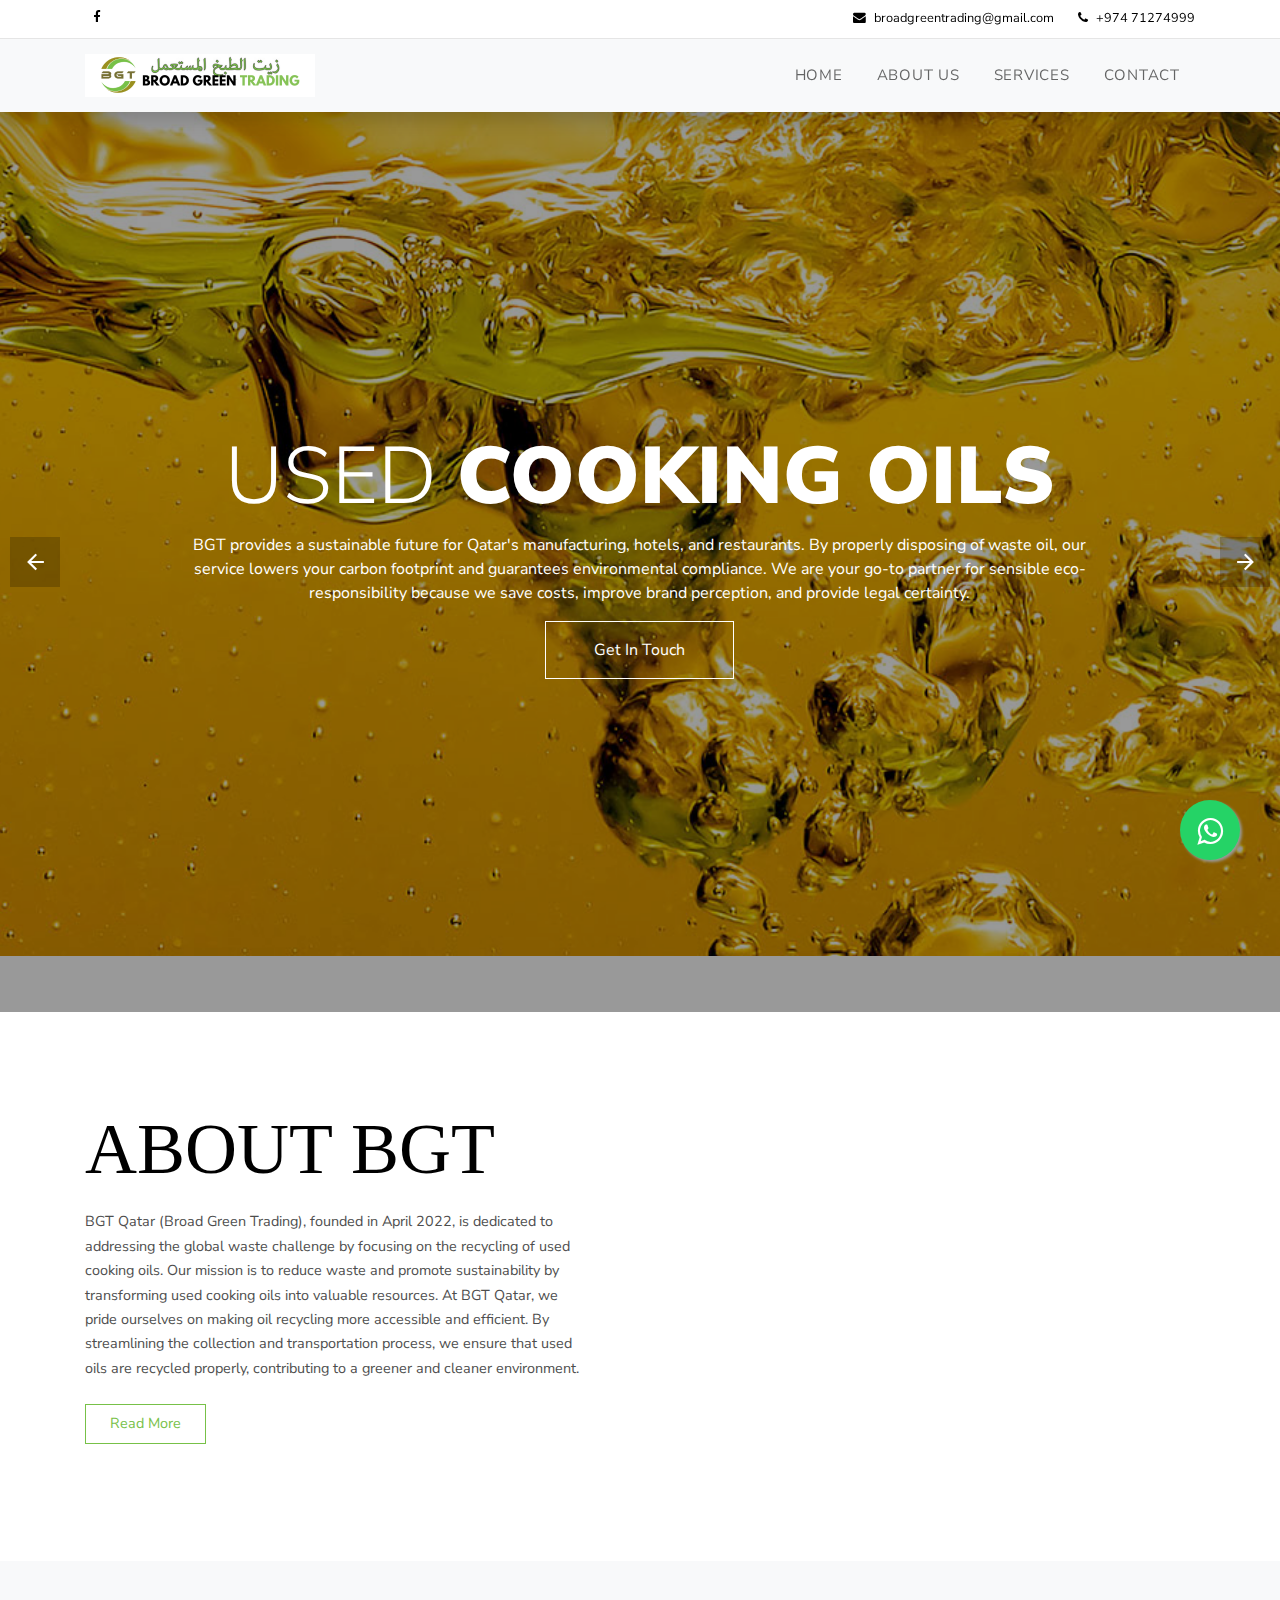
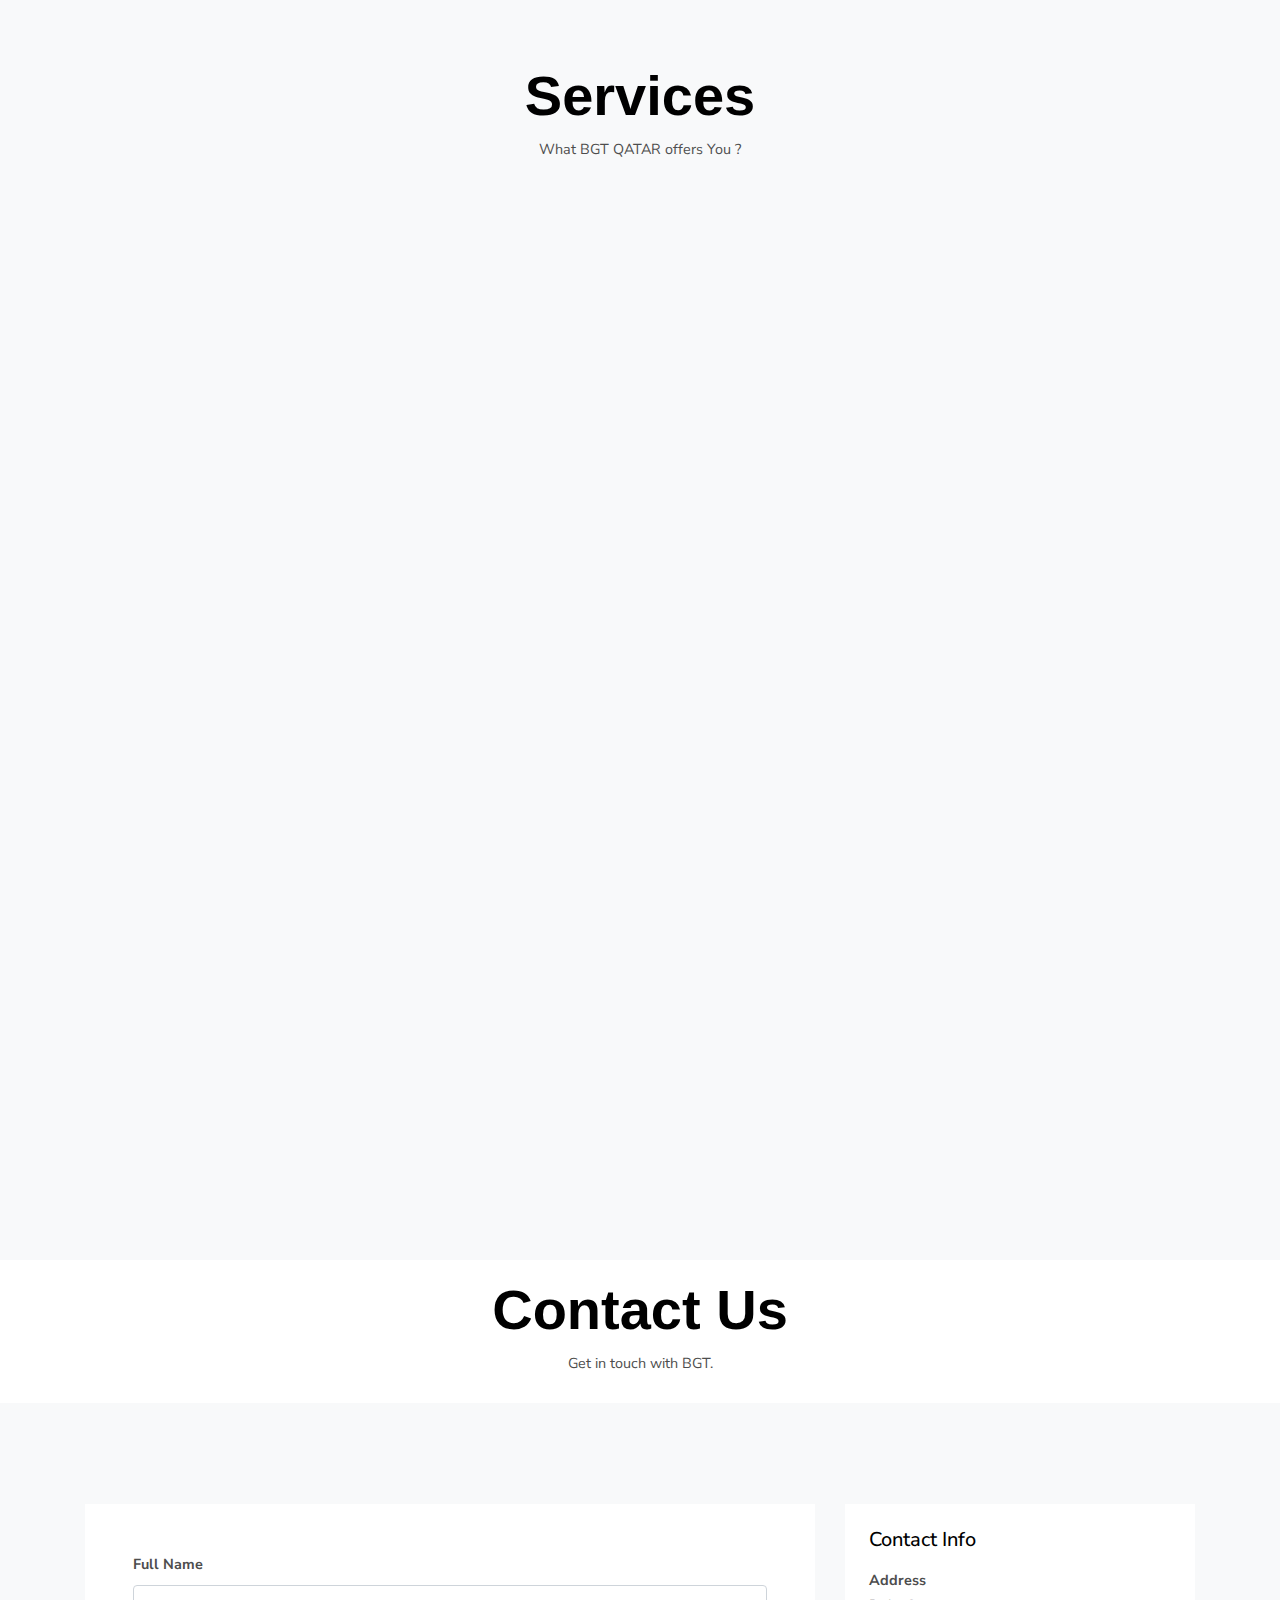
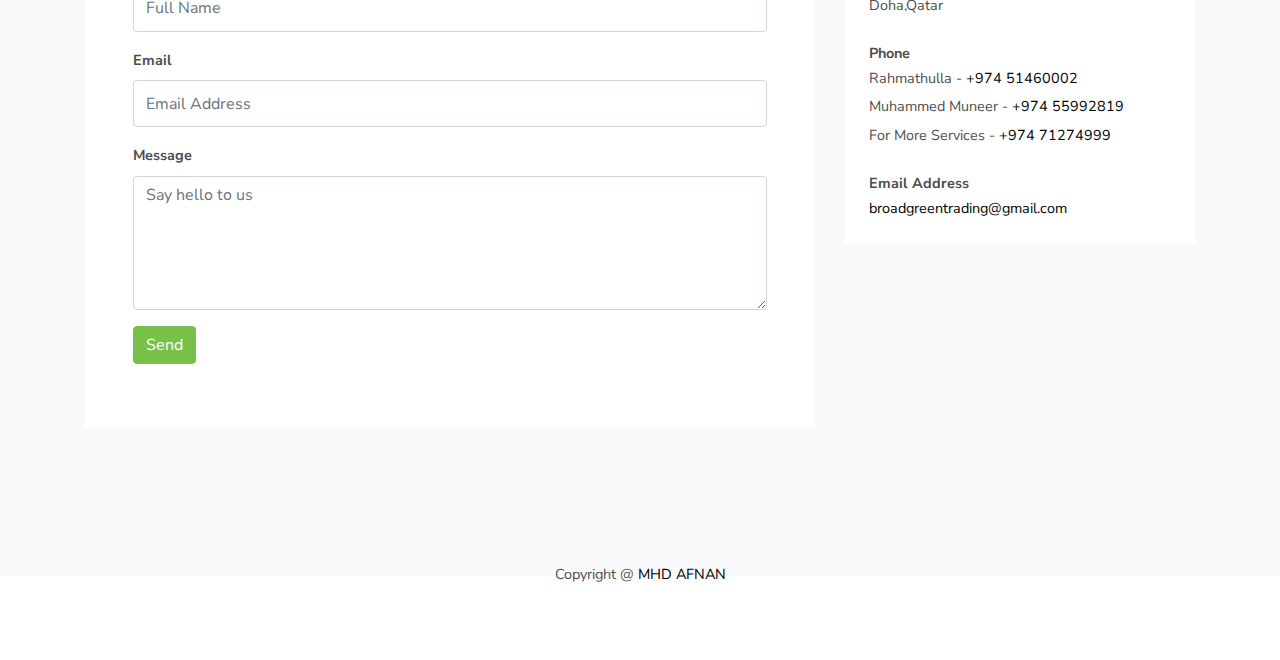
<file: index.html>
<!DOCTYPE html>
<html lang="en">

<head>
  <title>BGT QATAR</title>
  <meta charset="utf-8">
  <meta name="viewport" content="width=device-width, initial-scale=1, shrink-to-fit=no">

  <link rel="stylesheet"
    href="https://fonts.googleapis.com/css?family=Nunito+Sans:200,300,400,700,900|Roboto+Mono:300,400,500">
  <link rel="stylesheet" href="fonts/icomoon/style.css">
  <link rel="stylesheet" href="https://maxcdn.bootstrapcdn.com/font-awesome/4.5.0/css/font-awesome.min.css">
  <link rel="stylesheet" href="css/bootstrap.min.css">
  <link rel="stylesheet" href="css/magnific-popup.css">
  <link rel="stylesheet" href="css/jquery-ui.css">
  <link rel="stylesheet" href="css/owl.carousel.min.css">
  <link rel="stylesheet" href="css/owl.theme.default.min.css">
  <link rel="stylesheet" href="css/bootstrap-datepicker.css">


  <link rel="stylesheet" href="fonts/flaticon/font/flaticon.css">

  <link rel="stylesheet" href="css/aos.css">

  <link rel="stylesheet" href="css/style.css">

</head>

<body>
  <a href="https://api.whatsapp.com/send?phone=97471274999&text=" class="float1"
  target="_blank">
  <i class="fa fa-whatsapp my-float1"></i>
</a>
  <div class="site-wrap">

    <div class="site-mobile-menu">
      <div class="site-mobile-menu-header">
        <div class="site-mobile-menu-close mt-3">
          <span class="icon-close2 js-menu-toggle"></span>
        </div>
      </div>
      <div class="site-mobile-menu-body"></div>
    </div> <!-- .site-mobile-menu -->


    <div class="site-navbar-wrap bg-white sticky-top navbar-inverse shadow">
      <div class="site-navbar-top">
        <div class="container py-2">
          <div class="row align-items-center">
            <div class="col-6">
              <!-- <a href="#" class="p-2 pl-0"><span class="icon-twitter"></span></a>
              <a href="#" class="p-2 pl-0"><span class="icon-facebook"></span></a>
              <a href="#" class="p-2 pl-0"><span class="icon-linkedin"></span></a> -->
              <a href="https://www.facebook.com/broadgreentrading?mibextid=ZbWKwL"class="p-2 pl-0"><span class="icon-facebook"></span></a>
            </div>
            <div class="col-6">
              <div class="d-flex ml-auto">
                <a href="#" class="d-flex align-items-center ml-auto mr-4">
                  <span class="icon-envelope mr-2"></span>
                  <span class="d-none d-md-inline-block">broadgreentrading@gmail.com</span>
                </a>
                <a href="tel:+97471274999" class="d-flex align-items-center">
                  <span class="icon-phone mr-2"></span>
                  <span class="d-none d-md-inline-block">+974 71274999</span>
                </a>
              </div>
            </div>
          </div>
        </div>
      </div>
      <div class="site-navbar bg-light ">
        <div class="container py-1">
          <div class="row align-items-center">
            <div class="col-2">
              <img src="./images/BROAD GREEN TRADING.png" alt="">
            </div>
            <div class="col-10">
              <nav class="site-navigation text-right" role="navigation">
                <div class="container">
                  <div class="d-inline-block d-lg-none ml-md-0 mr-auto py-3"><a href="#"
                      class="site-menu-toggle js-menu-toggle text-black"><span class="icon-menu h3"></span></a></div>

                  <ul class="site-menu js-clone-nav d-none d-lg-block">

                    <li> <a href="index.html">HOME</a> </li>



                    <li> <a href="about.html">About Us</a> </li>


                    <li><a href="#services">Services</a></li>
                    <li><a href="contact.html">Contact</a></li>
                  </ul>
                </div>
              </nav>
            </div>
          </div>
        </div>
      </div>
    </div>


    <div class="slide-one-item home-slider owl-carousel">

      <div class="site-blocks-cover overlay" style="background-image: url(images/used-cooking-oil-stage.jpeg);"
        data-aos="fade" data-stellar-background-ratio="0.5">
        <div class="container">
          <div class="row align-items-center justify-content-center text-center">
            <div class="col-md-10">
              <h1 class="mb-2">Used <strong>cooking oils</strong></h1>
              <p style="font-size: 16px;">BGT provides a sustainable future for Qatar's manufacturing,
                hotels, and restaurants. By
                properly disposing of waste oil, our service lowers your carbon footprint and guarantees environmental
                compliance. We are your go-to partner for sensible eco-responsibility because we save costs, improve
                brand perception, and provide legal certainty.</p>
              <p>

                <a href="contact.html" class="btn btn-white btn-outline-white py-3 px-5 rounded-0">Get In Touch</a>
              </p>
            </div>
          </div>
        </div>
      </div>

      <div class="site-blocks-cover overlay" style="background-image: url(images/biofuel-drums.jpeg);" data-aos="fade"
        data-stellar-background-ratio="0.5">
        <div class="container">
          <div class="row align-items-center justify-content-center text-center">
            <div class="col-md-10">
              <h1 class="mb-2">Into the <strong> GREENER FUTURE</strong></h1>
              <p style="font-size: 16px;">Strategically placed drums efficiently gather these oils, preventing
                environmental harm and promoting responsible disposal practices. Our initiative not only safeguards the
                ecosystem but also supports the circular economy by repurposing waste into valuable resources.</p>
              <p>
              <p>

                <a href="contact.html" class="btn btn-white btn-outline-white py-3 px-5 rounded-0">Get In Touch</a>
              </p>
            </div>
          </div>
        </div>
      </div>

      <div class="site-blocks-cover overlay" style="background-image: url(images/IMG_4948-scaled.jpeg);" data-aos="fade"
        data-stellar-background-ratio="0.5">
        <div class="container">
          <div class="row align-items-center justify-content-center text-center">
            <div class="col-md-10">
              <h1 class="mb-5">Save energy <strong>save life </strong></h1>
              <p style="font-size: 16px;">BGT Qatar leads the way in the efficient transportation of used cooking oils,
                utilizing our fleet of
                trucks and other goods services. With precision and care, we collect these oils from various sources,
                ensuring their safe and eco-friendly journey to designated facilities.</p>
              <p>
                <a href="contact.html" class="btn btn-white btn-outline-white py-3 px-5 rounded-0">Get In Touch</a>
              </p>
            </div>
          </div>
        </div>
      </div>

    </div>

    <div class="site-section">
      <div class="container">
        <div class="row">
          <div class="col-md-6 bg-image bg-sm-height mb-5 mb-md-0 order-md-2"
            style="background-image: url('images/BGT\ LOGO-.jpg');" data-aos="fade-up"></div>
          <div class="col-md-6 pr-md-5 order-md-1">
            <h2 class="display-3 line-height-xs text-black mb-4" style="font-family: Geneva;">ABOUT<strong> BGT</strong>
            </h2>
            <p class="mb-4">BGT Qatar (Broad Green Trading), founded in April 2022, is dedicated to addressing the
              global waste challenge by focusing on the recycling of used cooking oils. Our mission is to reduce waste
              and promote sustainability by transforming used cooking oils into valuable resources.

              At BGT Qatar, we pride ourselves on making oil recycling more accessible and efficient. By streamlining
              the collection and transportation process, we ensure that used oils are recycled properly, contributing to
              a greener and cleaner environment.
            </p>

            <p><a href="about.html" class="btn btn-outline-primary btn-sm rounded-0 p-2 px-4">Read More</a></p>
          </div>
        </div>
      </div>
    </div>

    <div class="site-section bg-light" id="services">

      <div class="container">
        <div class="row mb-5 justify-content-center">
          <div class="col-12 text-center">
            <h2 class=" text-black display-4" style="font-family: sans-serif; font-weight: 600;">
              <strong>Services</strong>
            </h2>
          </div>
          <div class="col-md-7 text-center">
            <p>What BGT QATAR offers You ?</p>
          </div>
        </div>
        <div class="card mb-3 site-section" style="max-width: 100%;border: transparent;background-color: transparent;"
          data-aos="fade-up">
          <div class="row g-0">
            <div class="col-sm-12 col-md-6 col-lg-4">
              <img src="./images/dr-removebg-preview.png" class="img-fluid rounded-start" alt="...">
            </div>
            <div class="col-sm-12 col-md-6 col-lg-8">
              <div class="card-body textcenter">
                <h5 class="card-title" style="font-family: sans-serif;color: black;font-size: 30px;font-weight: 500;">
                  <strong>Collection of Used Cooking
                    Oil</strong>
                </h5>
                <p class="card-text" style="font-size: 16px;"> Our collection process involves reaching out to various
                  establishments such as
                  restaurants, hotels, and food manufacturers to gather their used cooking oil.We provide custom made
                  containers with various sizes to match your needs.We Recycle all the used cooking oil collected in
                  Qatar into Biodiesel </p>
                <a href="#services" class="btn btn-primary py-3 px-5 rounded-5">Read More</a>
              </div>
            </div>
          </div>
        </div>

        <div class="card mb-3" style="max-width: 100%;border: transparent;background-color: transparent"
          data-aos="fade-up">
          <div class="row g-0 service">
            <div class="col-sm-12 col-md-6 col-lg-4 " style="background-color: transparent">
              <img src="./images/truck4;.png" class="img-fluid rounded-start " alt="...">
            </div>
            <div class="col-sm-12 col-md-6 col-lg-8">
              <div class="card-body textcenter">
                <h5 class="card-title" style="font-family: sans-serif;color: black;font-size: 30px;font-weight: 500;">
                  <strong>Transportation</strong>
                </h5>
                <p class="card-text" style="font-size: 16px;">Find out how we efficiently move the biodiesel to where
                  it's needed, using our specialized vehicles and logistics expertise.. Efficient transportation is
                  crucial to ensuring that our
                  biodiesel reaches its
                  intended destinations in a timely and reliable manner.</p>
                <a href="#services" class="btn btn-primary py-3 px-5 rounded-5">Read More</a>
              </div>
            </div>
          </div>
        </div>
      </div>

    </div>


    <div class="row mb-5 justify-content-center">
      <div class="col-12 mt-3 text-center">
        <h2 class=" text-black display-4" style="font-family: sans-serif; font-weight: 600;">
          <strong>Contact Us</strong>
        </h2>
      </div>
      <div class="col-md-7 text-center">
        <p>Get in touch with BGT.</p>
      </div>
    </div>
    <div style="margin-top: -4vh;margin-bottom: -8vh;" class="site-section bg-light">
      <div class="container">
        <div class="row">

          <div class="col-md-12 col-lg-8 mb-5">



            <form action="#" class="p-5 bg-white">

              <div class="row form-group">
                <div class="col-md-12 mb-3 mb-md-0">
                  <label class="font-weight-bold" for="fullname">Full Name</label>
                  <input type="text" id="fullname" class="form-control" placeholder="Full Name">
                </div>
              </div>
              <div class="row form-group">
                <div class="col-md-12">
                  <label class="font-weight-bold" for="email">Email</label>
                  <input type="email" id="email" class="form-control" placeholder="Email Address">
                </div>
              </div>



              <div class="row form-group">
                <div class="col-md-12">
                  <label class="font-weight-bold" for="message">Message</label>
                  <textarea name="message" id="message" cols="30" rows="5" class="form-control"
                    placeholder="Say hello to us"></textarea>
                </div>
              </div>

              <div class="row form-group">
                <div class="col-md-12">
                  <input type="submit" value="Send" class="btn btn-primary">
                </div>
              </div>


            </form>
          </div>

          <div class="col-lg-4">
            <div class="p-4 mb-3 bg-white">
              <h3 class="h5 text-black mb-3">Contact Info</h3>
              <p class="mb-0 font-weight-bold">Address</p>
              <p class="mb-4">Doha,Qatar</p>

              <p class="mb-0 font-weight-bold">Phone</p>
              <p class="mb-1">Rahmathulla - <a href="tel:+97451460002">+974 51460002</a></p>
              <p class="mb-1">Muhammed Muneer - <a href="tel:+97455992819">+974 55992819</a></p>
              <p class="mb-4">For More Services - <a href="tel:+97471274999">+974 71274999</a></p>
              <p class="mb-0 font-weight-bold">Email Address</p>
              <p class="mb-0"><a href="#">broadgreentrading@gmail.com</a></p>

            </div>


          </div>
        </div>
      </div>
    </div>








    <footer class="site-footer ">
      <div class="container">



        <div class="row  text-center">
          <div class="col-md-12">
            <p>
              <!-- Link back to Colorlib can't be removed. Template is licensed under CC BY 3.0. -->
              Copyright @ <a href="https://mhdafnan.github.io/My-Profile/">MHD AFNAN</a>
              <!-- Link back to Colorlib can't be removed. Template is licensed under CC BY 3.0. -->
            </p>
          </div>

        </div>
      </div>
    </footer>
  </div>

  <script src="js/jquery-3.3.1.min.js"></script>
  <script src="js/jquery-migrate-3.0.1.min.js"></script>
  <script src="js/jquery-ui.js"></script>
  <script src="js/popper.min.js"></script>
  <script src="js/bootstrap.min.js"></script>
  <script src="js/owl.carousel.min.js"></script>
  <script src="js/jquery.stellar.min.js"></script>
  <script src="js/jquery.countdown.min.js"></script>
  <script src="js/jquery.magnific-popup.min.js"></script>
  <script src="js/bootstrap-datepicker.min.js"></script>
  <script src="js/aos.js"></script>

  <script src="js/main.js"></script>

</body>

</html>
</file>
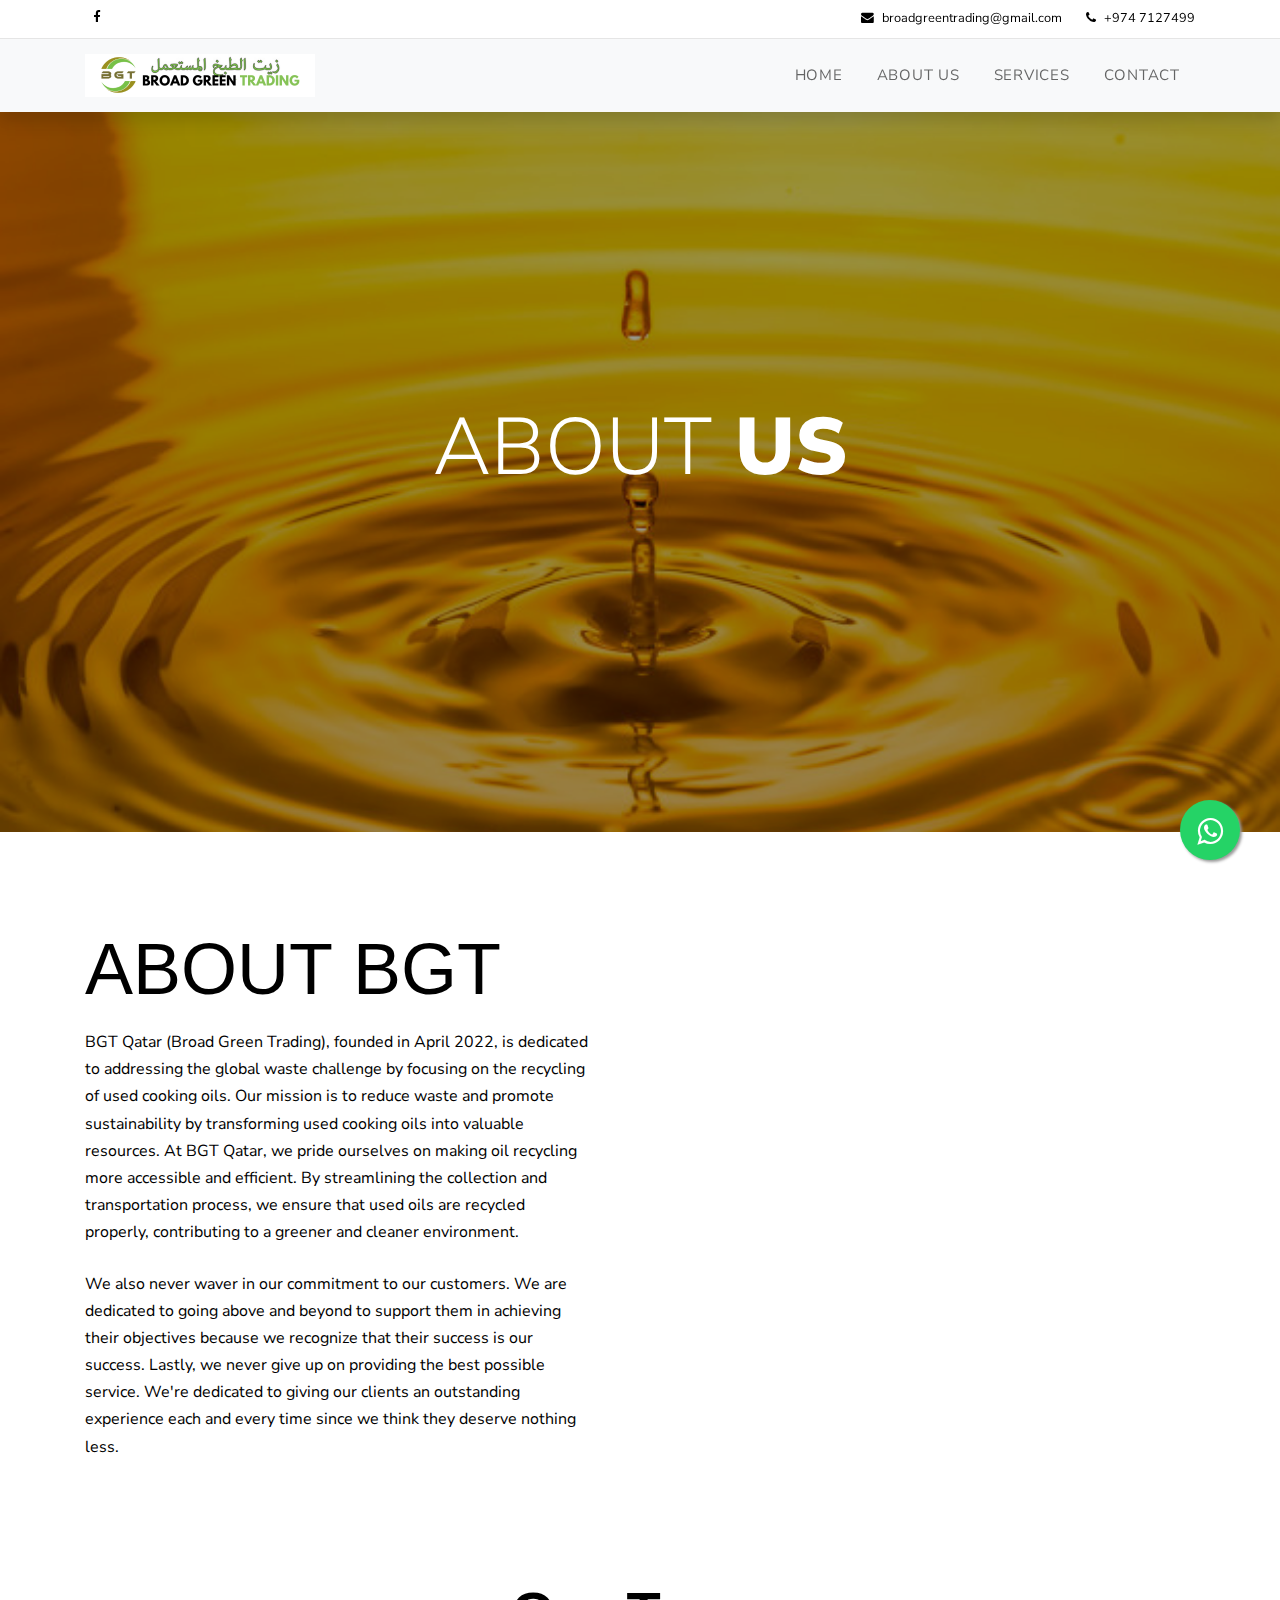
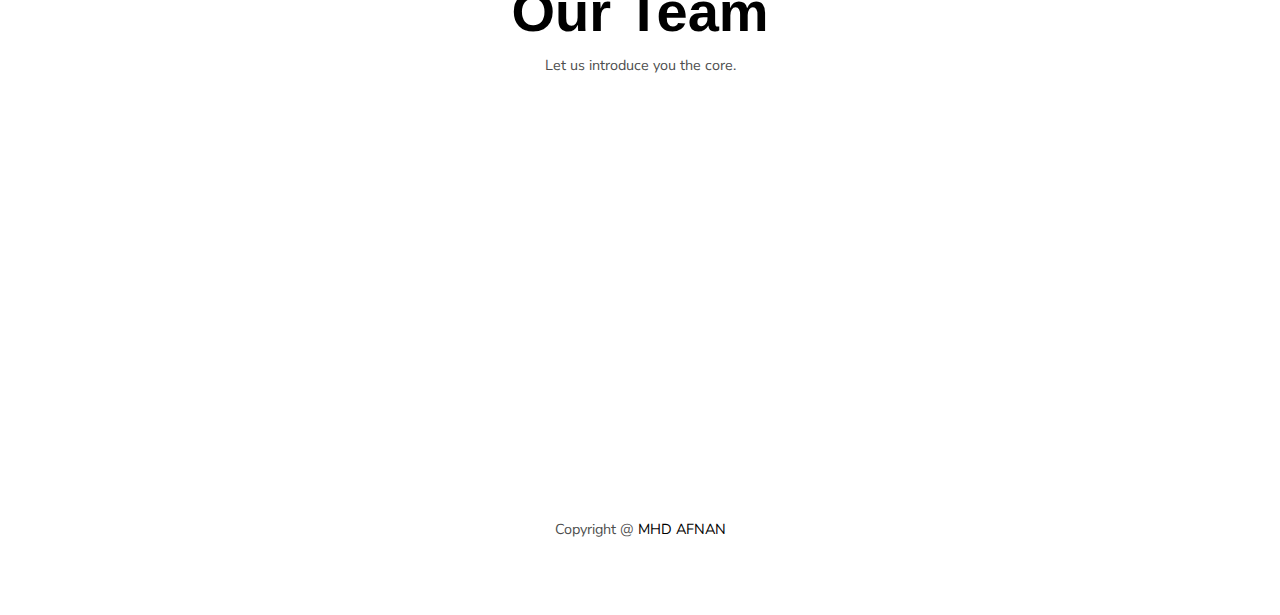
<file: about.html>
<!DOCTYPE html>
<html lang="en">

<head>
  <title>BGT QATAR</title>
  <meta charset="utf-8">
  <meta name="viewport" content="width=device-width, initial-scale=1, shrink-to-fit=no">

  <link rel="stylesheet"
    href="https://fonts.googleapis.com/css?family=Nunito+Sans:200,300,400,700,900|Roboto+Mono:300,400,500">
  <link rel="stylesheet" href="fonts/icomoon/style.css">
  <link rel="stylesheet" href="https://maxcdn.bootstrapcdn.com/font-awesome/4.5.0/css/font-awesome.min.css">
  <link rel="stylesheet" href="css/bootstrap.min.css">
  <link rel="stylesheet" href="css/magnific-popup.css">
  <link rel="stylesheet" href="css/jquery-ui.css">
  <link rel="stylesheet" href="css/owl.carousel.min.css">
  <link rel="stylesheet" href="css/owl.theme.default.min.css">
  <link rel="stylesheet" href="css/bootstrap-datepicker.css">


  <link rel="stylesheet" href="fonts/flaticon/font/flaticon.css">

  <link rel="stylesheet" href="css/aos.css">

  <link rel="stylesheet" href="css/style.css">

</head>

<body>
  <a href="https://api.whatsapp.com/send?phone=97471274999&text=" class="float1"
    target="_blank">
    <i class="fa fa-whatsapp my-float1"></i>
  </a>
  <div class="site-wrap">

    <div class="site-mobile-menu">
      <div class="site-mobile-menu-header">
        <div class="site-mobile-menu-close mt-3">
          <span class="icon-close2 js-menu-toggle"></span>
        </div>
      </div>
      <div class="site-mobile-menu-body"></div>
    </div> <!-- .site-mobile-menu -->


    <div class="site-navbar-wrap bg-white sticky-top navbar-inverse shadow">
      <div class="site-navbar-top">
        <div class="container py-2">
          <div class="row align-items-center">
            <div class="col-6">
              <!-- <a href="#" class="p-2 pl-0"><span class="icon-twitter"></span></a>
                <a href="#" class="p-2 pl-0"><span class="icon-facebook"></span></a>
                <a href="#" class="p-2 pl-0"><span class="icon-linkedin"></span></a> -->
              <a href="https://www.facebook.com/broadgreentrading?mibextid=ZbWKwL"class="p-2 pl-0"><span class="icon-facebook"></span></a>
            </div>
            <div class="col-6">
              <div class="d-flex ml-auto">
                <a href="#" class="d-flex align-items-center ml-auto mr-4">
                  <span class="icon-envelope mr-2"></span>
                  <span class="d-none d-md-inline-block">broadgreentrading@gmail.com</span>
                </a>
                <a href="tel:+9747127499 " class="d-flex align-items-center">
                  <span class="icon-phone mr-2"></span>
                  <span class="d-none d-md-inline-block">+974 7127499</span>
                </a>
              </div>
            </div>
          </div>
        </div>
      </div>
      <div class="site-navbar bg-light ">
        <div class="container py-1">
          <div class="row align-items-center">
            <div class="col-2">
              <img src="./images/BROAD GREEN TRADING.png" alt="">
            </div>
            <div class="col-10">
              <nav class="site-navigation text-right" role="navigation">
                <div class="container">
                  <div class="d-inline-block d-lg-none ml-md-0 mr-auto py-3"><a href="#"
                      class="site-menu-toggle js-menu-toggle text-black"><span class="icon-menu h3"></span></a></div>

                      <ul class="site-menu js-clone-nav d-none d-lg-block">

                        <li> <a href="index.html">HOME</a> </li>
    
    
    
                        <li> <a href="about.html">About Us</a> </li>
    
    
                        <li><a href="index.html #services">Services</a></li>
                        <li><a href="contact.html">Contact</a></li>
                      </ul>
                </div>
              </nav>
            </div>
          </div>
        </div>
      </div>
    </div>


    <div class="site-blocks-cover inner-page overlay" style="background-image: url(images/70cef49e37cd5d53fbbe1d575841ed82ae40774b.jpeg);"
      data-aos="fade" data-stellar-background-ratio="0.5">
      <div class="container">
        <div class="row align-items-center justify-content-center">
          <div class="col-md-7 text-center">
            <h1 class="mb-5">About<strong> Us</strong></h1>
          </div>
        </div>
      </div>
    </div>
    <div class="site-section ">
      <div class="container">
        <div class="row">
          <div class="col-md-6 bg-image bg-sm-height mb-5 mb-md-0 order-md-2"
            style="background-image: url('images/BGT\ LOGO-.jpg');" data-aos="fade-up"></div>
          <div class="col-md-6 pr-md-5 order-md-1">
            <h2 class="display-3 line-height-xs text-black mb-4"
              style="font-family: 'Lucida Sans', 'Lucida Sans Regular', 'Lucida Grande', 'Lucida Sans Unicode', Geneva, Verdana, sans-serif;">
              ABOUT<strong> BGT</strong>
            </h2>
            <p class="mb-4" style="color: black;font-weight: 400; font-size: 16px;">BGT Qatar (Broad Green Trading),
              founded in April 2022, is dedicated to addressing the
              global waste challenge by focusing on the recycling of used cooking oils. Our mission is to reduce waste
              and promote sustainability by transforming used cooking oils into valuable resources.

              At BGT Qatar, we pride ourselves on making oil recycling more accessible and efficient. By streamlining
              the collection and transportation process, we ensure that used oils are recycled properly, contributing to
              a greener and cleaner environment.<br>
            <p class="mt-3" style="color: black;font-weight: 400; font-size: 16px;">We also never waver in our
              commitment to our customers. We are dedicated to going above and
              beyond to
              support them in achieving their objectives because we recognize that their success is our success. Lastly,
              we never give up on providing the best possible service. We're dedicated to giving our clients an
              outstanding experience each and every time since we think they deserve nothing less.</p>
            </p>


          </div>
        </div>
      </div>
    </div>

    <div class="row mb-5 justify-content-center">
      <div class="col-12 text-center">
        <h2 class=" text-black display-4" style="font-family: sans-serif; font-weight: 600;">
          <strong>Our Team</strong>
        </h2>
      </div>
      <div class="col-md-7 text-center">
        <p> Let us introduce you the core.</p>
      </div>
    </div>
    <div class="container">
      <div class="row">
        <div class="myTeamDiv shadow" data-aos="fade-up">
          <p class="myTeamHead pt-3">Muhammed Muneer</p>
          <p class="myTeamDown ">Founder</p>
          <p class="myTeamDown "><a href="tel:+97455992819"><span style="color: white;" class="icon-phone"></span> <span
                style="color: white;">+974 55992819</span> </a></p>
        </div>
      </div>
      <div class="row mt-5">
        <div class="myTeamDiv1 shadow" data-aos="fade-up">
          <p class="myTeamHead pt-3">Rahmathulla</p>
          <p class="myTeamDown ">Founder</p>
          <p class="myTeamDown "><a href="tel:+97451460002"><span style="color: white;" class="icon-phone"></span> <span
            style="color: white;">+974 51460002</span> </a></p>
        </div>
      </div>
    </div>


    <footer class="site-footer ">
      <div class="container">



        <div class="row  text-center">
          <div class="col-md-12">
            <p>
              <!-- Link back to Colorlib can't be removed. Template is licensed under CC BY 3.0. -->
              Copyright @ <a href="https://mhdafnan.github.io/My-Profile/">MHD AFNAN</a>
              <!-- Link back to Colorlib can't be removed. Template is licensed under CC BY 3.0. -->
            </p>
          </div>

        </div>
      </div>
    </footer>
  </div>

  <script src="js/jquery-3.3.1.min.js"></script>
  <script src="js/jquery-migrate-3.0.1.min.js"></script>
  <script src="js/jquery-ui.js"></script>
  <script src="js/popper.min.js"></script>
  <script src="js/bootstrap.min.js"></script>
  <script src="js/owl.carousel.min.js"></script>
  <script src="js/jquery.stellar.min.js"></script>
  <script src="js/jquery.countdown.min.js"></script>
  <script src="js/jquery.magnific-popup.min.js"></script>
  <script src="js/bootstrap-datepicker.min.js"></script>
  <script src="js/aos.js"></script>

  <script src="js/main.js"></script>

</body>

</html>
</file>
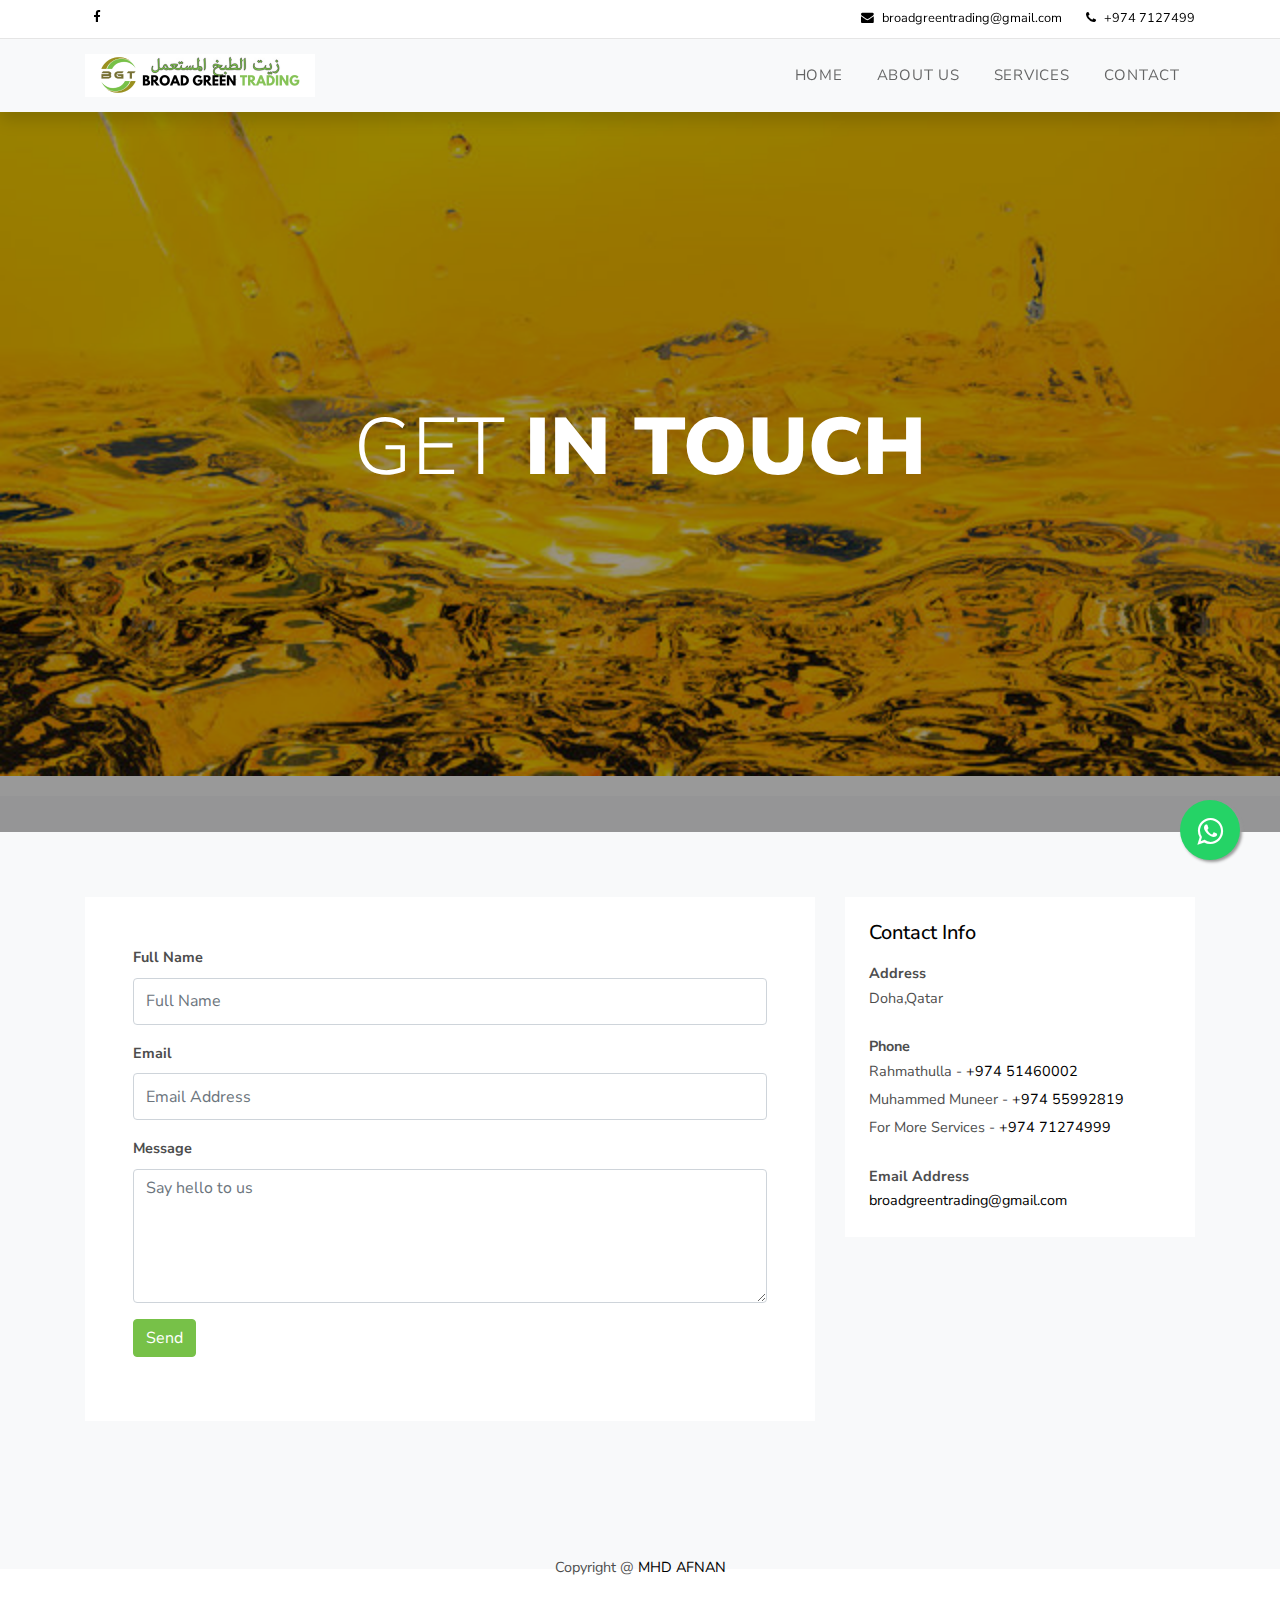
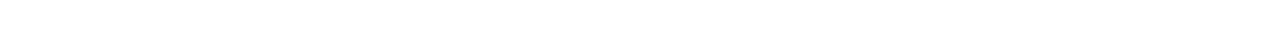
<file: contact.html>
<!DOCTYPE html>
<html lang="en">

<head>
  <title>BGT QATAR</title>
  <meta charset="utf-8">
  <meta name="viewport" content="width=device-width, initial-scale=1, shrink-to-fit=no">

  <link rel="stylesheet"
    href="https://fonts.googleapis.com/css?family=Nunito+Sans:200,300,400,700,900|Roboto+Mono:300,400,500">
  <link rel="stylesheet" href="fonts/icomoon/style.css">
  <link rel="stylesheet" href="https://maxcdn.bootstrapcdn.com/font-awesome/4.5.0/css/font-awesome.min.css">
  <link rel="stylesheet" href="css/bootstrap.min.css">
  <link rel="stylesheet" href="css/magnific-popup.css">
  <link rel="stylesheet" href="css/jquery-ui.css">
  <link rel="stylesheet" href="css/owl.carousel.min.css">
  <link rel="stylesheet" href="css/owl.theme.default.min.css">
  <link rel="stylesheet" href="css/bootstrap-datepicker.css">


  <link rel="stylesheet" href="fonts/flaticon/font/flaticon.css">

  <link rel="stylesheet" href="css/aos.css">

  <link rel="stylesheet" href="css/style.css">

</head>

<body>
  <a href="https://api.whatsapp.com/send?phone=97471274999&text=" class="float1" target="_blank">
    <i class="fa fa-whatsapp my-float1"></i>
  </a>
  <div class="site-wrap">

    <div class="site-mobile-menu">
      <div class="site-mobile-menu-header">
        <div class="site-mobile-menu-close mt-3">
          <span class="icon-close2 js-menu-toggle"></span>
        </div>
      </div>
      <div class="site-mobile-menu-body"></div>
    </div> <!-- .site-mobile-menu -->


    <div class="site-navbar-wrap bg-white sticky-top navbar-inverse shadow">
      <div class="site-navbar-top">
        <div class="container py-2">
          <div class="row align-items-center">
            <div class="col-6">
              <!-- <a href="#" class="p-2 pl-0"><span class="icon-twitter"></span></a>
                <a href="#" class="p-2 pl-0"><span class="icon-facebook"></span></a>
                <a href="#" class="p-2 pl-0"><span class="icon-linkedin"></span></a> -->
              <a href=" https://www.facebook.com/broadgreentrading?mibextid=ZbWKwL"class="p-2 pl-0"><span class="icon-facebook"></span></a>
            </div>
            <div class="col-6">
              <div class="d-flex ml-auto">
                <a href="#" class="d-flex align-items-center ml-auto mr-4">
                  <span class="icon-envelope mr-2"></span>
                  <span class="d-none d-md-inline-block">broadgreentrading@gmail.com</span>
                </a>
                <a href="tel:+9747127499" class="d-flex align-items-center">
                  <span class="icon-phone mr-2"></span>
                  <span class="d-none d-md-inline-block">+974 7127499</span>
                </a>
              </div>
            </div>
          </div>
        </div>
      </div>
      <div class="site-navbar bg-light ">
        <div class="container py-1">
          <div class="row align-items-center">
            <div class="col-2">
              <img src="./images/BROAD GREEN TRADING.png" alt="">
            </div>
            <div class="col-10">
              <nav class="site-navigation text-right" role="navigation">
                <div class="container">
                  <div class="d-inline-block d-lg-none ml-md-0 mr-auto py-3"><a href="#"
                      class="site-menu-toggle js-menu-toggle text-black"><span class="icon-menu h3"></span></a></div>

                  <ul class="site-menu js-clone-nav d-none d-lg-block">

                    <li> <a href="index.html">HOME</a> </li>



                    <li> <a href="about.html">About Us</a> </li>


                    <li><a href="index.html #services">Services</a></li>
                    <li><a href="contact.html">Contact</a></li>
                  </ul>
                </div>
              </nav>
            </div>
          </div>
        </div>
      </div>
    </div>

    <div class="site-blocks-cover inner-page overlay" style="background-image: url(images/contact\ us.jpeg);"
      data-aos="fade" data-stellar-background-ratio="0.5">
      <div class="container">
        <div class="row align-items-center justify-content-center">
          <div class="col-md-7 text-center">
            <h1 class="mb-5">Get <strong>In Touch</strong></h1>
          </div>
        </div>
      </div>
    </div>

    <div style="margin-top: -4vh;margin-bottom: -8vh;" class="site-section bg-light">
      <div class="container">
        <div class="row">

          <div class="col-md-12 col-lg-8 mb-5">



            <form action="#" class="p-5 bg-white">

              <div class="row form-group">
                <div class="col-md-12 mb-3 mb-md-0">
                  <label class="font-weight-bold" for="fullname">Full Name</label>
                  <input type="text" id="fullname" class="form-control" placeholder="Full Name">
                </div>
              </div>
              <div class="row form-group">
                <div class="col-md-12">
                  <label class="font-weight-bold" for="email">Email</label>
                  <input type="email" id="email" class="form-control" placeholder="Email Address">
                </div>
              </div>



              <div class="row form-group">
                <div class="col-md-12">
                  <label class="font-weight-bold" for="message">Message</label>
                  <textarea name="message" id="message" cols="30" rows="5" class="form-control"
                    placeholder="Say hello to us"></textarea>
                </div>
              </div>

              <div class="row form-group">
                <div class="col-md-12">
                  <input type="submit" value="Send" class="btn btn-primary">
                </div>
              </div>


            </form>
          </div>

          <div class="col-lg-4">
            <div class="p-4 mb-3 bg-white">
              <h3 class="h5 text-black mb-3">Contact Info</h3>
              <p class="mb-0 font-weight-bold">Address</p>
              <p class="mb-4">Doha,Qatar</p>

              <p class="mb-0 font-weight-bold">Phone</p>
              <p class="mb-1">Rahmathulla - <a href="tel:+97451460002">+974 51460002</a></p>
              <p class="mb-1">Muhammed Muneer - <a href="tel:+97455992819">+974 55992819</a></p>
              <p class="mb-4">For More Services - <a href="tel:+97471274999">+974 71274999</a></p>
              <p class="mb-0 font-weight-bold">Email Address</p>
              <p class="mb-0"><a href="#">broadgreentrading@gmail.com</a></p>

            </div>


          </div>
        </div>
      </div>
    </div>




    <footer class="site-footer ">
      <div class="container">



        <div class="row  text-center">
          <div class="col-md-12">
            <p>
              <!-- Link back to Colorlib can't be removed. Template is licensed under CC BY 3.0. -->
              Copyright @ <a href="https://mhdafnan.github.io/My-Profile/">MHD AFNAN</a>
              <!-- Link back to Colorlib can't be removed. Template is licensed under CC BY 3.0. -->
            </p>
          </div>

        </div>
      </div>
    </footer>
  </div>

  <script src="js/jquery-3.3.1.min.js"></script>
  <script src="js/jquery-migrate-3.0.1.min.js"></script>
  <script src="js/jquery-ui.js"></script>
  <script src="js/popper.min.js"></script>
  <script src="js/bootstrap.min.js"></script>
  <script src="js/owl.carousel.min.js"></script>
  <script src="js/jquery.stellar.min.js"></script>
  <script src="js/jquery.countdown.min.js"></script>
  <script src="js/jquery.magnific-popup.min.js"></script>
  <script src="js/bootstrap-datepicker.min.js"></script>
  <script src="js/aos.js"></script>

  <script src="js/main.js"></script>

</body>

</html>
</file>
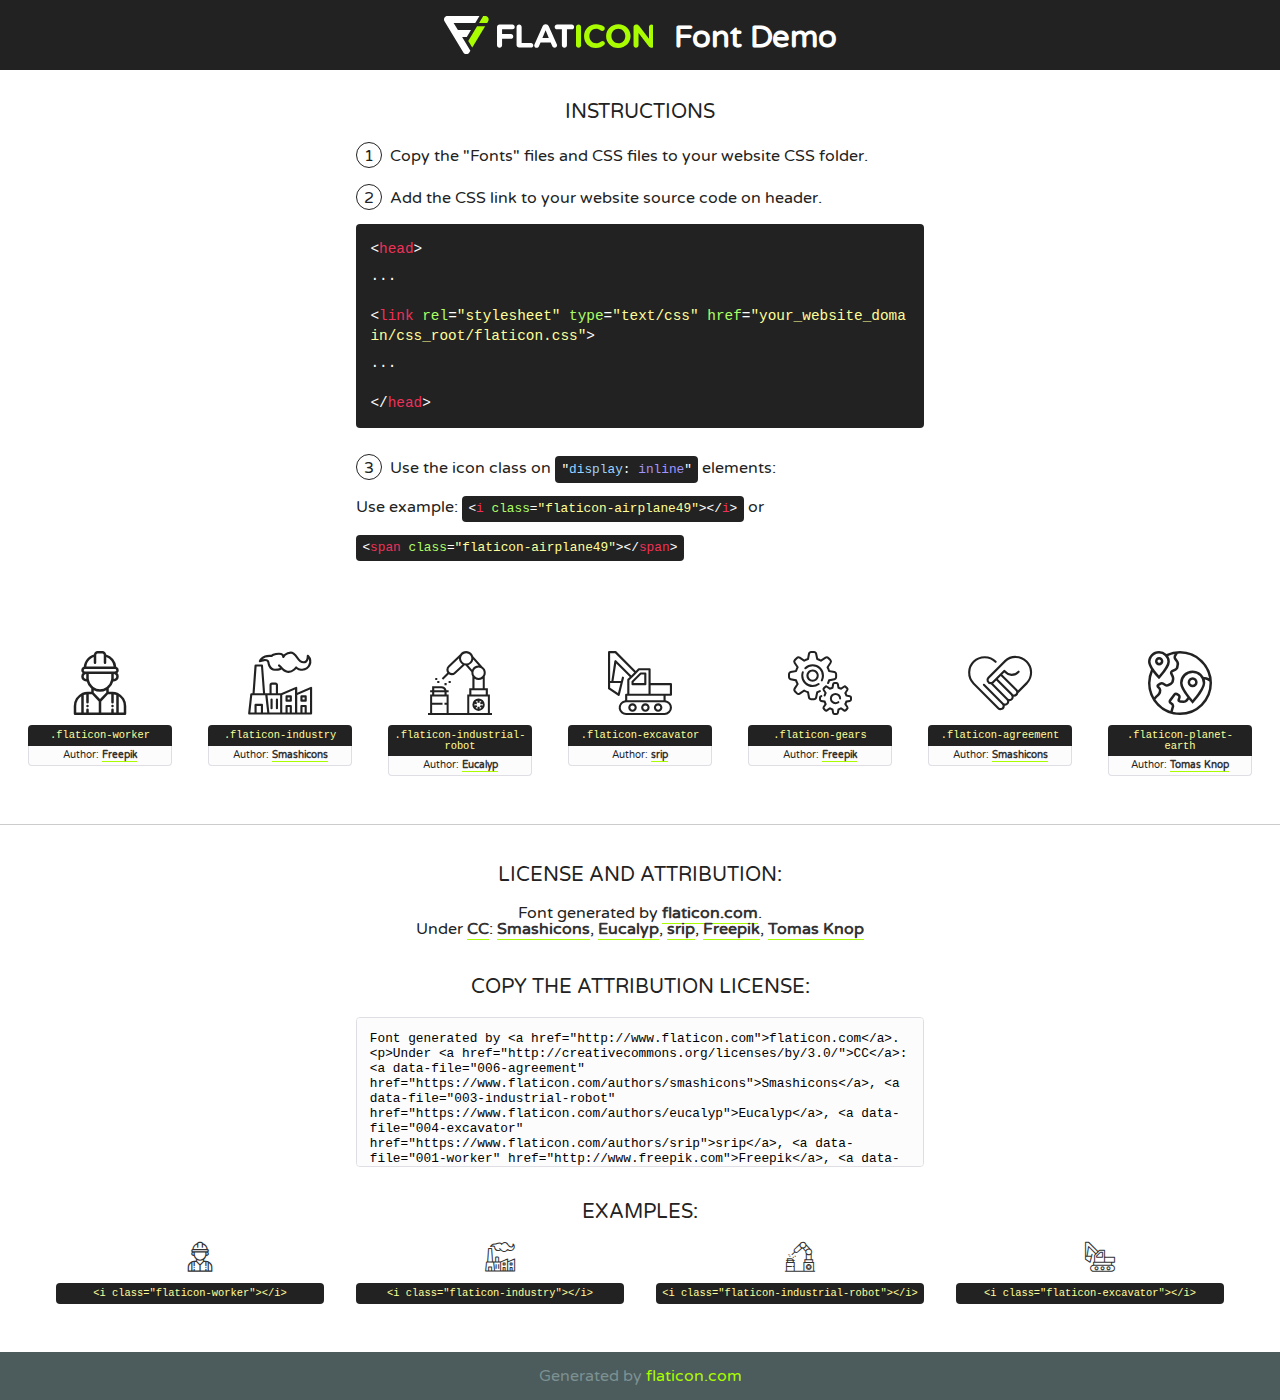
<file: fonts/flaticon/font/flaticon.html>
<!DOCTYPE html>
<!--
  Flaticon icon font: Flaticon
  Creation date: 24/09/2018 04:43
-->
<html>
<!DOCTYPE html>
<html>

<head>
    <title>Flaticon WebFont</title>
    <link href="http://fonts.googleapis.com/css?family=Varela+Round" rel="stylesheet" type="text/css" />
    <link rel="stylesheet" type="text/css" href="flaticon.css">
    <meta charset="UTF-8">
    <style>
    html, body, div, span, applet, object, iframe,
    h1, h2, h3, h4, h5, h6, p, blockquote, pre,
    a, abbr, acronym, address, big, cite, code,
    del, dfn, em, img, ins, kbd, q, s, samp,
    small, strike, strong, sub, sup, tt, var,
    b, u, i, center,
    dl, dt, dd, ol, ul, li,
    fieldset, form, label, legend,
    table, caption, tbody, tfoot, thead, tr, th, td,
    article, aside, canvas, details, embed, 
    figure, figcaption, footer, header, hgroup, 
    menu, nav, output, ruby, section, summary,
    time, mark, audio, video {
        margin: 0;
        padding: 0;
        border: 0;
        font-size: 100%;
        font: inherit;
        vertical-align: baseline;
    }
    /* HTML5 display-role reset for older browsers */
    article, aside, details, figcaption, figure, 
    footer, header, hgroup, menu, nav, section {
        display: block;
    }
    body {
        line-height: 1;
    }
    ol, ul {
        list-style: none;
    }
    blockquote, q {
        quotes: none;
    }
    blockquote:before, blockquote:after,
    q:before, q:after {
        content: '';
        content: none;
    }
    table {
        border-collapse: collapse;
        border-spacing: 0;
    }
    body {
        font-family: 'Varela Round', Helvetica, Arial, sans-serif;
        font-size: 16px;
        color: #222;
    }
    a {
        color: #333;
        border-bottom: 1px solid #a9fd00;
        font-weight: bold;
        text-decoration: none;
    }
    * {
        -moz-box-sizing: border-box;
        -webkit-box-sizing: border-box;
        box-sizing: border-box;
        margin: 0;
        padding: 0;
    }
    [class^="flaticon-"]:before, [class*=" flaticon-"]:before, [class^="flaticon-"]:after, [class*=" flaticon-"]:after {
        font-family: Flaticon;
        font-size: 30px;
        font-style: normal;
        margin-left: 20px;
        color: #333;
    }
    .wrapper {
        max-width: 600px;
        margin: auto;
        padding: 0 1em;
    }
    .title {
        font-size: 1.25em;
        text-align: center;
        margin-bottom: 1em;
        text-transform: uppercase;
    }
    header {
        text-align: center;
        background-color: #222;
        color: #fff;
        padding: 1em;
    }
    header .logo {
        width: 210px;
        height: 38px;
        display: inline-block;
        vertical-align: middle;
        margin-right: 1em;
        border: none;
    }
    header strong {
        font-size: 1.95em;
        font-weight: bold;
        vertical-align: middle;
        margin-top: 5px;
        display: inline-block;
    }
    .demo {
        margin: 2em auto;
        line-height: 1.25em;
    }
    .demo ul li {
        margin-bottom: 1em;
    }
    .demo ul li .num {
        color: #222;
        border-radius: 20px;
        display: inline-block;
        width: 26px;
        padding: 3px;
        height: 26px;
        text-align: center;
        margin-right: 0.5em;
        border: 1px solid #222;
    }
    .demo ul li code {
        background-color: #222;
        border-radius: 4px;
        padding: 0.25em 0.5em;
        display: inline-block;
        color: #fff;
        font-family: Consolas,Monaco,Lucida Console,Liberation Mono,DejaVu Sans Mono,Bitstream Vera Sans Mono,Courier New, monospace;
        font-weight: lighter;
        margin-top: 1em;
        font-size: 0.8em;
        word-break: break-all;
    }
    .demo ul li code.big {
        padding: 1em;
        font-size: 0.9em;
    }
    .demo ul li code .red {
        color: #EF3159;
    }
    .demo ul li code .green {
        color: #ACFF65;
    }
    .demo ul li code .yellow {
        color: #FFFF99;
    }
    .demo ul li code .blue {
        color: #99D3FF;
    }
    .demo ul li code .purple {
        color: #A295FF;
    }
    .demo ul li code .dots {
        margin-top: 0.5em;
        display: block;
    }
    #glyphs {
        border-bottom: 1px solid #ccc;
        padding: 2em 0;
        text-align: center;
    }
    .glyph {
        display: inline-block;
        width: 9em;
        margin: 1em;
        text-align: center;
        vertical-align: top;
        background: #FFF;
    }
    .glyph .glyph-icon {
        padding: 10px;
        display: block;
        font-family:"Flaticon";
        font-size: 64px;
        line-height: 1;
    }
    .glyph .glyph-icon:before {
        font-size: 64px;
        color: #222;
        margin-left: 0;
    }
    .class-name {
        font-size: 0.65em;
        background-color: #222;
        color: #fff;
        border-radius: 4px 4px 0 0;
        padding: 0.5em;
        color: #FFFF99;
        font-family: Consolas,Monaco,Lucida Console,Liberation Mono,DejaVu Sans Mono,Bitstream Vera Sans Mono,Courier New, monospace;
    }
    .author-name {
        font-size: 0.6em;
        background-color: #fcfcfd;
        border: 1px solid #DEDEE4;
        border-top: 0;
        border-radius: 0 0 4px 4px;
        padding: 0.5em;
    }
    .class-name:last-child {
        font-size: 10px;
        color:#888;
    }
    .class-name:last-child a {
        font-size: 10px;
        color:#555;
    }
    .class-name:last-child a:hover {
        color:#a9fd00;
    }
    .glyph > input {
        display: block;
        width: 100px;
        margin: 5px auto;
        text-align: center;
        font-size: 12px;
        cursor: text;
    }
    .glyph > input.icon-input {
        font-family:"Flaticon";
        font-size: 16px;
        margin-bottom: 10px;
    }
    .attribution .title {
        margin-top: 2em;
    }
    .attribution textarea {
        background-color: #fcfcfd;
        padding: 1em;
        border: none;
        box-shadow: none;
        border: 1px solid #DEDEE4;
        border-radius: 4px;
        resize: none;
        width: 100%;
        height: 150px;
        font-size: 0.8em;
        font-family: Consolas,Monaco,Lucida Console,Liberation Mono,DejaVu Sans Mono,Bitstream Vera Sans Mono,Courier New, monospace;
        -webkit-appearance: none;
    }
    .iconsuse {
        margin: 2em auto;
        text-align: center;
        max-width: 1200px;
    }
    .iconsuse:after {
        content: '';
        display: table;
        clear: both;
    }
    .iconsuse .image {
        float: left;
        width: 25%;
        padding: 0 1em;
    }
    .iconsuse .image p {
        margin-bottom: 1em;
    }
    .iconsuse .image span {
        display: block;
        font-size: 0.65em;
        background-color: #222;
        color: #fff;
        border-radius: 4px;
        padding: 0.5em;
        color: #FFFF99;
        margin-top: 1em;
        font-family: Consolas,Monaco,Lucida Console,Liberation Mono,DejaVu Sans Mono,Bitstream Vera Sans Mono,Courier New, monospace;
    }
    #footer {
        text-align: center;
        background-color: #4C5B5C;
        color: #7c9192;
        padding: 1em;
    }
    #footer a {
        border: none;
        color: #a9fd00;
        font-weight: normal;
    }
    @media (max-width: 960px) {
        .iconsuse .image {
            width: 50%;
        }
    }
    @media (max-width: 560px) {
        .iconsuse .image {
            width: 100%;
        }
    }
    </style>
</head>

<body class="characters-off">

    <header>
        <a href="http://www.flaticon.com" target="_blank" class="logo">
            <svg version="1.1" xmlns="http://www.w3.org/2000/svg" xmlns:xlink="http://www.w3.org/1999/xlink" xmlns:a="http://ns.adobe.com/AdobeSVGViewerExtensions/3.0/" viewBox="0 0 560.875 102.036" enable-background="new 0 0 560.875 102.036" xml:space="preserve">
                <defs>
                </defs>
                <g>
                    <g class="letters">
                        <path fill="#ffffff" d="M141.596,29.675c0-3.777,2.985-6.767,6.764-6.767h34.438c3.426,0,6.15,2.728,6.15,6.15
                        c0,3.43-2.724,6.149-6.15,6.149h-27.674v13.091h23.719c3.429,0,6.151,2.724,6.151,6.15c0,3.43-2.723,6.149-6.151,6.149h-23.719
                        v17.574c0,3.773-2.986,6.761-6.764,6.761c-3.779,0-6.764-2.989-6.764-6.761V29.675z"></path>
                        <path fill="#ffffff" d="M193.844,29.149c0-3.781,2.985-6.767,6.764-6.767c3.776,0,6.763,2.985,6.763,6.767v42.957h25.039
                        c3.426,0,6.149,2.726,6.149,6.153c0,3.425-2.723,6.15-6.149,6.15h-31.802c-3.779,0-6.764-2.986-6.764-6.768V29.149z"></path>
                        <path fill="#ffffff" d="M241.891,75.71l21.438-48.407c1.492-3.341,4.215-5.357,7.906-5.357h0.792
                        c3.686,0,6.323,2.017,7.815,5.357l21.439,48.407c0.436,0.967,0.701,1.845,0.701,2.723c0,3.602-2.809,6.501-6.414,6.501
                        c-3.161,0-5.269-1.845-6.499-4.655l-4.132-9.661h-27.059l-4.301,10.102c-1.144,2.631-3.426,4.214-6.237,4.214
                        c-3.517,0-6.24-2.81-6.24-6.325C241.1,77.64,241.451,76.677,241.891,75.71z M279.932,58.666l-8.521-20.297l-8.526,20.297H279.932
                        z"></path>
                        <path fill="#ffffff" d="M314.864,35.387H301.86c-3.429,0-6.239-2.813-6.239-6.238c0-3.429,2.811-6.24,6.239-6.24h39.533
                        c3.426,0,6.237,2.811,6.237,6.24c0,3.425-2.811,6.238-6.237,6.238h-13.001v42.785c0,3.773-2.99,6.761-6.764,6.761
                        c-3.779,0-6.764-2.989-6.764-6.761V35.387z"></path>
                        <path fill="#A9FD00" d="M352.615,29.149c0-3.781,2.985-6.767,6.767-6.767c3.774,0,6.761,2.985,6.761,6.767v49.024
                        c0,3.773-2.987,6.761-6.761,6.761c-3.781,0-6.767-2.989-6.767-6.761V29.149z"></path>
                        <path fill="#A9FD00" d="M374.132,53.836v-0.179c0-17.481,13.178-31.801,32.065-31.801c9.22,0,15.459,2.458,20.557,6.238
                        c1.402,1.054,2.637,2.985,2.637,5.357c0,3.692-2.985,6.59-6.681,6.59c-1.845,0-3.071-0.702-4.044-1.319
                        c-3.776-2.813-7.729-4.393-12.562-4.393c-10.364,0-17.831,8.611-17.831,19.154v0.173c0,10.542,7.291,19.329,17.831,19.329
                        c5.715,0,9.492-1.756,13.359-4.834c1.049-0.874,2.458-1.491,4.039-1.491c3.429,0,6.325,2.813,6.325,6.236
                        c0,2.106-1.056,3.78-2.282,4.834c-5.539,4.834-12.036,7.733-21.878,7.733C387.572,85.464,374.132,71.493,374.132,53.836z"></path>
                        <path fill="#A9FD00" d="M433.009,53.836v-0.179c0-17.481,13.79-31.801,32.766-31.801c18.981,0,32.592,14.143,32.592,31.628v0.173
                        c0,17.483-13.785,31.807-32.769,31.807C446.625,85.464,433.009,71.32,433.009,53.836z M484.224,53.836v-0.179
                        c0-10.539-7.725-19.326-18.626-19.326c-10.893,0-18.449,8.611-18.449,19.154v0.173c0,10.542,7.73,19.329,18.626,19.329
                        C476.676,72.986,484.224,64.378,484.224,53.836z"></path>
                        <path fill="#A9FD00" d="M506.233,29.321c0-3.774,2.99-6.763,6.767-6.763h1.401c3.252,0,5.183,1.583,7.029,3.953l26.093,34.265
                        V29.059c0-3.692,2.99-6.677,6.681-6.677c3.683,0,6.671,2.985,6.671,6.677v48.934c0,3.78-2.987,6.765-6.764,6.765h-0.436
                        c-3.257,0-5.188-1.581-7.034-3.953l-27.056-35.492v32.944c0,3.687-2.985,6.676-6.678,6.676c-3.683,0-6.673-2.989-6.673-6.676
                        V29.321z"></path>
                    </g>
                    <g class="insignia">
                        <path fill="#ffffff" d="M48.372,56.137h12.517l11.156-18.537H37.186L25.688,18.539h57.825L94.668,0H9.271
                        C5.925,0,2.842,1.801,1.198,4.716c-1.644,2.907-1.593,6.482,0.134,9.343l50.38,83.501c1.678,2.781,4.689,4.476,7.938,4.476
                        c3.246,0,6.257-1.695,7.935-4.476l2.898-4.804L48.372,56.137z"></path>
                        <g class="i">
                            <path fill="#A9FD00" d="M93.575,18.539h0.031v0.004l21.652,0.004l2.705-4.488c1.727-2.861,1.778-6.436,0.133-9.343
                            C116.454,1.801,113.371,0,110.026,0h-5.294L93.575,18.539z"></path>
                            <polygon fill="#A9FD00" points="88.291,27.356 64.725,66.486 75.519,84.404 109.942,27.356"></polygon>
                        </g>
                    </g>
                </g>
            </svg>
        </a>
        <strong>Font Demo</strong>
    </header>


    <section class="demo wrapper">

        <p class="title">Instructions</p>

        <ul>
            <li>
                <span class="num">1</span>Copy the "Fonts" files and CSS files to your website CSS folder.
            </li>
            <li>
                <span class="num">2</span>Add the CSS link to your website source code on header.
                <code class="big">
                    &lt;<span class="red">head</span>&gt;
                    <br/><span class="dots">...</span>
                    <br/>&lt;<span class="red">link</span> <span class="green">rel</span>=<span class="yellow">"stylesheet"</span> <span class="green">type</span>=<span class="yellow">"text/css"</span> <span class="green">href</span>=<span class="yellow">"your_website_domain/css_root/flaticon.css"</span>&gt;
                    <br/><span class="dots">...</span>
                    <br/>&lt;/<span class="red">head</span>&gt;
                </code>
            </li>

            <li>
                <p>
                    <span class="num">3</span>Use the icon class on <code>"<span class="blue">display</span>:<span class="purple"> inline</span>"</code> elements:
                    <br />
                    Use example: <code>&lt;<span class="red">i</span> <span class="green">class</span>=<span class="yellow">&quot;flaticon-airplane49&quot;</span>&gt;&lt;/<span class="red">i</span>&gt;</code> or <code>&lt;<span class="red">span</span> <span class="green">class</span>=<span class="yellow">&quot;flaticon-airplane49&quot;</span>&gt;&lt;/<span class="red">span</span>&gt;</code>
            </li>
        </ul>

    </section>




   <section id="glyphs">          
    
      
        <div class="glyph"><div class="glyph-icon flaticon-worker"></div>
            <div class="class-name">.flaticon-worker</div>
            <div class="author-name">Author: <a data-file="001-worker" href="http://www.freepik.com">Freepik</a> </div> 
        </div>        
        
        <div class="glyph"><div class="glyph-icon flaticon-industry"></div>
            <div class="class-name">.flaticon-industry</div>
            <div class="author-name">Author: <a data-file="002-industry" href="https://www.flaticon.com/authors/smashicons">Smashicons</a> </div> 
        </div>        
        
        <div class="glyph"><div class="glyph-icon flaticon-industrial-robot"></div>
            <div class="class-name">.flaticon-industrial-robot</div>
            <div class="author-name">Author: <a data-file="003-industrial-robot" href="https://www.flaticon.com/authors/eucalyp">Eucalyp</a> </div> 
        </div>        
        
        <div class="glyph"><div class="glyph-icon flaticon-excavator"></div>
            <div class="class-name">.flaticon-excavator</div>
            <div class="author-name">Author: <a data-file="004-excavator" href="https://www.flaticon.com/authors/srip">srip</a> </div> 
        </div>        
        
        <div class="glyph"><div class="glyph-icon flaticon-gears"></div>
            <div class="class-name">.flaticon-gears</div>
            <div class="author-name">Author: <a data-file="005-gears" href="http://www.freepik.com">Freepik</a> </div> 
        </div>        
        
        <div class="glyph"><div class="glyph-icon flaticon-agreement"></div>
            <div class="class-name">.flaticon-agreement</div>
            <div class="author-name">Author: <a data-file="006-agreement" href="https://www.flaticon.com/authors/smashicons">Smashicons</a> </div> 
        </div>        
        
        <div class="glyph"><div class="glyph-icon flaticon-planet-earth"></div>
            <div class="class-name">.flaticon-planet-earth</div>
            <div class="author-name">Author: <a data-file="007-planet-earth" href="https://www.flaticon.com/authors/tomas-knop">Tomas Knop</a> </div> 
        </div>        
        

    </section>



    <section class="attribution wrapper"   style="text-align:center;">

      <div class="title">License and attribution:</div><div class="attrDiv">Font generated by <a href="http://www.flaticon.com">flaticon.com</a>. <div><p>Under <a href="http://creativecommons.org/licenses/by/3.0/">CC</a>: <a data-file="006-agreement" href="https://www.flaticon.com/authors/smashicons">Smashicons</a>, <a data-file="003-industrial-robot" href="https://www.flaticon.com/authors/eucalyp">Eucalyp</a>, <a data-file="004-excavator" href="https://www.flaticon.com/authors/srip">srip</a>, <a data-file="001-worker" href="http://www.freepik.com">Freepik</a>, <a data-file="007-planet-earth" href="https://www.flaticon.com/authors/tomas-knop">Tomas Knop</a></p>  </div>
      </div>
      <div class="title">Copy the Attribution License:</div>

    <textarea onclick="this.focus();this.select();">Font generated by &lt;a href=&quot;http://www.flaticon.com&quot;&gt;flaticon.com&lt;/a&gt;. <p>Under <a href="http://creativecommons.org/licenses/by/3.0/">CC</a>: <a data-file="006-agreement" href="https://www.flaticon.com/authors/smashicons">Smashicons</a>, <a data-file="003-industrial-robot" href="https://www.flaticon.com/authors/eucalyp">Eucalyp</a>, <a data-file="004-excavator" href="https://www.flaticon.com/authors/srip">srip</a>, <a data-file="001-worker" href="http://www.freepik.com">Freepik</a>, <a data-file="007-planet-earth" href="https://www.flaticon.com/authors/tomas-knop">Tomas Knop</a></p>  
     </textarea>

    </section>

    <section class="iconsuse">

          <div class="title">Examples:</div>            
             
            <div class="image">
                <p>
                    <i class="glyph-icon flaticon-worker"></i> 
                    <span>&lt;i class=&quot;flaticon-worker&quot;&gt;&lt;/i&gt;</span>
                </p>
            </div>
            
            <div class="image">
                <p>
                    <i class="glyph-icon flaticon-industry"></i> 
                    <span>&lt;i class=&quot;flaticon-industry&quot;&gt;&lt;/i&gt;</span>
                </p>
            </div>
            
            <div class="image">
                <p>
                    <i class="glyph-icon flaticon-industrial-robot"></i> 
                    <span>&lt;i class=&quot;flaticon-industrial-robot&quot;&gt;&lt;/i&gt;</span>
                </p>
            </div>
            
            <div class="image">
                <p>
                    <i class="glyph-icon flaticon-excavator"></i> 
                    <span>&lt;i class=&quot;flaticon-excavator&quot;&gt;&lt;/i&gt;</span>
                </p>
            </div>
                       
        </div>
                            
    </section>

<div id="footer">
    <div>Generated by <a href="http://www.flaticon.com">flaticon.com</a>
    </div>
</div>



</body>
</html>
</file>
<file: fonts/icomoon/style.css>
@font-face {
  font-family: 'icomoon';
  src:  url('fonts/icomoon.eot?10si43');
  src:  url('fonts/icomoon.eot?10si43#iefix') format('embedded-opentype'),
    url('fonts/icomoon.ttf?10si43') format('truetype'),
    url('fonts/icomoon.woff?10si43') format('woff'),
    url('fonts/icomoon.svg?10si43#icomoon') format('svg');
  font-weight: normal;
  font-style: normal;
}

[class^="icon-"], [class*=" icon-"] {
  /* use !important to prevent issues with browser extensions that change fonts */
  font-family: 'icomoon' !important;
  speak: none;
  font-style: normal;
  font-weight: normal;
  font-variant: normal;
  text-transform: none;
  line-height: 1;

  /* Better Font Rendering =========== */
  -webkit-font-smoothing: antialiased;
  -moz-osx-font-smoothing: grayscale;
}

.icon-asterisk:before {
  content: "\f069";
}
.icon-plus:before {
  content: "\f067";
}
.icon-question:before {
  content: "\f128";
}
.icon-minus:before {
  content: "\f068";
}
.icon-glass:before {
  content: "\f000";
}
.icon-music:before {
  content: "\f001";
}
.icon-search:before {
  content: "\f002";
}
.icon-envelope-o:before {
  content: "\f003";
}
.icon-heart:before {
  content: "\f004";
}
.icon-star:before {
  content: "\f005";
}
.icon-star-o:before {
  content: "\f006";
}
.icon-user:before {
  content: "\f007";
}
.icon-film:before {
  content: "\f008";
}
.icon-th-large:before {
  content: "\f009";
}
.icon-th:before {
  content: "\f00a";
}
.icon-th-list:before {
  content: "\f00b";
}
.icon-check:before {
  content: "\f00c";
}
.icon-close:before {
  content: "\f00d";
}
.icon-remove:before {
  content: "\f00d";
}
.icon-times:before {
  content: "\f00d";
}
.icon-search-plus:before {
  content: "\f00e";
}
.icon-search-minus:before {
  content: "\f010";
}
.icon-power-off:before {
  content: "\f011";
}
.icon-signal:before {
  content: "\f012";
}
.icon-cog:before {
  content: "\f013";
}
.icon-gear:before {
  content: "\f013";
}
.icon-trash-o:before {
  content: "\f014";
}
.icon-home:before {
  content: "\f015";
}
.icon-file-o:before {
  content: "\f016";
}
.icon-clock-o:before {
  content: "\f017";
}
.icon-road:before {
  content: "\f018";
}
.icon-download:before {
  content: "\f019";
}
.icon-arrow-circle-o-down:before {
  content: "\f01a";
}
.icon-arrow-circle-o-up:before {
  content: "\f01b";
}
.icon-inbox:before {
  content: "\f01c";
}
.icon-play-circle-o:before {
  content: "\f01d";
}
.icon-repeat:before {
  content: "\f01e";
}
.icon-rotate-right:before {
  content: "\f01e";
}
.icon-refresh:before {
  content: "\f021";
}
.icon-list-alt:before {
  content: "\f022";
}
.icon-lock:before {
  content: "\f023";
}
.icon-flag:before {
  content: "\f024";
}
.icon-headphones:before {
  content: "\f025";
}
.icon-volume-off:before {
  content: "\f026";
}
.icon-volume-down:before {
  content: "\f027";
}
.icon-volume-up:before {
  content: "\f028";
}
.icon-qrcode:before {
  content: "\f029";
}
.icon-barcode:before {
  content: "\f02a";
}
.icon-tag:before {
  content: "\f02b";
}
.icon-tags:before {
  content: "\f02c";
}
.icon-book:before {
  content: "\f02d";
}
.icon-bookmark:before {
  content: "\f02e";
}
.icon-print:before {
  content: "\f02f";
}
.icon-camera:before {
  content: "\f030";
}
.icon-font:before {
  content: "\f031";
}
.icon-bold:before {
  content: "\f032";
}
.icon-italic:before {
  content: "\f033";
}
.icon-text-height:before {
  content: "\f034";
}
.icon-text-width:before {
  content: "\f035";
}
.icon-align-left:before {
  content: "\f036";
}
.icon-align-center:before {
  content: "\f037";
}
.icon-align-right:before {
  content: "\f038";
}
.icon-align-justify:before {
  content: "\f039";
}
.icon-list:before {
  content: "\f03a";
}
.icon-dedent:before {
  content: "\f03b";
}
.icon-outdent:before {
  content: "\f03b";
}
.icon-indent:before {
  content: "\f03c";
}
.icon-video-camera:before {
  content: "\f03d";
}
.icon-image:before {
  content: "\f03e";
}
.icon-photo:before {
  content: "\f03e";
}
.icon-picture-o:before {
  content: "\f03e";
}
.icon-pencil:before {
  content: "\f040";
}
.icon-map-marker:before {
  content: "\f041";
}
.icon-adjust:before {
  content: "\f042";
}
.icon-tint:before {
  content: "\f043";
}
.icon-edit:before {
  content: "\f044";
}
.icon-pencil-square-o:before {
  content: "\f044";
}
.icon-share-square-o:before {
  content: "\f045";
}
.icon-check-square-o:before {
  content: "\f046";
}
.icon-arrows:before {
  content: "\f047";
}
.icon-step-backward:before {
  content: "\f048";
}
.icon-fast-backward:before {
  content: "\f049";
}
.icon-backward:before {
  content: "\f04a";
}
.icon-play:before {
  content: "\f04b";
}
.icon-pause:before {
  content: "\f04c";
}
.icon-stop:before {
  content: "\f04d";
}
.icon-forward:before {
  content: "\f04e";
}
.icon-fast-forward:before {
  content: "\f050";
}
.icon-step-forward:before {
  content: "\f051";
}
.icon-eject:before {
  content: "\f052";
}
.icon-chevron-left:before {
  content: "\f053";
}
.icon-chevron-right:before {
  content: "\f054";
}
.icon-plus-circle:before {
  content: "\f055";
}
.icon-minus-circle:before {
  content: "\f056";
}
.icon-times-circle:before {
  content: "\f057";
}
.icon-check-circle:before {
  content: "\f058";
}
.icon-question-circle:before {
  content: "\f059";
}
.icon-info-circle:before {
  content: "\f05a";
}
.icon-crosshairs:before {
  content: "\f05b";
}
.icon-times-circle-o:before {
  content: "\f05c";
}
.icon-check-circle-o:before {
  content: "\f05d";
}
.icon-ban:before {
  content: "\f05e";
}
.icon-arrow-left:before {
  content: "\f060";
}
.icon-arrow-right:before {
  content: "\f061";
}
.icon-arrow-up:before {
  content: "\f062";
}
.icon-arrow-down:before {
  content: "\f063";
}
.icon-mail-forward:before {
  content: "\f064";
}
.icon-share:before {
  content: "\f064";
}
.icon-expand:before {
  content: "\f065";
}
.icon-compress:before {
  content: "\f066";
}
.icon-exclamation-circle:before {
  content: "\f06a";
}
.icon-gift:before {
  content: "\f06b";
}
.icon-leaf:before {
  content: "\f06c";
}
.icon-fire:before {
  content: "\f06d";
}
.icon-eye:before {
  content: "\f06e";
}
.icon-eye-slash:before {
  content: "\f070";
}
.icon-exclamation-triangle:before {
  content: "\f071";
}
.icon-warning:before {
  content: "\f071";
}
.icon-plane:before {
  content: "\f072";
}
.icon-calendar:before {
  content: "\f073";
}
.icon-random:before {
  content: "\f074";
}
.icon-comment:before {
  content: "\f075";
}
.icon-magnet:before {
  content: "\f076";
}
.icon-chevron-up:before {
  content: "\f077";
}
.icon-chevron-down:before {
  content: "\f078";
}
.icon-retweet:before {
  content: "\f079";
}
.icon-shopping-cart:before {
  content: "\f07a";
}
.icon-folder:before {
  content: "\f07b";
}
.icon-folder-open:before {
  content: "\f07c";
}
.icon-arrows-v:before {
  content: "\f07d";
}
.icon-arrows-h:before {
  content: "\f07e";
}
.icon-bar-chart:before {
  content: "\f080";
}
.icon-bar-chart-o:before {
  content: "\f080";
}
.icon-twitter-square:before {
  content: "\f081";
}
.icon-facebook-square:before {
  content: "\f082";
}
.icon-camera-retro:before {
  content: "\f083";
}
.icon-key:before {
  content: "\f084";
}
.icon-cogs:before {
  content: "\f085";
}
.icon-gears:before {
  content: "\f085";
}
.icon-comments:before {
  content: "\f086";
}
.icon-thumbs-o-up:before {
  content: "\f087";
}
.icon-thumbs-o-down:before {
  content: "\f088";
}
.icon-star-half:before {
  content: "\f089";
}
.icon-heart-o:before {
  content: "\f08a";
}
.icon-sign-out:before {
  content: "\f08b";
}
.icon-linkedin-square:before {
  content: "\f08c";
}
.icon-thumb-tack:before {
  content: "\f08d";
}
.icon-external-link:before {
  content: "\f08e";
}
.icon-sign-in:before {
  content: "\f090";
}
.icon-trophy:before {
  content: "\f091";
}
.icon-github-square:before {
  content: "\f092";
}
.icon-upload:before {
  content: "\f093";
}
.icon-lemon-o:before {
  content: "\f094";
}
.icon-phone:before {
  content: "\f095";
}
.icon-square-o:before {
  content: "\f096";
}
.icon-bookmark-o:before {
  content: "\f097";
}
.icon-phone-square:before {
  content: "\f098";
}
.icon-twitter:before {
  content: "\f099";
}
.icon-facebook:before {
  content: "\f09a";
}
.icon-facebook-f:before {
  content: "\f09a";
}
.icon-github:before {
  content: "\f09b";
}
.icon-unlock:before {
  content: "\f09c";
}
.icon-credit-card:before {
  content: "\f09d";
}
.icon-feed:before {
  content: "\f09e";
}
.icon-rss:before {
  content: "\f09e";
}
.icon-hdd-o:before {
  content: "\f0a0";
}
.icon-bullhorn:before {
  content: "\f0a1";
}
.icon-bell-o:before {
  content: "\f0a2";
}
.icon-certificate:before {
  content: "\f0a3";
}
.icon-hand-o-right:before {
  content: "\f0a4";
}
.icon-hand-o-left:before {
  content: "\f0a5";
}
.icon-hand-o-up:before {
  content: "\f0a6";
}
.icon-hand-o-down:before {
  content: "\f0a7";
}
.icon-arrow-circle-left:before {
  content: "\f0a8";
}
.icon-arrow-circle-right:before {
  content: "\f0a9";
}
.icon-arrow-circle-up:before {
  content: "\f0aa";
}
.icon-arrow-circle-down:before {
  content: "\f0ab";
}
.icon-globe:before {
  content: "\f0ac";
}
.icon-wrench:before {
  content: "\f0ad";
}
.icon-tasks:before {
  content: "\f0ae";
}
.icon-filter:before {
  content: "\f0b0";
}
.icon-briefcase:before {
  content: "\f0b1";
}
.icon-arrows-alt:before {
  content: "\f0b2";
}
.icon-group:before {
  content: "\f0c0";
}
.icon-users:before {
  content: "\f0c0";
}
.icon-chain:before {
  content: "\f0c1";
}
.icon-link:before {
  content: "\f0c1";
}
.icon-cloud:before {
  content: "\f0c2";
}
.icon-flask:before {
  content: "\f0c3";
}
.icon-cut:before {
  content: "\f0c4";
}
.icon-scissors:before {
  content: "\f0c4";
}
.icon-copy:before {
  content: "\f0c5";
}
.icon-files-o:before {
  content: "\f0c5";
}
.icon-paperclip:before {
  content: "\f0c6";
}
.icon-floppy-o:before {
  content: "\f0c7";
}
.icon-save:before {
  content: "\f0c7";
}
.icon-square:before {
  content: "\f0c8";
}
.icon-bars:before {
  content: "\f0c9";
}
.icon-navicon:before {
  content: "\f0c9";
}
.icon-reorder:before {
  content: "\f0c9";
}
.icon-list-ul:before {
  content: "\f0ca";
}
.icon-list-ol:before {
  content: "\f0cb";
}
.icon-strikethrough:before {
  content: "\f0cc";
}
.icon-underline:before {
  content: "\f0cd";
}
.icon-table:before {
  content: "\f0ce";
}
.icon-magic:before {
  content: "\f0d0";
}
.icon-truck:before {
  content: "\f0d1";
}
.icon-pinterest:before {
  content: "\f0d2";
}
.icon-pinterest-square:before {
  content: "\f0d3";
}
.icon-google-plus-square:before {
  content: "\f0d4";
}
.icon-google-plus:before {
  content: "\f0d5";
}
.icon-money:before {
  content: "\f0d6";
}
.icon-caret-down:before {
  content: "\f0d7";
}
.icon-caret-up:before {
  content: "\f0d8";
}
.icon-caret-left:before {
  content: "\f0d9";
}
.icon-caret-right:before {
  content: "\f0da";
}
.icon-columns:before {
  content: "\f0db";
}
.icon-sort:before {
  content: "\f0dc";
}
.icon-unsorted:before {
  content: "\f0dc";
}
.icon-sort-desc:before {
  content: "\f0dd";
}
.icon-sort-down:before {
  content: "\f0dd";
}
.icon-sort-asc:before {
  content: "\f0de";
}
.icon-sort-up:before {
  content: "\f0de";
}
.icon-envelope:before {
  content: "\f0e0";
}
.icon-linkedin:before {
  content: "\f0e1";
}
.icon-rotate-left:before {
  content: "\f0e2";
}
.icon-undo:before {
  content: "\f0e2";
}
.icon-gavel:before {
  content: "\f0e3";
}
.icon-legal:before {
  content: "\f0e3";
}
.icon-dashboard:before {
  content: "\f0e4";
}
.icon-tachometer:before {
  content: "\f0e4";
}
.icon-comment-o:before {
  content: "\f0e5";
}
.icon-comments-o:before {
  content: "\f0e6";
}
.icon-bolt:before {
  content: "\f0e7";
}
.icon-flash:before {
  content: "\f0e7";
}
.icon-sitemap:before {
  content: "\f0e8";
}
.icon-umbrella:before {
  content: "\f0e9";
}
.icon-clipboard:before {
  content: "\f0ea";
}
.icon-paste:before {
  content: "\f0ea";
}
.icon-lightbulb-o:before {
  content: "\f0eb";
}
.icon-exchange:before {
  content: "\f0ec";
}
.icon-cloud-download:before {
  content: "\f0ed";
}
.icon-cloud-upload:before {
  content: "\f0ee";
}
.icon-user-md:before {
  content: "\f0f0";
}
.icon-stethoscope:before {
  content: "\f0f1";
}
.icon-suitcase:before {
  content: "\f0f2";
}
.icon-bell:before {
  content: "\f0f3";
}
.icon-coffee:before {
  content: "\f0f4";
}
.icon-cutlery:before {
  content: "\f0f5";
}
.icon-file-text-o:before {
  content: "\f0f6";
}
.icon-building-o:before {
  content: "\f0f7";
}
.icon-hospital-o:before {
  content: "\f0f8";
}
.icon-ambulance:before {
  content: "\f0f9";
}
.icon-medkit:before {
  content: "\f0fa";
}
.icon-fighter-jet:before {
  content: "\f0fb";
}
.icon-beer:before {
  content: "\f0fc";
}
.icon-h-square:before {
  content: "\f0fd";
}
.icon-plus-square:before {
  content: "\f0fe";
}
.icon-angle-double-left:before {
  content: "\f100";
}
.icon-angle-double-right:before {
  content: "\f101";
}
.icon-angle-double-up:before {
  content: "\f102";
}
.icon-angle-double-down:before {
  content: "\f103";
}
.icon-angle-left:before {
  content: "\f104";
}
.icon-angle-right:before {
  content: "\f105";
}
.icon-angle-up:before {
  content: "\f106";
}
.icon-angle-down:before {
  content: "\f107";
}
.icon-desktop:before {
  content: "\f108";
}
.icon-laptop:before {
  content: "\f109";
}
.icon-tablet:before {
  content: "\f10a";
}
.icon-mobile:before {
  content: "\f10b";
}
.icon-mobile-phone:before {
  content: "\f10b";
}
.icon-circle-o:before {
  content: "\f10c";
}
.icon-quote-left:before {
  content: "\f10d";
}
.icon-quote-right:before {
  content: "\f10e";
}
.icon-spinner:before {
  content: "\f110";
}
.icon-circle:before {
  content: "\f111";
}
.icon-mail-reply:before {
  content: "\f112";
}
.icon-reply:before {
  content: "\f112";
}
.icon-github-alt:before {
  content: "\f113";
}
.icon-folder-o:before {
  content: "\f114";
}
.icon-folder-open-o:before {
  content: "\f115";
}
.icon-smile-o:before {
  content: "\f118";
}
.icon-frown-o:before {
  content: "\f119";
}
.icon-meh-o:before {
  content: "\f11a";
}
.icon-gamepad:before {
  content: "\f11b";
}
.icon-keyboard-o:before {
  content: "\f11c";
}
.icon-flag-o:before {
  content: "\f11d";
}
.icon-flag-checkered:before {
  content: "\f11e";
}
.icon-terminal:before {
  content: "\f120";
}
.icon-code:before {
  content: "\f121";
}
.icon-mail-reply-all:before {
  content: "\f122";
}
.icon-reply-all:before {
  content: "\f122";
}
.icon-star-half-empty:before {
  content: "\f123";
}
.icon-star-half-full:before {
  content: "\f123";
}
.icon-star-half-o:before {
  content: "\f123";
}
.icon-location-arrow:before {
  content: "\f124";
}
.icon-crop:before {
  content: "\f125";
}
.icon-code-fork:before {
  content: "\f126";
}
.icon-chain-broken:before {
  content: "\f127";
}
.icon-unlink:before {
  content: "\f127";
}
.icon-info:before {
  content: "\f129";
}
.icon-exclamation:before {
  content: "\f12a";
}
.icon-superscript:before {
  content: "\f12b";
}
.icon-subscript:before {
  content: "\f12c";
}
.icon-eraser:before {
  content: "\f12d";
}
.icon-puzzle-piece:before {
  content: "\f12e";
}
.icon-microphone:before {
  content: "\f130";
}
.icon-microphone-slash:before {
  content: "\f131";
}
.icon-shield:before {
  content: "\f132";
}
.icon-calendar-o:before {
  content: "\f133";
}
.icon-fire-extinguisher:before {
  content: "\f134";
}
.icon-rocket:before {
  content: "\f135";
}
.icon-maxcdn:before {
  content: "\f136";
}
.icon-chevron-circle-left:before {
  content: "\f137";
}
.icon-chevron-circle-right:before {
  content: "\f138";
}
.icon-chevron-circle-up:before {
  content: "\f139";
}
.icon-chevron-circle-down:before {
  content: "\f13a";
}
.icon-html5:before {
  content: "\f13b";
}
.icon-css3:before {
  content: "\f13c";
}
.icon-anchor:before {
  content: "\f13d";
}
.icon-unlock-alt:before {
  content: "\f13e";
}
.icon-bullseye:before {
  content: "\f140";
}
.icon-ellipsis-h:before {
  content: "\f141";
}
.icon-ellipsis-v:before {
  content: "\f142";
}
.icon-rss-square:before {
  content: "\f143";
}
.icon-play-circle:before {
  content: "\f144";
}
.icon-ticket:before {
  content: "\f145";
}
.icon-minus-square:before {
  content: "\f146";
}
.icon-minus-square-o:before {
  content: "\f147";
}
.icon-level-up:before {
  content: "\f148";
}
.icon-level-down:before {
  content: "\f149";
}
.icon-check-square:before {
  content: "\f14a";
}
.icon-pencil-square:before {
  content: "\f14b";
}
.icon-external-link-square:before {
  content: "\f14c";
}
.icon-share-square:before {
  content: "\f14d";
}
.icon-compass:before {
  content: "\f14e";
}
.icon-caret-square-o-down:before {
  content: "\f150";
}
.icon-toggle-down:before {
  content: "\f150";
}
.icon-caret-square-o-up:before {
  content: "\f151";
}
.icon-toggle-up:before {
  content: "\f151";
}
.icon-caret-square-o-right:before {
  content: "\f152";
}
.icon-toggle-right:before {
  content: "\f152";
}
.icon-eur:before {
  content: "\f153";
}
.icon-euro:before {
  content: "\f153";
}
.icon-gbp:before {
  content: "\f154";
}
.icon-dollar:before {
  content: "\f155";
}
.icon-usd:before {
  content: "\f155";
}
.icon-inr:before {
  content: "\f156";
}
.icon-rupee:before {
  content: "\f156";
}
.icon-cny:before {
  content: "\f157";
}
.icon-jpy:before {
  content: "\f157";
}
.icon-rmb:before {
  content: "\f157";
}
.icon-yen:before {
  content: "\f157";
}
.icon-rouble:before {
  content: "\f158";
}
.icon-rub:before {
  content: "\f158";
}
.icon-ruble:before {
  content: "\f158";
}
.icon-krw:before {
  content: "\f159";
}
.icon-won:before {
  content: "\f159";
}
.icon-bitcoin:before {
  content: "\f15a";
}
.icon-btc:before {
  content: "\f15a";
}
.icon-file:before {
  content: "\f15b";
}
.icon-file-text:before {
  content: "\f15c";
}
.icon-sort-alpha-asc:before {
  content: "\f15d";
}
.icon-sort-alpha-desc:before {
  content: "\f15e";
}
.icon-sort-amount-asc:before {
  content: "\f160";
}
.icon-sort-amount-desc:before {
  content: "\f161";
}
.icon-sort-numeric-asc:before {
  content: "\f162";
}
.icon-sort-numeric-desc:before {
  content: "\f163";
}
.icon-thumbs-up:before {
  content: "\f164";
}
.icon-thumbs-down:before {
  content: "\f165";
}
.icon-youtube-square:before {
  content: "\f166";
}
.icon-youtube:before {
  content: "\f167";
}
.icon-xing:before {
  content: "\f168";
}
.icon-xing-square:before {
  content: "\f169";
}
.icon-youtube-play:before {
  content: "\f16a";
}
.icon-dropbox:before {
  content: "\f16b";
}
.icon-stack-overflow:before {
  content: "\f16c";
}
.icon-instagram:before {
  content: "\f16d";
}
.icon-flickr:before {
  content: "\f16e";
}
.icon-adn:before {
  content: "\f170";
}
.icon-bitbucket:before {
  content: "\f171";
}
.icon-bitbucket-square:before {
  content: "\f172";
}
.icon-tumblr:before {
  content: "\f173";
}
.icon-tumblr-square:before {
  content: "\f174";
}
.icon-long-arrow-down:before {
  content: "\f175";
}
.icon-long-arrow-up:before {
  content: "\f176";
}
.icon-long-arrow-left:before {
  content: "\f177";
}
.icon-long-arrow-right:before {
  content: "\f178";
}
.icon-apple:before {
  content: "\f179";
}
.icon-windows:before {
  content: "\f17a";
}
.icon-android:before {
  content: "\f17b";
}
.icon-linux:before {
  content: "\f17c";
}
.icon-dribbble:before {
  content: "\f17d";
}
.icon-skype:before {
  content: "\f17e";
}
.icon-foursquare:before {
  content: "\f180";
}
.icon-trello:before {
  content: "\f181";
}
.icon-female:before {
  content: "\f182";
}
.icon-male:before {
  content: "\f183";
}
.icon-gittip:before {
  content: "\f184";
}
.icon-gratipay:before {
  content: "\f184";
}
.icon-sun-o:before {
  content: "\f185";
}
.icon-moon-o:before {
  content: "\f186";
}
.icon-archive:before {
  content: "\f187";
}
.icon-bug:before {
  content: "\f188";
}
.icon-vk:before {
  content: "\f189";
}
.icon-weibo:before {
  content: "\f18a";
}
.icon-renren:before {
  content: "\f18b";
}
.icon-pagelines:before {
  content: "\f18c";
}
.icon-stack-exchange:before {
  content: "\f18d";
}
.icon-arrow-circle-o-right:before {
  content: "\f18e";
}
.icon-arrow-circle-o-left:before {
  content: "\f190";
}
.icon-caret-square-o-left:before {
  content: "\f191";
}
.icon-toggle-left:before {
  content: "\f191";
}
.icon-dot-circle-o:before {
  content: "\f192";
}
.icon-wheelchair:before {
  content: "\f193";
}
.icon-vimeo-square:before {
  content: "\f194";
}
.icon-try:before {
  content: "\f195";
}
.icon-turkish-lira:before {
  content: "\f195";
}
.icon-plus-square-o:before {
  content: "\f196";
}
.icon-space-shuttle:before {
  content: "\f197";
}
.icon-slack:before {
  content: "\f198";
}
.icon-envelope-square:before {
  content: "\f199";
}
.icon-wordpress:before {
  content: "\f19a";
}
.icon-openid:before {
  content: "\f19b";
}
.icon-bank:before {
  content: "\f19c";
}
.icon-institution:before {
  content: "\f19c";
}
.icon-university:before {
  content: "\f19c";
}
.icon-graduation-cap:before {
  content: "\f19d";
}
.icon-mortar-board:before {
  content: "\f19d";
}
.icon-yahoo:before {
  content: "\f19e";
}
.icon-google:before {
  content: "\f1a0";
}
.icon-reddit:before {
  content: "\f1a1";
}
.icon-reddit-square:before {
  content: "\f1a2";
}
.icon-stumbleupon-circle:before {
  content: "\f1a3";
}
.icon-stumbleupon:before {
  content: "\f1a4";
}
.icon-delicious:before {
  content: "\f1a5";
}
.icon-digg:before {
  content: "\f1a6";
}
.icon-pied-piper-pp:before {
  content: "\f1a7";
}
.icon-pied-piper-alt:before {
  content: "\f1a8";
}
.icon-drupal:before {
  content: "\f1a9";
}
.icon-joomla:before {
  content: "\f1aa";
}
.icon-language:before {
  content: "\f1ab";
}
.icon-fax:before {
  content: "\f1ac";
}
.icon-building:before {
  content: "\f1ad";
}
.icon-child:before {
  content: "\f1ae";
}
.icon-paw:before {
  content: "\f1b0";
}
.icon-spoon:before {
  content: "\f1b1";
}
.icon-cube:before {
  content: "\f1b2";
}
.icon-cubes:before {
  content: "\f1b3";
}
.icon-behance:before {
  content: "\f1b4";
}
.icon-behance-square:before {
  content: "\f1b5";
}
.icon-steam:before {
  content: "\f1b6";
}
.icon-steam-square:before {
  content: "\f1b7";
}
.icon-recycle:before {
  content: "\f1b8";
}
.icon-automobile:before {
  content: "\f1b9";
}
.icon-car:before {
  content: "\f1b9";
}
.icon-cab:before {
  content: "\f1ba";
}
.icon-taxi:before {
  content: "\f1ba";
}
.icon-tree:before {
  content: "\f1bb";
}
.icon-spotify:before {
  content: "\f1bc";
}
.icon-deviantart:before {
  content: "\f1bd";
}
.icon-soundcloud:before {
  content: "\f1be";
}
.icon-database:before {
  content: "\f1c0";
}
.icon-file-pdf-o:before {
  content: "\f1c1";
}
.icon-file-word-o:before {
  content: "\f1c2";
}
.icon-file-excel-o:before {
  content: "\f1c3";
}
.icon-file-powerpoint-o:before {
  content: "\f1c4";
}
.icon-file-image-o:before {
  content: "\f1c5";
}
.icon-file-photo-o:before {
  content: "\f1c5";
}
.icon-file-picture-o:before {
  content: "\f1c5";
}
.icon-file-archive-o:before {
  content: "\f1c6";
}
.icon-file-zip-o:before {
  content: "\f1c6";
}
.icon-file-audio-o:before {
  content: "\f1c7";
}
.icon-file-sound-o:before {
  content: "\f1c7";
}
.icon-file-movie-o:before {
  content: "\f1c8";
}
.icon-file-video-o:before {
  content: "\f1c8";
}
.icon-file-code-o:before {
  content: "\f1c9";
}
.icon-vine:before {
  content: "\f1ca";
}
.icon-codepen:before {
  content: "\f1cb";
}
.icon-jsfiddle:before {
  content: "\f1cc";
}
.icon-life-bouy:before {
  content: "\f1cd";
}
.icon-life-buoy:before {
  content: "\f1cd";
}
.icon-life-ring:before {
  content: "\f1cd";
}
.icon-life-saver:before {
  content: "\f1cd";
}
.icon-support:before {
  content: "\f1cd";
}
.icon-circle-o-notch:before {
  content: "\f1ce";
}
.icon-ra:before {
  content: "\f1d0";
}
.icon-rebel:before {
  content: "\f1d0";
}
.icon-resistance:before {
  content: "\f1d0";
}
.icon-empire:before {
  content: "\f1d1";
}
.icon-ge:before {
  content: "\f1d1";
}
.icon-git-square:before {
  content: "\f1d2";
}
.icon-git:before {
  content: "\f1d3";
}
.icon-hacker-news:before {
  content: "\f1d4";
}
.icon-y-combinator-square:before {
  content: "\f1d4";
}
.icon-yc-square:before {
  content: "\f1d4";
}
.icon-tencent-weibo:before {
  content: "\f1d5";
}
.icon-qq:before {
  content: "\f1d6";
}
.icon-wechat:before {
  content: "\f1d7";
}
.icon-weixin:before {
  content: "\f1d7";
}
.icon-paper-plane:before {
  content: "\f1d8";
}
.icon-send:before {
  content: "\f1d8";
}
.icon-paper-plane-o:before {
  content: "\f1d9";
}
.icon-send-o:before {
  content: "\f1d9";
}
.icon-history:before {
  content: "\f1da";
}
.icon-circle-thin:before {
  content: "\f1db";
}
.icon-header:before {
  content: "\f1dc";
}
.icon-paragraph:before {
  content: "\f1dd";
}
.icon-sliders:before {
  content: "\f1de";
}
.icon-share-alt:before {
  content: "\f1e0";
}
.icon-share-alt-square:before {
  content: "\f1e1";
}
.icon-bomb:before {
  content: "\f1e2";
}
.icon-futbol-o:before {
  content: "\f1e3";
}
.icon-soccer-ball-o:before {
  content: "\f1e3";
}
.icon-tty:before {
  content: "\f1e4";
}
.icon-binoculars:before {
  content: "\f1e5";
}
.icon-plug:before {
  content: "\f1e6";
}
.icon-slideshare:before {
  content: "\f1e7";
}
.icon-twitch:before {
  content: "\f1e8";
}
.icon-yelp:before {
  content: "\f1e9";
}
.icon-newspaper-o:before {
  content: "\f1ea";
}
.icon-wifi:before {
  content: "\f1eb";
}
.icon-calculator:before {
  content: "\f1ec";
}
.icon-paypal:before {
  content: "\f1ed";
}
.icon-google-wallet:before {
  content: "\f1ee";
}
.icon-cc-visa:before {
  content: "\f1f0";
}
.icon-cc-mastercard:before {
  content: "\f1f1";
}
.icon-cc-discover:before {
  content: "\f1f2";
}
.icon-cc-amex:before {
  content: "\f1f3";
}
.icon-cc-paypal:before {
  content: "\f1f4";
}
.icon-cc-stripe:before {
  content: "\f1f5";
}
.icon-bell-slash:before {
  content: "\f1f6";
}
.icon-bell-slash-o:before {
  content: "\f1f7";
}
.icon-trash:before {
  content: "\f1f8";
}
.icon-copyright:before {
  content: "\f1f9";
}
.icon-at:before {
  content: "\f1fa";
}
.icon-eyedropper:before {
  content: "\f1fb";
}
.icon-paint-brush:before {
  content: "\f1fc";
}
.icon-birthday-cake:before {
  content: "\f1fd";
}
.icon-area-chart:before {
  content: "\f1fe";
}
.icon-pie-chart:before {
  content: "\f200";
}
.icon-line-chart:before {
  content: "\f201";
}
.icon-lastfm:before {
  content: "\f202";
}
.icon-lastfm-square:before {
  content: "\f203";
}
.icon-toggle-off:before {
  content: "\f204";
}
.icon-toggle-on:before {
  content: "\f205";
}
.icon-bicycle:before {
  content: "\f206";
}
.icon-bus:before {
  content: "\f207";
}
.icon-ioxhost:before {
  content: "\f208";
}
.icon-angellist:before {
  content: "\f209";
}
.icon-cc:before {
  content: "\f20a";
}
.icon-ils:before {
  content: "\f20b";
}
.icon-shekel:before {
  content: "\f20b";
}
.icon-sheqel:before {
  content: "\f20b";
}
.icon-meanpath:before {
  content: "\f20c";
}
.icon-buysellads:before {
  content: "\f20d";
}
.icon-connectdevelop:before {
  content: "\f20e";
}
.icon-dashcube:before {
  content: "\f210";
}
.icon-forumbee:before {
  content: "\f211";
}
.icon-leanpub:before {
  content: "\f212";
}
.icon-sellsy:before {
  content: "\f213";
}
.icon-shirtsinbulk:before {
  content: "\f214";
}
.icon-simplybuilt:before {
  content: "\f215";
}
.icon-skyatlas:before {
  content: "\f216";
}
.icon-cart-plus:before {
  content: "\f217";
}
.icon-cart-arrow-down:before {
  content: "\f218";
}
.icon-diamond:before {
  content: "\f219";
}
.icon-ship:before {
  content: "\f21a";
}
.icon-user-secret:before {
  content: "\f21b";
}
.icon-motorcycle:before {
  content: "\f21c";
}
.icon-street-view:before {
  content: "\f21d";
}
.icon-heartbeat:before {
  content: "\f21e";
}
.icon-venus:before {
  content: "\f221";
}
.icon-mars:before {
  content: "\f222";
}
.icon-mercury:before {
  content: "\f223";
}
.icon-intersex:before {
  content: "\f224";
}
.icon-transgender:before {
  content: "\f224";
}
.icon-transgender-alt:before {
  content: "\f225";
}
.icon-venus-double:before {
  content: "\f226";
}
.icon-mars-double:before {
  content: "\f227";
}
.icon-venus-mars:before {
  content: "\f228";
}
.icon-mars-stroke:before {
  content: "\f229";
}
.icon-mars-stroke-v:before {
  content: "\f22a";
}
.icon-mars-stroke-h:before {
  content: "\f22b";
}
.icon-neuter:before {
  content: "\f22c";
}
.icon-genderless:before {
  content: "\f22d";
}
.icon-facebook-official:before {
  content: "\f230";
}
.icon-pinterest-p:before {
  content: "\f231";
}
.icon-whatsapp:before {
  content: "\f232";
}
.icon-server:before {
  content: "\f233";
}
.icon-user-plus:before {
  content: "\f234";
}
.icon-user-times:before {
  content: "\f235";
}
.icon-bed:before {
  content: "\f236";
}
.icon-hotel:before {
  content: "\f236";
}
.icon-viacoin:before {
  content: "\f237";
}
.icon-train:before {
  content: "\f238";
}
.icon-subway:before {
  content: "\f239";
}
.icon-medium:before {
  content: "\f23a";
}
.icon-y-combinator:before {
  content: "\f23b";
}
.icon-yc:before {
  content: "\f23b";
}
.icon-optin-monster:before {
  content: "\f23c";
}
.icon-opencart:before {
  content: "\f23d";
}
.icon-expeditedssl:before {
  content: "\f23e";
}
.icon-battery:before {
  content: "\f240";
}
.icon-battery-4:before {
  content: "\f240";
}
.icon-battery-full:before {
  content: "\f240";
}
.icon-battery-3:before {
  content: "\f241";
}
.icon-battery-three-quarters:before {
  content: "\f241";
}
.icon-battery-2:before {
  content: "\f242";
}
.icon-battery-half:before {
  content: "\f242";
}
.icon-battery-1:before {
  content: "\f243";
}
.icon-battery-quarter:before {
  content: "\f243";
}
.icon-battery-0:before {
  content: "\f244";
}
.icon-battery-empty:before {
  content: "\f244";
}
.icon-mouse-pointer:before {
  content: "\f245";
}
.icon-i-cursor:before {
  content: "\f246";
}
.icon-object-group:before {
  content: "\f247";
}
.icon-object-ungroup:before {
  content: "\f248";
}
.icon-sticky-note:before {
  content: "\f249";
}
.icon-sticky-note-o:before {
  content: "\f24a";
}
.icon-cc-jcb:before {
  content: "\f24b";
}
.icon-cc-diners-club:before {
  content: "\f24c";
}
.icon-clone:before {
  content: "\f24d";
}
.icon-balance-scale:before {
  content: "\f24e";
}
.icon-hourglass-o:before {
  content: "\f250";
}
.icon-hourglass-1:before {
  content: "\f251";
}
.icon-hourglass-start:before {
  content: "\f251";
}
.icon-hourglass-2:before {
  content: "\f252";
}
.icon-hourglass-half:before {
  content: "\f252";
}
.icon-hourglass-3:before {
  content: "\f253";
}
.icon-hourglass-end:before {
  content: "\f253";
}
.icon-hourglass:before {
  content: "\f254";
}
.icon-hand-grab-o:before {
  content: "\f255";
}
.icon-hand-rock-o:before {
  content: "\f255";
}
.icon-hand-paper-o:before {
  content: "\f256";
}
.icon-hand-stop-o:before {
  content: "\f256";
}
.icon-hand-scissors-o:before {
  content: "\f257";
}
.icon-hand-lizard-o:before {
  content: "\f258";
}
.icon-hand-spock-o:before {
  content: "\f259";
}
.icon-hand-pointer-o:before {
  content: "\f25a";
}
.icon-hand-peace-o:before {
  content: "\f25b";
}
.icon-trademark:before {
  content: "\f25c";
}
.icon-registered:before {
  content: "\f25d";
}
.icon-creative-commons:before {
  content: "\f25e";
}
.icon-gg:before {
  content: "\f260";
}
.icon-gg-circle:before {
  content: "\f261";
}
.icon-tripadvisor:before {
  content: "\f262";
}
.icon-odnoklassniki:before {
  content: "\f263";
}
.icon-odnoklassniki-square:before {
  content: "\f264";
}
.icon-get-pocket:before {
  content: "\f265";
}
.icon-wikipedia-w:before {
  content: "\f266";
}
.icon-safari:before {
  content: "\f267";
}
.icon-chrome:before {
  content: "\f268";
}
.icon-firefox:before {
  content: "\f269";
}
.icon-opera:before {
  content: "\f26a";
}
.icon-internet-explorer:before {
  content: "\f26b";
}
.icon-television:before {
  content: "\f26c";
}
.icon-tv:before {
  content: "\f26c";
}
.icon-contao:before {
  content: "\f26d";
}
.icon-500px:before {
  content: "\f26e";
}
.icon-amazon:before {
  content: "\f270";
}
.icon-calendar-plus-o:before {
  content: "\f271";
}
.icon-calendar-minus-o:before {
  content: "\f272";
}
.icon-calendar-times-o:before {
  content: "\f273";
}
.icon-calendar-check-o:before {
  content: "\f274";
}
.icon-industry:before {
  content: "\f275";
}
.icon-map-pin:before {
  content: "\f276";
}
.icon-map-signs:before {
  content: "\f277";
}
.icon-map-o:before {
  content: "\f278";
}
.icon-map:before {
  content: "\f279";
}
.icon-commenting:before {
  content: "\f27a";
}
.icon-commenting-o:before {
  content: "\f27b";
}
.icon-houzz:before {
  content: "\f27c";
}
.icon-vimeo:before {
  content: "\f27d";
}
.icon-black-tie:before {
  content: "\f27e";
}
.icon-fonticons:before {
  content: "\f280";
}
.icon-reddit-alien:before {
  content: "\f281";
}
.icon-edge:before {
  content: "\f282";
}
.icon-credit-card-alt:before {
  content: "\f283";
}
.icon-codiepie:before {
  content: "\f284";
}
.icon-modx:before {
  content: "\f285";
}
.icon-fort-awesome:before {
  content: "\f286";
}
.icon-usb:before {
  content: "\f287";
}
.icon-product-hunt:before {
  content: "\f288";
}
.icon-mixcloud:before {
  content: "\f289";
}
.icon-scribd:before {
  content: "\f28a";
}
.icon-pause-circle:before {
  content: "\f28b";
}
.icon-pause-circle-o:before {
  content: "\f28c";
}
.icon-stop-circle:before {
  content: "\f28d";
}
.icon-stop-circle-o:before {
  content: "\f28e";
}
.icon-shopping-bag:before {
  content: "\f290";
}
.icon-shopping-basket:before {
  content: "\f291";
}
.icon-hashtag:before {
  content: "\f292";
}
.icon-bluetooth:before {
  content: "\f293";
}
.icon-bluetooth-b:before {
  content: "\f294";
}
.icon-percent:before {
  content: "\f295";
}
.icon-gitlab:before {
  content: "\f296";
}
.icon-wpbeginner:before {
  content: "\f297";
}
.icon-wpforms:before {
  content: "\f298";
}
.icon-envira:before {
  content: "\f299";
}
.icon-universal-access:before {
  content: "\f29a";
}
.icon-wheelchair-alt:before {
  content: "\f29b";
}
.icon-question-circle-o:before {
  content: "\f29c";
}
.icon-blind:before {
  content: "\f29d";
}
.icon-audio-description:before {
  content: "\f29e";
}
.icon-volume-control-phone:before {
  content: "\f2a0";
}
.icon-braille:before {
  content: "\f2a1";
}
.icon-assistive-listening-systems:before {
  content: "\f2a2";
}
.icon-american-sign-language-interpreting:before {
  content: "\f2a3";
}
.icon-asl-interpreting:before {
  content: "\f2a3";
}
.icon-deaf:before {
  content: "\f2a4";
}
.icon-deafness:before {
  content: "\f2a4";
}
.icon-hard-of-hearing:before {
  content: "\f2a4";
}
.icon-glide:before {
  content: "\f2a5";
}
.icon-glide-g:before {
  content: "\f2a6";
}
.icon-sign-language:before {
  content: "\f2a7";
}
.icon-signing:before {
  content: "\f2a7";
}
.icon-low-vision:before {
  content: "\f2a8";
}
.icon-viadeo:before {
  content: "\f2a9";
}
.icon-viadeo-square:before {
  content: "\f2aa";
}
.icon-snapchat:before {
  content: "\f2ab";
}
.icon-snapchat-ghost:before {
  content: "\f2ac";
}
.icon-snapchat-square:before {
  content: "\f2ad";
}
.icon-pied-piper:before {
  content: "\f2ae";
}
.icon-first-order:before {
  content: "\f2b0";
}
.icon-yoast:before {
  content: "\f2b1";
}
.icon-themeisle:before {
  content: "\f2b2";
}
.icon-google-plus-circle:before {
  content: "\f2b3";
}
.icon-google-plus-official:before {
  content: "\f2b3";
}
.icon-fa:before {
  content: "\f2b4";
}
.icon-font-awesome:before {
  content: "\f2b4";
}
.icon-handshake-o:before {
  content: "\f2b5";
}
.icon-envelope-open:before {
  content: "\f2b6";
}
.icon-envelope-open-o:before {
  content: "\f2b7";
}
.icon-linode:before {
  content: "\f2b8";
}
.icon-address-book:before {
  content: "\f2b9";
}
.icon-address-book-o:before {
  content: "\f2ba";
}
.icon-address-card:before {
  content: "\f2bb";
}
.icon-vcard:before {
  content: "\f2bb";
}
.icon-address-card-o:before {
  content: "\f2bc";
}
.icon-vcard-o:before {
  content: "\f2bc";
}
.icon-user-circle:before {
  content: "\f2bd";
}
.icon-user-circle-o:before {
  content: "\f2be";
}
.icon-user-o:before {
  content: "\f2c0";
}
.icon-id-badge:before {
  content: "\f2c1";
}
.icon-drivers-license:before {
  content: "\f2c2";
}
.icon-id-card:before {
  content: "\f2c2";
}
.icon-drivers-license-o:before {
  content: "\f2c3";
}
.icon-id-card-o:before {
  content: "\f2c3";
}
.icon-quora:before {
  content: "\f2c4";
}
.icon-free-code-camp:before {
  content: "\f2c5";
}
.icon-telegram:before {
  content: "\f2c6";
}
.icon-thermometer:before {
  content: "\f2c7";
}
.icon-thermometer-4:before {
  content: "\f2c7";
}
.icon-thermometer-full:before {
  content: "\f2c7";
}
.icon-thermometer-3:before {
  content: "\f2c8";
}
.icon-thermometer-three-quarters:before {
  content: "\f2c8";
}
.icon-thermometer-2:before {
  content: "\f2c9";
}
.icon-thermometer-half:before {
  content: "\f2c9";
}
.icon-thermometer-1:before {
  content: "\f2ca";
}
.icon-thermometer-quarter:before {
  content: "\f2ca";
}
.icon-thermometer-0:before {
  content: "\f2cb";
}
.icon-thermometer-empty:before {
  content: "\f2cb";
}
.icon-shower:before {
  content: "\f2cc";
}
.icon-bath:before {
  content: "\f2cd";
}
.icon-bathtub:before {
  content: "\f2cd";
}
.icon-s15:before {
  content: "\f2cd";
}
.icon-podcast:before {
  content: "\f2ce";
}
.icon-window-maximize:before {
  content: "\f2d0";
}
.icon-window-minimize:before {
  content: "\f2d1";
}
.icon-window-restore:before {
  content: "\f2d2";
}
.icon-times-rectangle:before {
  content: "\f2d3";
}
.icon-window-close:before {
  content: "\f2d3";
}
.icon-times-rectangle-o:before {
  content: "\f2d4";
}
.icon-window-close-o:before {
  content: "\f2d4";
}
.icon-bandcamp:before {
  content: "\f2d5";
}
.icon-grav:before {
  content: "\f2d6";
}
.icon-etsy:before {
  content: "\f2d7";
}
.icon-imdb:before {
  content: "\f2d8";
}
.icon-ravelry:before {
  content: "\f2d9";
}
.icon-eercast:before {
  content: "\f2da";
}
.icon-microchip:before {
  content: "\f2db";
}
.icon-snowflake-o:before {
  content: "\f2dc";
}
.icon-superpowers:before {
  content: "\f2dd";
}
.icon-wpexplorer:before {
  content: "\f2de";
}
.icon-meetup:before {
  content: "\f2e0";
}
.icon-3d_rotation:before {
  content: "\e84d";
}
.icon-ac_unit:before {
  content: "\eb3b";
}
.icon-alarm:before {
  content: "\e855";
}
.icon-access_alarms:before {
  content: "\e191";
}
.icon-schedule:before {
  content: "\e8b5";
}
.icon-accessibility:before {
  content: "\e84e";
}
.icon-accessible:before {
  content: "\e914";
}
.icon-account_balance:before {
  content: "\e84f";
}
.icon-account_balance_wallet:before {
  content: "\e850";
}
.icon-account_box:before {
  content: "\e851";
}
.icon-account_circle:before {
  content: "\e853";
}
.icon-adb:before {
  content: "\e60e";
}
.icon-add:before {
  content: "\e145";
}
.icon-add_a_photo:before {
  content: "\e439";
}
.icon-alarm_add:before {
  content: "\e856";
}
.icon-add_alert:before {
  content: "\e003";
}
.icon-add_box:before {
  content: "\e146";
}
.icon-add_circle:before {
  content: "\e147";
}
.icon-control_point:before {
  content: "\e3ba";
}
.icon-add_location:before {
  content: "\e567";
}
.icon-add_shopping_cart:before {
  content: "\e854";
}
.icon-queue:before {
  content: "\e03c";
}
.icon-add_to_queue:before {
  content: "\e05c";
}
.icon-adjust2:before {
  content: "\e39e";
}
.icon-airline_seat_flat:before {
  content: "\e630";
}
.icon-airline_seat_flat_angled:before {
  content: "\e631";
}
.icon-airline_seat_individual_suite:before {
  content: "\e632";
}
.icon-airline_seat_legroom_extra:before {
  content: "\e633";
}
.icon-airline_seat_legroom_normal:before {
  content: "\e634";
}
.icon-airline_seat_legroom_reduced:before {
  content: "\e635";
}
.icon-airline_seat_recline_extra:before {
  content: "\e636";
}
.icon-airline_seat_recline_normal:before {
  content: "\e637";
}
.icon-flight:before {
  content: "\e539";
}
.icon-airplanemode_inactive:before {
  content: "\e194";
}
.icon-airplay:before {
  content: "\e055";
}
.icon-airport_shuttle:before {
  content: "\eb3c";
}
.icon-alarm_off:before {
  content: "\e857";
}
.icon-alarm_on:before {
  content: "\e858";
}
.icon-album:before {
  content: "\e019";
}
.icon-all_inclusive:before {
  content: "\eb3d";
}
.icon-all_out:before {
  content: "\e90b";
}
.icon-android2:before {
  content: "\e859";
}
.icon-announcement:before {
  content: "\e85a";
}
.icon-apps:before {
  content: "\e5c3";
}
.icon-archive2:before {
  content: "\e149";
}
.icon-arrow_back:before {
  content: "\e5c4";
}
.icon-arrow_downward:before {
  content: "\e5db";
}
.icon-arrow_drop_down:before {
  content: "\e5c5";
}
.icon-arrow_drop_down_circle:before {
  content: "\e5c6";
}
.icon-arrow_drop_up:before {
  content: "\e5c7";
}
.icon-arrow_forward:before {
  content: "\e5c8";
}
.icon-arrow_upward:before {
  content: "\e5d8";
}
.icon-art_track:before {
  content: "\e060";
}
.icon-aspect_ratio:before {
  content: "\e85b";
}
.icon-poll:before {
  content: "\e801";
}
.icon-assignment:before {
  content: "\e85d";
}
.icon-assignment_ind:before {
  content: "\e85e";
}
.icon-assignment_late:before {
  content: "\e85f";
}
.icon-assignment_return:before {
  content: "\e860";
}
.icon-assignment_returned:before {
  content: "\e861";
}
.icon-assignment_turned_in:before {
  content: "\e862";
}
.icon-assistant:before {
  content: "\e39f";
}
.icon-flag2:before {
  content: "\e153";
}
.icon-attach_file:before {
  content: "\e226";
}
.icon-attach_money:before {
  content: "\e227";
}
.icon-attachment:before {
  content: "\e2bc";
}
.icon-audiotrack:before {
  content: "\e3a1";
}
.icon-autorenew:before {
  content: "\e863";
}
.icon-av_timer:before {
  content: "\e01b";
}
.icon-backspace:before {
  content: "\e14a";
}
.icon-cloud_upload:before {
  content: "\e2c3";
}
.icon-battery_alert:before {
  content: "\e19c";
}
.icon-battery_charging_full:before {
  content: "\e1a3";
}
.icon-battery_std:before {
  content: "\e1a5";
}
.icon-battery_unknown:before {
  content: "\e1a6";
}
.icon-beach_access:before {
  content: "\eb3e";
}
.icon-beenhere:before {
  content: "\e52d";
}
.icon-block:before {
  content: "\e14b";
}
.icon-bluetooth2:before {
  content: "\e1a7";
}
.icon-bluetooth_searching:before {
  content: "\e1aa";
}
.icon-bluetooth_connected:before {
  content: "\e1a8";
}
.icon-bluetooth_disabled:before {
  content: "\e1a9";
}
.icon-blur_circular:before {
  content: "\e3a2";
}
.icon-blur_linear:before {
  content: "\e3a3";
}
.icon-blur_off:before {
  content: "\e3a4";
}
.icon-blur_on:before {
  content: "\e3a5";
}
.icon-class:before {
  content: "\e86e";
}
.icon-turned_in:before {
  content: "\e8e6";
}
.icon-turned_in_not:before {
  content: "\e8e7";
}
.icon-border_all:before {
  content: "\e228";
}
.icon-border_bottom:before {
  content: "\e229";
}
.icon-border_clear:before {
  content: "\e22a";
}
.icon-border_color:before {
  content: "\e22b";
}
.icon-border_horizontal:before {
  content: "\e22c";
}
.icon-border_inner:before {
  content: "\e22d";
}
.icon-border_left:before {
  content: "\e22e";
}
.icon-border_outer:before {
  content: "\e22f";
}
.icon-border_right:before {
  content: "\e230";
}
.icon-border_style:before {
  content: "\e231";
}
.icon-border_top:before {
  content: "\e232";
}
.icon-border_vertical:before {
  content: "\e233";
}
.icon-branding_watermark:before {
  content: "\e06b";
}
.icon-brightness_1:before {
  content: "\e3a6";
}
.icon-brightness_2:before {
  content: "\e3a7";
}
.icon-brightness_3:before {
  content: "\e3a8";
}
.icon-brightness_4:before {
  content: "\e3a9";
}
.icon-brightness_low:before {
  content: "\e1ad";
}
.icon-brightness_medium:before {
  content: "\e1ae";
}
.icon-brightness_high:before {
  content: "\e1ac";
}
.icon-brightness_auto:before {
  content: "\e1ab";
}
.icon-broken_image:before {
  content: "\e3ad";
}
.icon-brush:before {
  content: "\e3ae";
}
.icon-bubble_chart:before {
  content: "\e6dd";
}
.icon-bug_report:before {
  content: "\e868";
}
.icon-build:before {
  content: "\e869";
}
.icon-burst_mode:before {
  content: "\e43c";
}
.icon-domain:before {
  content: "\e7ee";
}
.icon-business_center:before {
  content: "\eb3f";
}
.icon-cached:before {
  content: "\e86a";
}
.icon-cake:before {
  content: "\e7e9";
}
.icon-phone2:before {
  content: "\e0cd";
}
.icon-call_end:before {
  content: "\e0b1";
}
.icon-call_made:before {
  content: "\e0b2";
}
.icon-merge_type:before {
  content: "\e252";
}
.icon-call_missed:before {
  content: "\e0b4";
}
.icon-call_missed_outgoing:before {
  content: "\e0e4";
}
.icon-call_received:before {
  content: "\e0b5";
}
.icon-call_split:before {
  content: "\e0b6";
}
.icon-call_to_action:before {
  content: "\e06c";
}
.icon-camera2:before {
  content: "\e3af";
}
.icon-photo_camera:before {
  content: "\e412";
}
.icon-camera_enhance:before {
  content: "\e8fc";
}
.icon-camera_front:before {
  content: "\e3b1";
}
.icon-camera_rear:before {
  content: "\e3b2";
}
.icon-camera_roll:before {
  content: "\e3b3";
}
.icon-cancel:before {
  content: "\e5c9";
}
.icon-redeem:before {
  content: "\e8b1";
}
.icon-card_membership:before {
  content: "\e8f7";
}
.icon-card_travel:before {
  content: "\e8f8";
}
.icon-casino:before {
  content: "\eb40";
}
.icon-cast:before {
  content: "\e307";
}
.icon-cast_connected:before {
  content: "\e308";
}
.icon-center_focus_strong:before {
  content: "\e3b4";
}
.icon-center_focus_weak:before {
  content: "\e3b5";
}
.icon-change_history:before {
  content: "\e86b";
}
.icon-chat:before {
  content: "\e0b7";
}
.icon-chat_bubble:before {
  content: "\e0ca";
}
.icon-chat_bubble_outline:before {
  content: "\e0cb";
}
.icon-check2:before {
  content: "\e5ca";
}
.icon-check_box:before {
  content: "\e834";
}
.icon-check_box_outline_blank:before {
  content: "\e835";
}
.icon-check_circle:before {
  content: "\e86c";
}
.icon-navigate_before:before {
  content: "\e408";
}
.icon-navigate_next:before {
  content: "\e409";
}
.icon-child_care:before {
  content: "\eb41";
}
.icon-child_friendly:before {
  content: "\eb42";
}
.icon-chrome_reader_mode:before {
  content: "\e86d";
}
.icon-close2:before {
  content: "\e5cd";
}
.icon-clear_all:before {
  content: "\e0b8";
}
.icon-closed_caption:before {
  content: "\e01c";
}
.icon-wb_cloudy:before {
  content: "\e42d";
}
.icon-cloud_circle:before {
  content: "\e2be";
}
.icon-cloud_done:before {
  content: "\e2bf";
}
.icon-cloud_download:before {
  content: "\e2c0";
}
.icon-cloud_off:before {
  content: "\e2c1";
}
.icon-cloud_queue:before {
  content: "\e2c2";
}
.icon-code2:before {
  content: "\e86f";
}
.icon-photo_library:before {
  content: "\e413";
}
.icon-collections_bookmark:before {
  content: "\e431";
}
.icon-palette:before {
  content: "\e40a";
}
.icon-colorize:before {
  content: "\e3b8";
}
.icon-comment2:before {
  content: "\e0b9";
}
.icon-compare:before {
  content: "\e3b9";
}
.icon-compare_arrows:before {
  content: "\e915";
}
.icon-laptop2:before {
  content: "\e31e";
}
.icon-confirmation_number:before {
  content: "\e638";
}
.icon-contact_mail:before {
  content: "\e0d0";
}
.icon-contact_phone:before {
  content: "\e0cf";
}
.icon-contacts:before {
  content: "\e0ba";
}
.icon-content_copy:before {
  content: "\e14d";
}
.icon-content_cut:before {
  content: "\e14e";
}
.icon-content_paste:before {
  content: "\e14f";
}
.icon-control_point_duplicate:before {
  content: "\e3bb";
}
.icon-copyright2:before {
  content: "\e90c";
}
.icon-mode_edit:before {
  content: "\e254";
}
.icon-create_new_folder:before {
  content: "\e2cc";
}
.icon-payment:before {
  content: "\e8a1";
}
.icon-crop2:before {
  content: "\e3be";
}
.icon-crop_16_9:before {
  content: "\e3bc";
}
.icon-crop_3_2:before {
  content: "\e3bd";
}
.icon-crop_landscape:before {
  content: "\e3c3";
}
.icon-crop_7_5:before {
  content: "\e3c0";
}
.icon-crop_din:before {
  content: "\e3c1";
}
.icon-crop_free:before {
  content: "\e3c2";
}
.icon-crop_original:before {
  content: "\e3c4";
}
.icon-crop_portrait:before {
  content: "\e3c5";
}
.icon-crop_rotate:before {
  content: "\e437";
}
.icon-crop_square:before {
  content: "\e3c6";
}
.icon-dashboard2:before {
  content: "\e871";
}
.icon-data_usage:before {
  content: "\e1af";
}
.icon-date_range:before {
  content: "\e916";
}
.icon-dehaze:before {
  content: "\e3c7";
}
.icon-delete:before {
  content: "\e872";
}
.icon-delete_forever:before {
  content: "\e92b";
}
.icon-delete_sweep:before {
  content: "\e16c";
}
.icon-description:before {
  content: "\e873";
}
.icon-desktop_mac:before {
  content: "\e30b";
}
.icon-desktop_windows:before {
  content: "\e30c";
}
.icon-details:before {
  content: "\e3c8";
}
.icon-developer_board:before {
  content: "\e30d";
}
.icon-developer_mode:before {
  content: "\e1b0";
}
.icon-device_hub:before {
  content: "\e335";
}
.icon-phonelink:before {
  content: "\e326";
}
.icon-devices_other:before {
  content: "\e337";
}
.icon-dialer_sip:before {
  content: "\e0bb";
}
.icon-dialpad:before {
  content: "\e0bc";
}
.icon-directions:before {
  content: "\e52e";
}
.icon-directions_bike:before {
  content: "\e52f";
}
.icon-directions_boat:before {
  content: "\e532";
}
.icon-directions_bus:before {
  content: "\e530";
}
.icon-directions_car:before {
  content: "\e531";
}
.icon-directions_railway:before {
  content: "\e534";
}
.icon-directions_run:before {
  content: "\e566";
}
.icon-directions_transit:before {
  content: "\e535";
}
.icon-directions_walk:before {
  content: "\e536";
}
.icon-disc_full:before {
  content: "\e610";
}
.icon-dns:before {
  content: "\e875";
}
.icon-not_interested:before {
  content: "\e033";
}
.icon-do_not_disturb_alt:before {
  content: "\e611";
}
.icon-do_not_disturb_off:before {
  content: "\e643";
}
.icon-remove_circle:before {
  content: "\e15c";
}
.icon-dock:before {
  content: "\e30e";
}
.icon-done:before {
  content: "\e876";
}
.icon-done_all:before {
  content: "\e877";
}
.icon-donut_large:before {
  content: "\e917";
}
.icon-donut_small:before {
  content: "\e918";
}
.icon-drafts:before {
  content: "\e151";
}
.icon-drag_handle:before {
  content: "\e25d";
}
.icon-time_to_leave:before {
  content: "\e62c";
}
.icon-dvr:before {
  content: "\e1b2";
}
.icon-edit_location:before {
  content: "\e568";
}
.icon-eject2:before {
  content: "\e8fb";
}
.icon-markunread:before {
  content: "\e159";
}
.icon-enhanced_encryption:before {
  content: "\e63f";
}
.icon-equalizer:before {
  content: "\e01d";
}
.icon-error:before {
  content: "\e000";
}
.icon-error_outline:before {
  content: "\e001";
}
.icon-euro_symbol:before {
  content: "\e926";
}
.icon-ev_station:before {
  content: "\e56d";
}
.icon-insert_invitation:before {
  content: "\e24f";
}
.icon-event_available:before {
  content: "\e614";
}
.icon-event_busy:before {
  content: "\e615";
}
.icon-event_note:before {
  content: "\e616";
}
.icon-event_seat:before {
  content: "\e903";
}
.icon-exit_to_app:before {
  content: "\e879";
}
.icon-expand_less:before {
  content: "\e5ce";
}
.icon-expand_more:before {
  content: "\e5cf";
}
.icon-explicit:before {
  content: "\e01e";
}
.icon-explore:before {
  content: "\e87a";
}
.icon-exposure:before {
  content: "\e3ca";
}
.icon-exposure_neg_1:before {
  content: "\e3cb";
}
.icon-exposure_neg_2:before {
  content: "\e3cc";
}
.icon-exposure_plus_1:before {
  content: "\e3cd";
}
.icon-exposure_plus_2:before {
  content: "\e3ce";
}
.icon-exposure_zero:before {
  content: "\e3cf";
}
.icon-extension:before {
  content: "\e87b";
}
.icon-face:before {
  content: "\e87c";
}
.icon-fast_forward:before {
  content: "\e01f";
}
.icon-fast_rewind:before {
  content: "\e020";
}
.icon-favorite:before {
  content: "\e87d";
}
.icon-favorite_border:before {
  content: "\e87e";
}
.icon-featured_play_list:before {
  content: "\e06d";
}
.icon-featured_video:before {
  content: "\e06e";
}
.icon-sms_failed:before {
  content: "\e626";
}
.icon-fiber_dvr:before {
  content: "\e05d";
}
.icon-fiber_manual_record:before {
  content: "\e061";
}
.icon-fiber_new:before {
  content: "\e05e";
}
.icon-fiber_pin:before {
  content: "\e06a";
}
.icon-fiber_smart_record:before {
  content: "\e062";
}
.icon-get_app:before {
  content: "\e884";
}
.icon-file_upload:before {
  content: "\e2c6";
}
.icon-filter2:before {
  content: "\e3d3";
}
.icon-filter_1:before {
  content: "\e3d0";
}
.icon-filter_2:before {
  content: "\e3d1";
}
.icon-filter_3:before {
  content: "\e3d2";
}
.icon-filter_4:before {
  content: "\e3d4";
}
.icon-filter_5:before {
  content: "\e3d5";
}
.icon-filter_6:before {
  content: "\e3d6";
}
.icon-filter_7:before {
  content: "\e3d7";
}
.icon-filter_8:before {
  content: "\e3d8";
}
.icon-filter_9:before {
  content: "\e3d9";
}
.icon-filter_9_plus:before {
  content: "\e3da";
}
.icon-filter_b_and_w:before {
  content: "\e3db";
}
.icon-filter_center_focus:before {
  content: "\e3dc";
}
.icon-filter_drama:before {
  content: "\e3dd";
}
.icon-filter_frames:before {
  content: "\e3de";
}
.icon-terrain:before {
  content: "\e564";
}
.icon-filter_list:before {
  content: "\e152";
}
.icon-filter_none:before {
  content: "\e3e0";
}
.icon-filter_tilt_shift:before {
  content: "\e3e2";
}
.icon-filter_vintage:before {
  content: "\e3e3";
}
.icon-find_in_page:before {
  content: "\e880";
}
.icon-find_replace:before {
  content: "\e881";
}
.icon-fingerprint:before {
  content: "\e90d";
}
.icon-first_page:before {
  content: "\e5dc";
}
.icon-fitness_center:before {
  content: "\eb43";
}
.icon-flare:before {
  content: "\e3e4";
}
.icon-flash_auto:before {
  content: "\e3e5";
}
.icon-flash_off:before {
  content: "\e3e6";
}
.icon-flash_on:before {
  content: "\e3e7";
}
.icon-flight_land:before {
  content: "\e904";
}
.icon-flight_takeoff:before {
  content: "\e905";
}
.icon-flip:before {
  content: "\e3e8";
}
.icon-flip_to_back:before {
  content: "\e882";
}
.icon-flip_to_front:before {
  content: "\e883";
}
.icon-folder2:before {
  content: "\e2c7";
}
.icon-folder_open:before {
  content: "\e2c8";
}
.icon-folder_shared:before {
  content: "\e2c9";
}
.icon-folder_special:before {
  content: "\e617";
}
.icon-font_download:before {
  content: "\e167";
}
.icon-format_align_center:before {
  content: "\e234";
}
.icon-format_align_justify:before {
  content: "\e235";
}
.icon-format_align_left:before {
  content: "\e236";
}
.icon-format_align_right:before {
  content: "\e237";
}
.icon-format_bold:before {
  content: "\e238";
}
.icon-format_clear:before {
  content: "\e239";
}
.icon-format_color_fill:before {
  content: "\e23a";
}
.icon-format_color_reset:before {
  content: "\e23b";
}
.icon-format_color_text:before {
  content: "\e23c";
}
.icon-format_indent_decrease:before {
  content: "\e23d";
}
.icon-format_indent_increase:before {
  content: "\e23e";
}
.icon-format_italic:before {
  content: "\e23f";
}
.icon-format_line_spacing:before {
  content: "\e240";
}
.icon-format_list_bulleted:before {
  content: "\e241";
}
.icon-format_list_numbered:before {
  content: "\e242";
}
.icon-format_paint:before {
  content: "\e243";
}
.icon-format_quote:before {
  content: "\e244";
}
.icon-format_shapes:before {
  content: "\e25e";
}
.icon-format_size:before {
  content: "\e245";
}
.icon-format_strikethrough:before {
  content: "\e246";
}
.icon-format_textdirection_l_to_r:before {
  content: "\e247";
}
.icon-format_textdirection_r_to_l:before {
  content: "\e248";
}
.icon-format_underlined:before {
  content: "\e249";
}
.icon-question_answer:before {
  content: "\e8af";
}
.icon-forward2:before {
  content: "\e154";
}
.icon-forward_10:before {
  content: "\e056";
}
.icon-forward_30:before {
  content: "\e057";
}
.icon-forward_5:before {
  content: "\e058";
}
.icon-free_breakfast:before {
  content: "\eb44";
}
.icon-fullscreen:before {
  content: "\e5d0";
}
.icon-fullscreen_exit:before {
  content: "\e5d1";
}
.icon-functions:before {
  content: "\e24a";
}
.icon-g_translate:before {
  content: "\e927";
}
.icon-games:before {
  content: "\e021";
}
.icon-gavel2:before {
  content: "\e90e";
}
.icon-gesture:before {
  content: "\e155";
}
.icon-gif:before {
  content: "\e908";
}
.icon-goat:before {
  content: "\e900";
}
.icon-golf_course:before {
  content: "\eb45";
}
.icon-my_location:before {
  content: "\e55c";
}
.icon-location_searching:before {
  content: "\e1b7";
}
.icon-location_disabled:before {
  content: "\e1b6";
}
.icon-star2:before {
  content: "\e838";
}
.icon-gradient:before {
  content: "\e3e9";
}
.icon-grain:before {
  content: "\e3ea";
}
.icon-graphic_eq:before {
  content: "\e1b8";
}
.icon-grid_off:before {
  content: "\e3eb";
}
.icon-grid_on:before {
  content: "\e3ec";
}
.icon-people:before {
  content: "\e7fb";
}
.icon-group_add:before {
  content: "\e7f0";
}
.icon-group_work:before {
  content: "\e886";
}
.icon-hd:before {
  content: "\e052";
}
.icon-hdr_off:before {
  content: "\e3ed";
}
.icon-hdr_on:before {
  content: "\e3ee";
}
.icon-hdr_strong:before {
  content: "\e3f1";
}
.icon-hdr_weak:before {
  content: "\e3f2";
}
.icon-headset:before {
  content: "\e310";
}
.icon-headset_mic:before {
  content: "\e311";
}
.icon-healing:before {
  content: "\e3f3";
}
.icon-hearing:before {
  content: "\e023";
}
.icon-help:before {
  content: "\e887";
}
.icon-help_outline:before {
  content: "\e8fd";
}
.icon-high_quality:before {
  content: "\e024";
}
.icon-highlight:before {
  content: "\e25f";
}
.icon-highlight_off:before {
  content: "\e888";
}
.icon-restore:before {
  content: "\e8b3";
}
.icon-home2:before {
  content: "\e88a";
}
.icon-hot_tub:before {
  content: "\eb46";
}
.icon-local_hotel:before {
  content: "\e549";
}
.icon-hourglass_empty:before {
  content: "\e88b";
}
.icon-hourglass_full:before {
  content: "\e88c";
}
.icon-http:before {
  content: "\e902";
}
.icon-lock2:before {
  content: "\e897";
}
.icon-photo2:before {
  content: "\e410";
}
.icon-image_aspect_ratio:before {
  content: "\e3f5";
}
.icon-import_contacts:before {
  content: "\e0e0";
}
.icon-import_export:before {
  content: "\e0c3";
}
.icon-important_devices:before {
  content: "\e912";
}
.icon-inbox2:before {
  content: "\e156";
}
.icon-indeterminate_check_box:before {
  content: "\e909";
}
.icon-info2:before {
  content: "\e88e";
}
.icon-info_outline:before {
  content: "\e88f";
}
.icon-input:before {
  content: "\e890";
}
.icon-insert_comment:before {
  content: "\e24c";
}
.icon-insert_drive_file:before {
  content: "\e24d";
}
.icon-tag_faces:before {
  content: "\e420";
}
.icon-link2:before {
  content: "\e157";
}
.icon-invert_colors:before {
  content: "\e891";
}
.icon-invert_colors_off:before {
  content: "\e0c4";
}
.icon-iso:before {
  content: "\e3f6";
}
.icon-keyboard:before {
  content: "\e312";
}
.icon-keyboard_arrow_down:before {
  content: "\e313";
}
.icon-keyboard_arrow_left:before {
  content: "\e314";
}
.icon-keyboard_arrow_right:before {
  content: "\e315";
}
.icon-keyboard_arrow_up:before {
  content: "\e316";
}
.icon-keyboard_backspace:before {
  content: "\e317";
}
.icon-keyboard_capslock:before {
  content: "\e318";
}
.icon-keyboard_hide:before {
  content: "\e31a";
}
.icon-keyboard_return:before {
  content: "\e31b";
}
.icon-keyboard_tab:before {
  content: "\e31c";
}
.icon-keyboard_voice:before {
  content: "\e31d";
}
.icon-kitchen:before {
  content: "\eb47";
}
.icon-label:before {
  content: "\e892";
}
.icon-label_outline:before {
  content: "\e893";
}
.icon-language2:before {
  content: "\e894";
}
.icon-laptop_chromebook:before {
  content: "\e31f";
}
.icon-laptop_mac:before {
  content: "\e320";
}
.icon-laptop_windows:before {
  content: "\e321";
}
.icon-last_page:before {
  content: "\e5dd";
}
.icon-open_in_new:before {
  content: "\e89e";
}
.icon-layers:before {
  content: "\e53b";
}
.icon-layers_clear:before {
  content: "\e53c";
}
.icon-leak_add:before {
  content: "\e3f8";
}
.icon-leak_remove:before {
  content: "\e3f9";
}
.icon-lens:before {
  content: "\e3fa";
}
.icon-library_books:before {
  content: "\e02f";
}
.icon-library_music:before {
  content: "\e030";
}
.icon-lightbulb_outline:before {
  content: "\e90f";
}
.icon-line_style:before {
  content: "\e919";
}
.icon-line_weight:before {
  content: "\e91a";
}
.icon-linear_scale:before {
  content: "\e260";
}
.icon-linked_camera:before {
  content: "\e438";
}
.icon-list2:before {
  content: "\e896";
}
.icon-live_help:before {
  content: "\e0c6";
}
.icon-live_tv:before {
  content: "\e639";
}
.icon-local_play:before {
  content: "\e553";
}
.icon-local_airport:before {
  content: "\e53d";
}
.icon-local_atm:before {
  content: "\e53e";
}
.icon-local_bar:before {
  content: "\e540";
}
.icon-local_cafe:before {
  content: "\e541";
}
.icon-local_car_wash:before {
  content: "\e542";
}
.icon-local_convenience_store:before {
  content: "\e543";
}
.icon-restaurant_menu:before {
  content: "\e561";
}
.icon-local_drink:before {
  content: "\e544";
}
.icon-local_florist:before {
  content: "\e545";
}
.icon-local_gas_station:before {
  content: "\e546";
}
.icon-shopping_cart:before {
  content: "\e8cc";
}
.icon-local_hospital:before {
  content: "\e548";
}
.icon-local_laundry_service:before {
  content: "\e54a";
}
.icon-local_library:before {
  content: "\e54b";
}
.icon-local_mall:before {
  content: "\e54c";
}
.icon-theaters:before {
  content: "\e8da";
}
.icon-local_offer:before {
  content: "\e54e";
}
.icon-local_parking:before {
  content: "\e54f";
}
.icon-local_pharmacy:before {
  content: "\e550";
}
.icon-local_pizza:before {
  content: "\e552";
}
.icon-print2:before {
  content: "\e8ad";
}
.icon-local_shipping:before {
  content: "\e558";
}
.icon-local_taxi:before {
  content: "\e559";
}
.icon-location_city:before {
  content: "\e7f1";
}
.icon-location_off:before {
  content: "\e0c7";
}
.icon-room:before {
  content: "\e8b4";
}
.icon-lock_open:before {
  content: "\e898";
}
.icon-lock_outline:before {
  content: "\e899";
}
.icon-looks:before {
  content: "\e3fc";
}
.icon-looks_3:before {
  content: "\e3fb";
}
.icon-looks_4:before {
  content: "\e3fd";
}
.icon-looks_5:before {
  content: "\e3fe";
}
.icon-looks_6:before {
  content: "\e3ff";
}
.icon-looks_one:before {
  content: "\e400";
}
.icon-looks_two:before {
  content: "\e401";
}
.icon-sync:before {
  content: "\e627";
}
.icon-loupe:before {
  content: "\e402";
}
.icon-low_priority:before {
  content: "\e16d";
}
.icon-loyalty:before {
  content: "\e89a";
}
.icon-mail_outline:before {
  content: "\e0e1";
}
.icon-map2:before {
  content: "\e55b";
}
.icon-markunread_mailbox:before {
  content: "\e89b";
}
.icon-memory:before {
  content: "\e322";
}
.icon-menu:before {
  content: "\e5d2";
}
.icon-message:before {
  content: "\e0c9";
}
.icon-mic:before {
  content: "\e029";
}
.icon-mic_none:before {
  content: "\e02a";
}
.icon-mic_off:before {
  content: "\e02b";
}
.icon-mms:before {
  content: "\e618";
}
.icon-mode_comment:before {
  content: "\e253";
}
.icon-monetization_on:before {
  content: "\e263";
}
.icon-money_off:before {
  content: "\e25c";
}
.icon-monochrome_photos:before {
  content: "\e403";
}
.icon-mood_bad:before {
  content: "\e7f3";
}
.icon-more:before {
  content: "\e619";
}
.icon-more_horiz:before {
  content: "\e5d3";
}
.icon-more_vert:before {
  content: "\e5d4";
}
.icon-motorcycle2:before {
  content: "\e91b";
}
.icon-mouse:before {
  content: "\e323";
}
.icon-move_to_inbox:before {
  content: "\e168";
}
.icon-movie_creation:before {
  content: "\e404";
}
.icon-movie_filter:before {
  content: "\e43a";
}
.icon-multiline_chart:before {
  content: "\e6df";
}
.icon-music_note:before {
  content: "\e405";
}
.icon-music_video:before {
  content: "\e063";
}
.icon-nature:before {
  content: "\e406";
}
.icon-nature_people:before {
  content: "\e407";
}
.icon-navigation:before {
  content: "\e55d";
}
.icon-near_me:before {
  content: "\e569";
}
.icon-network_cell:before {
  content: "\e1b9";
}
.icon-network_check:before {
  content: "\e640";
}
.icon-network_locked:before {
  content: "\e61a";
}
.icon-network_wifi:before {
  content: "\e1ba";
}
.icon-new_releases:before {
  content: "\e031";
}
.icon-next_week:before {
  content: "\e16a";
}
.icon-nfc:before {
  content: "\e1bb";
}
.icon-no_encryption:before {
  content: "\e641";
}
.icon-signal_cellular_no_sim:before {
  content: "\e1ce";
}
.icon-note:before {
  content: "\e06f";
}
.icon-note_add:before {
  content: "\e89c";
}
.icon-notifications:before {
  content: "\e7f4";
}
.icon-notifications_active:before {
  content: "\e7f7";
}
.icon-notifications_none:before {
  content: "\e7f5";
}
.icon-notifications_off:before {
  content: "\e7f6";
}
.icon-notifications_paused:before {
  content: "\e7f8";
}
.icon-offline_pin:before {
  content: "\e90a";
}
.icon-ondemand_video:before {
  content: "\e63a";
}
.icon-opacity:before {
  content: "\e91c";
}
.icon-open_in_browser:before {
  content: "\e89d";
}
.icon-open_with:before {
  content: "\e89f";
}
.icon-pages:before {
  content: "\e7f9";
}
.icon-pageview:before {
  content: "\e8a0";
}
.icon-pan_tool:before {
  content: "\e925";
}
.icon-panorama:before {
  content: "\e40b";
}
.icon-radio_button_unchecked:before {
  content: "\e836";
}
.icon-panorama_horizontal:before {
  content: "\e40d";
}
.icon-panorama_vertical:before {
  content: "\e40e";
}
.icon-panorama_wide_angle:before {
  content: "\e40f";
}
.icon-party_mode:before {
  content: "\e7fa";
}
.icon-pause2:before {
  content: "\e034";
}
.icon-pause_circle_filled:before {
  content: "\e035";
}
.icon-pause_circle_outline:before {
  content: "\e036";
}
.icon-people_outline:before {
  content: "\e7fc";
}
.icon-perm_camera_mic:before {
  content: "\e8a2";
}
.icon-perm_contact_calendar:before {
  content: "\e8a3";
}
.icon-perm_data_setting:before {
  content: "\e8a4";
}
.icon-perm_device_information:before {
  content: "\e8a5";
}
.icon-person_outline:before {
  content: "\e7ff";
}
.icon-perm_media:before {
  content: "\e8a7";
}
.icon-perm_phone_msg:before {
  content: "\e8a8";
}
.icon-perm_scan_wifi:before {
  content: "\e8a9";
}
.icon-person:before {
  content: "\e7fd";
}
.icon-person_add:before {
  content: "\e7fe";
}
.icon-person_pin:before {
  content: "\e55a";
}
.icon-person_pin_circle:before {
  content: "\e56a";
}
.icon-personal_video:before {
  content: "\e63b";
}
.icon-pets:before {
  content: "\e91d";
}
.icon-phone_android:before {
  content: "\e324";
}
.icon-phone_bluetooth_speaker:before {
  content: "\e61b";
}
.icon-phone_forwarded:before {
  content: "\e61c";
}
.icon-phone_in_talk:before {
  content: "\e61d";
}
.icon-phone_iphone:before {
  content: "\e325";
}
.icon-phone_locked:before {
  content: "\e61e";
}
.icon-phone_missed:before {
  content: "\e61f";
}
.icon-phone_paused:before {
  content: "\e620";
}
.icon-phonelink_erase:before {
  content: "\e0db";
}
.icon-phonelink_lock:before {
  content: "\e0dc";
}
.icon-phonelink_off:before {
  content: "\e327";
}
.icon-phonelink_ring:before {
  content: "\e0dd";
}
.icon-phonelink_setup:before {
  content: "\e0de";
}
.icon-photo_album:before {
  content: "\e411";
}
.icon-photo_filter:before {
  content: "\e43b";
}
.icon-photo_size_select_actual:before {
  content: "\e432";
}
.icon-photo_size_select_large:before {
  content: "\e433";
}
.icon-photo_size_select_small:before {
  content: "\e434";
}
.icon-picture_as_pdf:before {
  content: "\e415";
}
.icon-picture_in_picture:before {
  content: "\e8aa";
}
.icon-picture_in_picture_alt:before {
  content: "\e911";
}
.icon-pie_chart:before {
  content: "\e6c4";
}
.icon-pie_chart_outlined:before {
  content: "\e6c5";
}
.icon-pin_drop:before {
  content: "\e55e";
}
.icon-play_arrow:before {
  content: "\e037";
}
.icon-play_circle_filled:before {
  content: "\e038";
}
.icon-play_circle_outline:before {
  content: "\e039";
}
.icon-play_for_work:before {
  content: "\e906";
}
.icon-playlist_add:before {
  content: "\e03b";
}
.icon-playlist_add_check:before {
  content: "\e065";
}
.icon-playlist_play:before {
  content: "\e05f";
}
.icon-plus_one:before {
  content: "\e800";
}
.icon-polymer:before {
  content: "\e8ab";
}
.icon-pool:before {
  content: "\eb48";
}
.icon-portable_wifi_off:before {
  content: "\e0ce";
}
.icon-portrait:before {
  content: "\e416";
}
.icon-power:before {
  content: "\e63c";
}
.icon-power_input:before {
  content: "\e336";
}
.icon-power_settings_new:before {
  content: "\e8ac";
}
.icon-pregnant_woman:before {
  content: "\e91e";
}
.icon-present_to_all:before {
  content: "\e0df";
}
.icon-priority_high:before {
  content: "\e645";
}
.icon-public:before {
  content: "\e80b";
}
.icon-publish:before {
  content: "\e255";
}
.icon-queue_music:before {
  content: "\e03d";
}
.icon-queue_play_next:before {
  content: "\e066";
}
.icon-radio:before {
  content: "\e03e";
}
.icon-radio_button_checked:before {
  content: "\e837";
}
.icon-rate_review:before {
  content: "\e560";
}
.icon-receipt:before {
  content: "\e8b0";
}
.icon-recent_actors:before {
  content: "\e03f";
}
.icon-record_voice_over:before {
  content: "\e91f";
}
.icon-redo:before {
  content: "\e15a";
}
.icon-refresh2:before {
  content: "\e5d5";
}
.icon-remove2:before {
  content: "\e15b";
}
.icon-remove_circle_outline:before {
  content: "\e15d";
}
.icon-remove_from_queue:before {
  content: "\e067";
}
.icon-visibility:before {
  content: "\e8f4";
}
.icon-remove_shopping_cart:before {
  content: "\e928";
}
.icon-reorder2:before {
  content: "\e8fe";
}
.icon-repeat2:before {
  content: "\e040";
}
.icon-repeat_one:before {
  content: "\e041";
}
.icon-replay:before {
  content: "\e042";
}
.icon-replay_10:before {
  content: "\e059";
}
.icon-replay_30:before {
  content: "\e05a";
}
.icon-replay_5:before {
  content: "\e05b";
}
.icon-reply2:before {
  content: "\e15e";
}
.icon-reply_all:before {
  content: "\e15f";
}
.icon-report:before {
  content: "\e160";
}
.icon-warning2:before {
  content: "\e002";
}
.icon-restaurant:before {
  content: "\e56c";
}
.icon-restore_page:before {
  content: "\e929";
}
.icon-ring_volume:before {
  content: "\e0d1";
}
.icon-room_service:before {
  content: "\eb49";
}
.icon-rotate_90_degrees_ccw:before {
  content: "\e418";
}
.icon-rotate_left:before {
  content: "\e419";
}
.icon-rotate_right:before {
  content: "\e41a";
}
.icon-rounded_corner:before {
  content: "\e920";
}
.icon-router:before {
  content: "\e328";
}
.icon-rowing:before {
  content: "\e921";
}
.icon-rss_feed:before {
  content: "\e0e5";
}
.icon-rv_hookup:before {
  content: "\e642";
}
.icon-satellite:before {
  content: "\e562";
}
.icon-save2:before {
  content: "\e161";
}
.icon-scanner:before {
  content: "\e329";
}
.icon-school:before {
  content: "\e80c";
}
.icon-screen_lock_landscape:before {
  content: "\e1be";
}
.icon-screen_lock_portrait:before {
  content: "\e1bf";
}
.icon-screen_lock_rotation:before {
  content: "\e1c0";
}
.icon-screen_rotation:before {
  content: "\e1c1";
}
.icon-screen_share:before {
  content: "\e0e2";
}
.icon-sd_storage:before {
  content: "\e1c2";
}
.icon-search2:before {
  content: "\e8b6";
}
.icon-security:before {
  content: "\e32a";
}
.icon-select_all:before {
  content: "\e162";
}
.icon-send2:before {
  content: "\e163";
}
.icon-sentiment_dissatisfied:before {
  content: "\e811";
}
.icon-sentiment_neutral:before {
  content: "\e812";
}
.icon-sentiment_satisfied:before {
  content: "\e813";
}
.icon-sentiment_very_dissatisfied:before {
  content: "\e814";
}
.icon-sentiment_very_satisfied:before {
  content: "\e815";
}
.icon-settings:before {
  content: "\e8b8";
}
.icon-settings_applications:before {
  content: "\e8b9";
}
.icon-settings_backup_restore:before {
  content: "\e8ba";
}
.icon-settings_bluetooth:before {
  content: "\e8bb";
}
.icon-settings_brightness:before {
  content: "\e8bd";
}
.icon-settings_cell:before {
  content: "\e8bc";
}
.icon-settings_ethernet:before {
  content: "\e8be";
}
.icon-settings_input_antenna:before {
  content: "\e8bf";
}
.icon-settings_input_composite:before {
  content: "\e8c1";
}
.icon-settings_input_hdmi:before {
  content: "\e8c2";
}
.icon-settings_input_svideo:before {
  content: "\e8c3";
}
.icon-settings_overscan:before {
  content: "\e8c4";
}
.icon-settings_phone:before {
  content: "\e8c5";
}
.icon-settings_power:before {
  content: "\e8c6";
}
.icon-settings_remote:before {
  content: "\e8c7";
}
.icon-settings_system_daydream:before {
  content: "\e1c3";
}
.icon-settings_voice:before {
  content: "\e8c8";
}
.icon-share2:before {
  content: "\e80d";
}
.icon-shop:before {
  content: "\e8c9";
}
.icon-shop_two:before {
  content: "\e8ca";
}
.icon-shopping_basket:before {
  content: "\e8cb";
}
.icon-short_text:before {
  content: "\e261";
}
.icon-show_chart:before {
  content: "\e6e1";
}
.icon-shuffle:before {
  content: "\e043";
}
.icon-signal_cellular_4_bar:before {
  content: "\e1c8";
}
.icon-signal_cellular_connected_no_internet_4_bar:before {
  content: "\e1cd";
}
.icon-signal_cellular_null:before {
  content: "\e1cf";
}
.icon-signal_cellular_off:before {
  content: "\e1d0";
}
.icon-signal_wifi_4_bar:before {
  content: "\e1d8";
}
.icon-signal_wifi_4_bar_lock:before {
  content: "\e1d9";
}
.icon-signal_wifi_off:before {
  content: "\e1da";
}
.icon-sim_card:before {
  content: "\e32b";
}
.icon-sim_card_alert:before {
  content: "\e624";
}
.icon-skip_next:before {
  content: "\e044";
}
.icon-skip_previous:before {
  content: "\e045";
}
.icon-slideshow:before {
  content: "\e41b";
}
.icon-slow_motion_video:before {
  content: "\e068";
}
.icon-stay_primary_portrait:before {
  content: "\e0d6";
}
.icon-smoke_free:before {
  content: "\eb4a";
}
.icon-smoking_rooms:before {
  content: "\eb4b";
}
.icon-textsms:before {
  content: "\e0d8";
}
.icon-snooze:before {
  content: "\e046";
}
.icon-sort2:before {
  content: "\e164";
}
.icon-sort_by_alpha:before {
  content: "\e053";
}
.icon-spa:before {
  content: "\eb4c";
}
.icon-space_bar:before {
  content: "\e256";
}
.icon-speaker:before {
  content: "\e32d";
}
.icon-speaker_group:before {
  content: "\e32e";
}
.icon-speaker_notes:before {
  content: "\e8cd";
}
.icon-speaker_notes_off:before {
  content: "\e92a";
}
.icon-speaker_phone:before {
  content: "\e0d2";
}
.icon-spellcheck:before {
  content: "\e8ce";
}
.icon-star_border:before {
  content: "\e83a";
}
.icon-star_half:before {
  content: "\e839";
}
.icon-stars:before {
  content: "\e8d0";
}
.icon-stay_primary_landscape:before {
  content: "\e0d5";
}
.icon-stop2:before {
  content: "\e047";
}
.icon-stop_screen_share:before {
  content: "\e0e3";
}
.icon-storage:before {
  content: "\e1db";
}
.icon-store_mall_directory:before {
  content: "\e563";
}
.icon-straighten:before {
  content: "\e41c";
}
.icon-streetview:before {
  content: "\e56e";
}
.icon-strikethrough_s:before {
  content: "\e257";
}
.icon-style:before {
  content: "\e41d";
}
.icon-subdirectory_arrow_left:before {
  content: "\e5d9";
}
.icon-subdirectory_arrow_right:before {
  content: "\e5da";
}
.icon-subject:before {
  content: "\e8d2";
}
.icon-subscriptions:before {
  content: "\e064";
}
.icon-subtitles:before {
  content: "\e048";
}
.icon-subway2:before {
  content: "\e56f";
}
.icon-supervisor_account:before {
  content: "\e8d3";
}
.icon-surround_sound:before {
  content: "\e049";
}
.icon-swap_calls:before {
  content: "\e0d7";
}
.icon-swap_horiz:before {
  content: "\e8d4";
}
.icon-swap_vert:before {
  content: "\e8d5";
}
.icon-swap_vertical_circle:before {
  content: "\e8d6";
}
.icon-switch_camera:before {
  content: "\e41e";
}
.icon-switch_video:before {
  content: "\e41f";
}
.icon-sync_disabled:before {
  content: "\e628";
}
.icon-sync_problem:before {
  content: "\e629";
}
.icon-system_update:before {
  content: "\e62a";
}
.icon-system_update_alt:before {
  content: "\e8d7";
}
.icon-tab:before {
  content: "\e8d8";
}
.icon-tab_unselected:before {
  content: "\e8d9";
}
.icon-tablet2:before {
  content: "\e32f";
}
.icon-tablet_android:before {
  content: "\e330";
}
.icon-tablet_mac:before {
  content: "\e331";
}
.icon-tap_and_play:before {
  content: "\e62b";
}
.icon-text_fields:before {
  content: "\e262";
}
.icon-text_format:before {
  content: "\e165";
}
.icon-texture:before {
  content: "\e421";
}
.icon-thumb_down:before {
  content: "\e8db";
}
.icon-thumb_up:before {
  content: "\e8dc";
}
.icon-thumbs_up_down:before {
  content: "\e8dd";
}
.icon-timelapse:before {
  content: "\e422";
}
.icon-timeline:before {
  content: "\e922";
}
.icon-timer:before {
  content: "\e425";
}
.icon-timer_10:before {
  content: "\e423";
}
.icon-timer_3:before {
  content: "\e424";
}
.icon-timer_off:before {
  content: "\e426";
}
.icon-title:before {
  content: "\e264";
}
.icon-toc:before {
  content: "\e8de";
}
.icon-today:before {
  content: "\e8df";
}
.icon-toll:before {
  content: "\e8e0";
}
.icon-tonality:before {
  content: "\e427";
}
.icon-touch_app:before {
  content: "\e913";
}
.icon-toys:before {
  content: "\e332";
}
.icon-track_changes:before {
  content: "\e8e1";
}
.icon-traffic:before {
  content: "\e565";
}
.icon-train2:before {
  content: "\e570";
}
.icon-tram:before {
  content: "\e571";
}
.icon-transfer_within_a_station:before {
  content: "\e572";
}
.icon-transform:before {
  content: "\e428";
}
.icon-translate:before {
  content: "\e8e2";
}
.icon-trending_down:before {
  content: "\e8e3";
}
.icon-trending_flat:before {
  content: "\e8e4";
}
.icon-trending_up:before {
  content: "\e8e5";
}
.icon-tune:before {
  content: "\e429";
}
.icon-tv2:before {
  content: "\e333";
}
.icon-unarchive:before {
  content: "\e169";
}
.icon-undo2:before {
  content: "\e166";
}
.icon-unfold_less:before {
  content: "\e5d6";
}
.icon-unfold_more:before {
  content: "\e5d7";
}
.icon-update:before {
  content: "\e923";
}
.icon-usb2:before {
  content: "\e1e0";
}
.icon-verified_user:before {
  content: "\e8e8";
}
.icon-vertical_align_bottom:before {
  content: "\e258";
}
.icon-vertical_align_center:before {
  content: "\e259";
}
.icon-vertical_align_top:before {
  content: "\e25a";
}
.icon-vibration:before {
  content: "\e62d";
}
.icon-video_call:before {
  content: "\e070";
}
.icon-video_label:before {
  content: "\e071";
}
.icon-video_library:before {
  content: "\e04a";
}
.icon-videocam:before {
  content: "\e04b";
}
.icon-videocam_off:before {
  content: "\e04c";
}
.icon-videogame_asset:before {
  content: "\e338";
}
.icon-view_agenda:before {
  content: "\e8e9";
}
.icon-view_array:before {
  content: "\e8ea";
}
.icon-view_carousel:before {
  content: "\e8eb";
}
.icon-view_column:before {
  content: "\e8ec";
}
.icon-view_comfy:before {
  content: "\e42a";
}
.icon-view_compact:before {
  content: "\e42b";
}
.icon-view_day:before {
  content: "\e8ed";
}
.icon-view_headline:before {
  content: "\e8ee";
}
.icon-view_list:before {
  content: "\e8ef";
}
.icon-view_module:before {
  content: "\e8f0";
}
.icon-view_quilt:before {
  content: "\e8f1";
}
.icon-view_stream:before {
  content: "\e8f2";
}
.icon-view_week:before {
  content: "\e8f3";
}
.icon-vignette:before {
  content: "\e435";
}
.icon-visibility_off:before {
  content: "\e8f5";
}
.icon-voice_chat:before {
  content: "\e62e";
}
.icon-voicemail:before {
  content: "\e0d9";
}
.icon-volume_down:before {
  content: "\e04d";
}
.icon-volume_mute:before {
  content: "\e04e";
}
.icon-volume_off:before {
  content: "\e04f";
}
.icon-volume_up:before {
  content: "\e050";
}
.icon-vpn_key:before {
  content: "\e0da";
}
.icon-vpn_lock:before {
  content: "\e62f";
}
.icon-wallpaper:before {
  content: "\e1bc";
}
.icon-watch:before {
  content: "\e334";
}
.icon-watch_later:before {
  content: "\e924";
}
.icon-wb_auto:before {
  content: "\e42c";
}
.icon-wb_incandescent:before {
  content: "\e42e";
}
.icon-wb_iridescent:before {
  content: "\e436";
}
.icon-wb_sunny:before {
  content: "\e430";
}
.icon-wc:before {
  content: "\e63d";
}
.icon-web:before {
  content: "\e051";
}
.icon-web_asset:before {
  content: "\e069";
}
.icon-weekend:before {
  content: "\e16b";
}
.icon-whatshot:before {
  content: "\e80e";
}
.icon-widgets:before {
  content: "\e1bd";
}
.icon-wifi2:before {
  content: "\e63e";
}
.icon-wifi_lock:before {
  content: "\e1e1";
}
.icon-wifi_tethering:before {
  content: "\e1e2";
}
.icon-work:before {
  content: "\e8f9";
}
.icon-wrap_text:before {
  content: "\e25b";
}
.icon-youtube_searched_for:before {
  content: "\e8fa";
}
.icon-zoom_in:before {
  content: "\e8ff";
}
.icon-zoom_out:before {
  content: "\e901";
}
.icon-zoom_out_map:before {
  content: "\e56b";
}
</file>
<file: fonts/flaticon/font/flaticon.css>
/*
  	Flaticon icon font: Flaticon
  	Creation date: 24/09/2018 04:43
  	*/

@font-face {
  font-family: "Flaticon";
  src: url("./Flaticon.eot");
  src: url("./Flaticon.eot?#iefix") format("embedded-opentype"),
       url("./Flaticon.woff") format("woff"),
       url("./Flaticon.ttf") format("truetype"),
       url("./Flaticon.svg#Flaticon") format("svg");
  font-weight: normal;
  font-style: normal;
}

@media screen and (-webkit-min-device-pixel-ratio:0) {
  @font-face {
    font-family: "Flaticon";
    src: url("./Flaticon.svg#Flaticon") format("svg");
  }
}

[class^="flaticon-"]:before, [class*=" flaticon-"]:before,
[class^="flaticon-"]:after, [class*=" flaticon-"]:after {   
  font-family: Flaticon;
  speak: none;
  font-style: normal;
  font-weight: normal;
  font-variant: normal;
  text-transform: none;
  line-height: 1;

  /* Better Font Rendering =========== */
  -webkit-font-smoothing: antialiased;
  -moz-osx-font-smoothing: grayscale;
}

.flaticon-worker:before { content: "\f100"; }
.flaticon-industry:before { content: "\f101"; }
.flaticon-industrial-robot:before { content: "\f102"; }
.flaticon-excavator:before { content: "\f103"; }
.flaticon-gears:before { content: "\f104"; }
.flaticon-agreement:before { content: "\f105"; }
.flaticon-planet-earth:before { content: "\f106"; }
</file>
<file: css/style.css>
/* Base */
body {
  line-height: 1.7;
  color: #4d4d4d;
  font-weight: 400;
  font-size: 0.9rem;
  font-family: "Roboto Mono", SFMono-Regular, Menlo, Monaco, Consolas, "Liberation Mono", "Courier New", monospace;
  font-family: "Nunito Sans", -apple-system, BlinkMacSystemFont, "Segoe UI", Roboto, "Helvetica Neue", Arial, sans-serif, "Apple Color Emoji", "Segoe UI Emoji", "Segoe UI Symbol", "Noto Color Emoji"; }

::-moz-selection {
  background: #000;
  color: #fff; }

::selection {
  background: #000;
  color: #fff; }

a {
  -webkit-transition: .3s all ease;
  -o-transition: .3s all ease;
  transition: .3s all ease; }
  a:hover {
    text-decoration: none; }

.text-black {
  color: #000 !important; }

.bg-black {
  background: #000 !important; }

.line-height-sm {
  line-height: 1.3; }

.line-height-xs {
  line-height: 1; }

.site-wrap:before {
  -webkit-transition: .3s all ease-in-out;
  -o-transition: .3s all ease-in-out;
  transition: .3s all ease-in-out;
  background: rgba(0, 0, 0, 0.6);
  content: "";
  position: absolute;
  z-index: 2000;
  top: 0;
  left: 0;
  right: 0;
  bottom: 0;
  opacity: 0;
  visibility: hidden; }

.offcanvas-menu .site-wrap {
  position: absolute;
  height: 100%;
  width: 100%;
  z-index: 2;
  overflow: hidden; }
  .offcanvas-menu .site-wrap:before {
    opacity: 1;
    visibility: visible; }

.btn {
  position: relative;
  top: 0; }
  .btn:hover, .btn:active, .btn:focus {
    outline: none;
    -webkit-box-shadow: none !important;
    box-shadow: none !important; }
  .btn.btn-secondary {
    background-color: #e6e7e9;
    border-color: #e6e7e9;
    color: #000; }
  .btn.btn-sm {
    font-size: 0.9rem; }
  .btn:hover {
    -webkit-box-shadow: 0 5px 20px -7px rgba(0, 0, 0, 0.9) !important;
    box-shadow: 0 5px 20px -7px rgba(0, 0, 0, 0.9) !important; }
  .btn.btn-white.btn-outline-white {
    border-color: #fff;
    background: transparent;
    color: #fff; }
    .btn.btn-white.btn-outline-white:hover {
      background: #fff;
      color: #000; }

.bg-black {
  background: #000; }

.form-control {
  height: 47px; }
  .form-control:active, .form-control:focus {
    border-color: #f23a2e; }
  .form-control:hover, .form-control:active, .form-control:focus {
    -webkit-box-shadow: none !important;
    box-shadow: none !important; }

.site-section {
  padding: 3em 0; }
  @media (min-width: 768px) {
    .site-section {
      padding: 7em 0; } }
  .site-section.site-section-sm {
    padding: 4em 0; }

.site-section-heading {
  font-size: 30px;
  color: #25262a;
  position: relative; }
  .site-section-heading:before {
    content: "";
    left: 0%;
    top: 0;
    position: absolute;
    width: 40px;
    height: 2px;
    background: #77c148; }
  .site-section-heading.text-center:before {
    content: "";
    left: 50%;
    top: 0;
    -webkit-transform: translateX(-50%);
    -ms-transform: translateX(-50%);
    transform: translateX(-50%);
    position: absolute;
    width: 40px;
    height: 2px;
    background: #77c148; }

.site-footer {
  padding: 4em 0; }
  .site-footer .footer-heading {
    font-size: 20px; }
  .site-footer a {
    color: #000; }
  .site-footer ul li {
    margin-bottom: 10px; }

.bg-text-line {
  display: inline;
  background: #000;
  -webkit-box-shadow: 20px 0 0 #000, -20px 0 0 #000;
  box-shadow: 20px 0 0 #000, -20px 0 0 #000; }

.bg-image {
  background-size: cover;
  background-repeat: no-rpeeat;
  overflow: hidden;
  background-position: center center; }
  .bg-image.center {
    background-position: top center; }
  .bg-image.fixed {
    background-position: fixed !important; }
  .bg-image.overlay, .bg-image.overlay-primary, .bg-image.overlay-info, .bg-image.overlay-success, .bg-image.overlay-warning {
    position: relative; }
    .bg-image.overlay:before, .bg-image.overlay-primary:before, .bg-image.overlay-info:before, .bg-image.overlay-success:before, .bg-image.overlay-warning:before {
      content: "";
      position: absolute;
      top: 0;
      bottom: 0;
      right: 0;
      left: 0; }
  .bg-image.overlay:before {
    background: rgba(0, 0, 0, 0.4); }
  .bg-image.overlay-primary:before {
    background: #77c148; }
  .bg-image.overlay-info:before {
    background: rgba(23, 162, 184, 0.9); }
  .bg-image.overlay-success:before {
    background: rgba(40, 167, 69, 0.9); }
  .bg-image.overlay-success:before {
    background: rgba(238, 198, 10, 0.9); }

@media (max-width: 767.98px) {
  .display-3, .display-2, .display-4 {
    font-size: 2rem !important; } }

@media (max-width: 991.98px) {
  .bg-md-height {
    height: 300px; } }

@media (max-width: 767.98px) {
  .bg-sm-height {
    height: 300px; } }

/* Navbar */
.site-navbar-wrap {
  position: relative;
  z-index: 99;
  width: 100%; }
  .site-navbar-wrap a {
    color: #000; }
  .site-navbar-wrap .site-navbar-top {
    font-size: 0.8rem; }

.site-navbar-top, .site-navbar {
  border-bottom: 1px solid rgba(0, 0, 0, 0.1); }

.site-navbar {
  margin-bottom: 0px;
  width: 100%;
  border-bottom: none; }
  .site-navbar .site-logo {
    font-weight: 200; }
    .site-navbar .site-logo a {
      font-weight: 200;
      color: #000; }
  .site-navbar .site-navigation .site-menu {
    margin-bottom: 0; }
    .site-navbar .site-navigation .site-menu .active > a {
      color: #000; }
    .site-navbar .site-navigation .site-menu a {
      text-decoration: none !important;
      font-size: 15px;
      display: inline-block; }
    .site-navbar .site-navigation .site-menu > li {
      display: inline-block;
      padding: 10px 5px; }
      .site-navbar .site-navigation .site-menu > li > a {
        padding: 10px 10px;
        text-transform: uppercase;
        letter-spacing: .05em;
        color: rgba(0, 0, 0, 0.6);
        font-size: 15px;
        text-decoration: none !important; }
        .site-navbar .site-navigation .site-menu > li > a:hover {
          color: #000; }
      .site-navbar .site-navigation .site-menu > li:last-child {
        padding-right: 0; }
        .site-navbar .site-navigation .site-menu > li:last-child > a {
          padding-right: 0; }
    .site-navbar .site-navigation .site-menu .has-children {
      position: relative; }
      .site-navbar .site-navigation .site-menu .has-children > a {
        position: relative;
        padding-right: 20px; }
        .site-navbar .site-navigation .site-menu .has-children > a:before {
          position: absolute;
          content: "\e313";
          font-size: 16px;
          top: 50%;
          right: 0;
          -webkit-transform: translateY(-50%);
          -ms-transform: translateY(-50%);
          transform: translateY(-50%);
          font-family: 'icomoon'; }
      .site-navbar .site-navigation .site-menu .has-children .dropdown {
        visibility: hidden;
        opacity: 0;
        top: 100%;
        position: absolute;
        text-align: left;
        -webkit-box-shadow: 0 2px 10px -2px rgba(0, 0, 0, 0.25);
        box-shadow: 0 2px 10px -2px rgba(0, 0, 0, 0.25);
        border-left: 1px solid #edf0f5;
        border-right: 1px solid #edf0f5;
        border-bottom: 1px solid #edf0f5;
        padding: 10px 0;
        margin-top: 20px;
        margin-left: 0px;
        background: #fff;
        -webkit-transition: 0.2s 0s;
        -o-transition: 0.2s 0s;
        transition: 0.2s 0s; }
        .site-navbar .site-navigation .site-menu .has-children .dropdown.arrow-top {
          position: absolute; }
          .site-navbar .site-navigation .site-menu .has-children .dropdown.arrow-top:before {
            bottom: 100%;
            left: 20%;
            border: solid transparent;
            content: " ";
            height: 0;
            width: 0;
            position: absolute;
            pointer-events: none; }
          .site-navbar .site-navigation .site-menu .has-children .dropdown.arrow-top:before {
            border-color: rgba(136, 183, 213, 0);
            border-bottom-color: #fff;
            border-width: 10px;
            margin-left: -10px; }
        .site-navbar .site-navigation .site-menu .has-children .dropdown a {
          text-transform: none;
          letter-spacing: normal;
          -webkit-transition: 0s all;
          -o-transition: 0s all;
          transition: 0s all;
          color: #343a40; }
        .site-navbar .site-navigation .site-menu .has-children .dropdown .active > a {
          color: #000 !important; }
        .site-navbar .site-navigation .site-menu .has-children .dropdown > li {
          list-style: none;
          padding: 0;
          margin: 0;
          min-width: 200px; }
          .site-navbar .site-navigation .site-menu .has-children .dropdown > li > a {
            padding: 5px 20px;
            display: block; }
            .site-navbar .site-navigation .site-menu .has-children .dropdown > li > a:hover {
              color: #77c148; }
          .site-navbar .site-navigation .site-menu .has-children .dropdown > li.has-children > a:before {
            content: "\e315";
            right: 20px; }
          .site-navbar .site-navigation .site-menu .has-children .dropdown > li.has-children > .dropdown, .site-navbar .site-navigation .site-menu .has-children .dropdown > li.has-children > ul {
            left: 100%;
            top: 0; }
          .site-navbar .site-navigation .site-menu .has-children .dropdown > li.has-children:hover > a, .site-navbar .site-navigation .site-menu .has-children .dropdown > li.has-children:active > a, .site-navbar .site-navigation .site-menu .has-children .dropdown > li.has-children:focus > a {
            color: #77c148; }
      .site-navbar .site-navigation .site-menu .has-children a {
        text-transform: uppercase; }
      .site-navbar .site-navigation .site-menu .has-children:hover > a, .site-navbar .site-navigation .site-menu .has-children:focus > a, .site-navbar .site-navigation .site-menu .has-children:active > a {
        color: #000; }
      .site-navbar .site-navigation .site-menu .has-children:hover, .site-navbar .site-navigation .site-menu .has-children:focus, .site-navbar .site-navigation .site-menu .has-children:active {
        cursor: pointer; }
        .site-navbar .site-navigation .site-menu .has-children:hover > .dropdown, .site-navbar .site-navigation .site-menu .has-children:focus > .dropdown, .site-navbar .site-navigation .site-menu .has-children:active > .dropdown {
          -webkit-transition-delay: 0s;
          -o-transition-delay: 0s;
          transition-delay: 0s;
          margin-top: 0px;
          visibility: visible;
          opacity: 1; }

.site-mobile-menu {
  width: 300px;
  position: fixed;
  right: 0;
  z-index: 2000;
  padding-top: 20px;
  background: #fff;
  height: calc(100vh);
  -webkit-transform: translateX(110%);
  -ms-transform: translateX(110%);
  transform: translateX(110%);
  -webkit-box-shadow: -10px 0 20px -10px rgba(0, 0, 0, 0.1);
  box-shadow: -10px 0 20px -10px rgba(0, 0, 0, 0.1);
  -webkit-transition: .3s all ease-in-out;
  -o-transition: .3s all ease-in-out;
  transition: .3s all ease-in-out; }
  .offcanvas-menu .site-mobile-menu {
    -webkit-transform: translateX(0%);
    -ms-transform: translateX(0%);
    transform: translateX(0%); }
  .site-mobile-menu .site-mobile-menu-header {
    width: 100%;
    float: left;
    padding-left: 20px;
    padding-right: 20px; }
    .site-mobile-menu .site-mobile-menu-header .site-mobile-menu-close {
      float: right;
      margin-top: 8px; }
      .site-mobile-menu .site-mobile-menu-header .site-mobile-menu-close span {
        font-size: 30px;
        display: inline-block;
        padding-left: 10px;
        padding-right: 0px;
        line-height: 1;
        cursor: pointer;
        -webkit-transition: .3s all ease;
        -o-transition: .3s all ease;
        transition: .3s all ease; }
        .site-mobile-menu .site-mobile-menu-header .site-mobile-menu-close span:hover {
          color: #25262a; }
    .site-mobile-menu .site-mobile-menu-header .site-mobile-menu-logo {
      float: left;
      margin-top: 10px;
      margin-left: 0px; }
      .site-mobile-menu .site-mobile-menu-header .site-mobile-menu-logo a {
        display: inline-block;
        text-transform: uppercase; }
        .site-mobile-menu .site-mobile-menu-header .site-mobile-menu-logo a img {
          max-width: 70px; }
        .site-mobile-menu .site-mobile-menu-header .site-mobile-menu-logo a:hover {
          text-decoration: none; }
  .site-mobile-menu .site-mobile-menu-body {
    overflow-y: scroll;
    -webkit-overflow-scrolling: touch;
    position: relative;
    padding: 20px;
    height: calc(100vh - 52px);
    padding-bottom: 150px; }
  .site-mobile-menu .site-nav-wrap {
    padding: 0;
    margin: 0;
    list-style: none;
    position: relative; }
    .site-mobile-menu .site-nav-wrap a {
      padding: 10px 20px;
      display: block;
      position: relative;
      color: #212529; }
      .site-mobile-menu .site-nav-wrap a:hover {
        color: #f23a2e; }
    .site-mobile-menu .site-nav-wrap li {
      position: relative;
      display: block; }
      .site-mobile-menu .site-nav-wrap li.active > a {
        color: #f23a2e; }
    .site-mobile-menu .site-nav-wrap .arrow-collapse {
      position: absolute;
      right: 0px;
      top: 10px;
      z-index: 20;
      width: 36px;
      height: 36px;
      text-align: center;
      cursor: pointer;
      border-radius: 50%; }
      .site-mobile-menu .site-nav-wrap .arrow-collapse:hover {
        background: #f8f9fa; }
      .site-mobile-menu .site-nav-wrap .arrow-collapse:before {
        font-size: 12px;
        z-index: 20;
        font-family: "icomoon";
        content: "\f078";
        position: absolute;
        top: 50%;
        left: 50%;
        -webkit-transform: translate(-50%, -50%) rotate(-180deg);
        -ms-transform: translate(-50%, -50%) rotate(-180deg);
        transform: translate(-50%, -50%) rotate(-180deg);
        -webkit-transition: .3s all ease;
        -o-transition: .3s all ease;
        transition: .3s all ease; }
      .site-mobile-menu .site-nav-wrap .arrow-collapse.collapsed:before {
        -webkit-transform: translate(-50%, -50%);
        -ms-transform: translate(-50%, -50%);
        transform: translate(-50%, -50%); }
    .site-mobile-menu .site-nav-wrap > li {
      display: block;
      position: relative;
      float: left;
      width: 100%; }
      .site-mobile-menu .site-nav-wrap > li > a {
        padding-left: 20px;
        font-size: 20px; }
      .site-mobile-menu .site-nav-wrap > li > ul {
        padding: 0;
        margin: 0;
        list-style: none; }
        .site-mobile-menu .site-nav-wrap > li > ul > li {
          display: block; }
          .site-mobile-menu .site-nav-wrap > li > ul > li > a {
            padding-left: 40px;
            font-size: 16px; }
          .site-mobile-menu .site-nav-wrap > li > ul > li > ul {
            padding: 0;
            margin: 0; }
            .site-mobile-menu .site-nav-wrap > li > ul > li > ul > li {
              display: block; }
              .site-mobile-menu .site-nav-wrap > li > ul > li > ul > li > a {
                font-size: 16px;
                padding-left: 60px; }

/* Blocks */
.site-blocks-cover {
  background-size: cover;
  background-repeat: no-repeat;
  background-position: top; }
  .site-blocks-cover.overlay {
    position: relative; }
    .site-blocks-cover.overlay:before {
      position: absolute;
      content: "";
      left: 0;
      bottom: 0;
      right: 0;
      top: 0;
      background: rgba(0, 0, 0, 0.4); }
  .site-blocks-cover, .site-blocks-cover .row {
    min-height: 600px;
    height: calc(100vh); }
  .site-blocks-cover.inner-page, .site-blocks-cover.inner-page .row {
    min-height: 600px;
    height: calc(80vh); }
  .site-blocks-cover .sub-text {
    font-size: 1.1rem;
    text-transform: uppercase;
    color: rgba(255, 255, 255, 0.7);
    letter-spacing: .2em; }
  .site-blocks-cover h1 {
    font-weight: 900;
    color: #fff;
    text-transform: uppercase;
    font-size: 3rem; }
    .site-blocks-cover h1 strong {
      font-weight: 900; }
    @media (min-width: 768px) {
      .site-blocks-cover h1 {
        font-size: 5rem;
        font-weight: 300;
        line-height: 1.2; } }
  .site-blocks-cover p {
    color: #fff;
    font-size: 1.5rem;
    line-height: 1.5; }
  .site-blocks-cover .intro-text {
    font-size: 16px;
    line-height: 1.5; }

.site-heading {
  font-weight: 300;
  text-transform: uppercase;
  font-size: 2rem; }
  @media (min-width: 768px) {
    .site-heading {
      font-size: 3rem; } }
  .site-heading strong {
    font-weight: 900; }

.site-block-1 {
  padding-top: 50px; }
  @media (min-width: 992px) {
    .site-block-1 {
      padding-top: 0;
      position: absolute;
      width: 100%;
      -webkit-transform: translateY(-100%);
      -ms-transform: translateY(-100%);
      transform: translateY(-100%); } }

.site-block-appointment {
  background: #ece8d9 !important; }
  .site-block-appointment form {
    -webkit-box-shadow: 0 5px 20px -2px rgba(0, 0, 0, 0.1);
    box-shadow: 0 5px 20px -2px rgba(0, 0, 0, 0.1); }

.text-white-opacity-5 {
  color: rgba(255, 255, 255, 0.5); }

.text-black-opacity-5 {
  color: rgba(0, 0, 0, 0.5); }

.site-block-feature {
  background: rgba(0, 0, 0, 0.5);
  position: relative; }
  .site-block-feature .icon {
    font-size: 50px; }
  .site-block-feature h3 {
    font-size: 15px;
    letter-spacing: .1em;
    text-transform: uppercase;
    color: #fff; }
  .site-block-feature p {
    color: rgba(255, 255, 255, 0.4);
    font-size: 1rem; }
    .site-block-feature p:last-child {
      margin-bottom: 0; }

.site-block-feature-2 .icon {
  font-size: 50px;
  position: relative;
  line-height: 1; }

.site-block-feature-2 h3 {
  font-size: 1.5rem; }

.site-block-3 .row-items {
  height: calc(50% - 15px);
  margin-bottom: 30px; }
  .site-block-3 .row-items.last {
    height: calc(50% - 15px);
    margin-bottom: 0; }

.site-block-3 .feature {
  -webkit-transition: .3s all ease-in-out;
  -o-transition: .3s all ease-in-out;
  transition: .3s all ease-in-out;
  height: 100%; }
  .site-block-3 .feature h3 {
    color: #000;
    font-size: 1.4rem; }
  .site-block-3 .feature:hover, .site-block-3 .feature:active, .site-block-3 .feature:focus, .site-block-3 .feature.active {
    -webkit-box-shadow: 0 5px 20px -2px rgba(0, 0, 0, 0.1);
    box-shadow: 0 5px 20px -2px rgba(0, 0, 0, 0.1); }

.site-block-half .image, .site-block-half .text {
  width: 100%; }
  @media (min-width: 992px) {
    .site-block-half .image, .site-block-half .text {
      width: 50%; } }

@media (max-width: 991.98px) {
  .site-block-half .image {
    margin-bottom: 50px; } }

.site-block-half .text {
  padding-left: 15px;
  padding-right: 15px; }
  @media (min-width: 992px) {
    .site-block-half .text {
      padding: 4rem; } }
  @media (min-width: 1200px) {
    .site-block-half .text {
      padding: 8rem; } }

.site-block-half .bg-image {
  background-position: center center; }
  @media (max-width: 991.98px) {
    .site-block-half .bg-image {
      height: 400px; } }

.site-block-half.site-block-video .image {
  position: relative; }
  .site-block-half.site-block-video .image .play-button {
    position: absolute;
    top: 50%;
    left: 50%;
    -webkit-transform: translate(-50%, -50%);
    -ms-transform: translate(-50%, -50%);
    transform: translate(-50%, -50%);
    font-size: 20px;
    width: 70px;
    height: 70px;
    background: #fff;
    display: block;
    border-radius: 50%;
    opacity: 1;
    color: #f23a2e !important; }
    .site-block-half.site-block-video .image .play-button:hover {
      opacity: 1; }
    .site-block-half.site-block-video .image .play-button > span {
      position: absolute;
      left: 55%;
      top: 50%;
      -webkit-transform: translate(-60%, -50%);
      -ms-transform: translate(-60%, -50%);
      transform: translate(-60%, -50%); }

.site-block-testimony img {
  max-width: 140px;
  border-radius: 50%; }

.site-block-testimony p {
  font-size: 1.2rem; }

.site-block-testimony.active {
  background: #fff;
  -webkit-box-shadow: 0 5px 20px -2px rgba(0, 0, 0, 0.1);
  box-shadow: 0 5px 20px -2px rgba(0, 0, 0, 0.1); }

.post-entry {
  position: relative;
  overflow: hidden;
  border: 1px solid #e6e6e6; }
  .post-entry, .post-entry .text {
    border-radius: 4px;
    border-top: none !important; }
  .post-entry .date {
    color: #a6a6a6;
    font-weight: normal;
    letter-spacing: .1em; }
  .post-entry .image {
    overflow: hidden;
    position: relative; }
    .post-entry .image img {
      -webkit-transition: .3s all ease;
      -o-transition: .3s all ease;
      transition: .3s all ease;
      -webkit-transform: scale(1);
      -ms-transform: scale(1);
      transform: scale(1); }
  .post-entry:hover .image img, .post-entry:active .image img, .post-entry:focus .image img {
    -webkit-transform: scale(1.2);
    -ms-transform: scale(1.2);
    transform: scale(1.2); }

.block-13, .slide-one-item {
  position: relative;
  z-index: 1; }
  .block-13 .owl-nav, .slide-one-item .owl-nav {
    position: relative;
    position: absolute;
    bottom: 0px;
    left: 50%;
    -webkit-transform: translateX(-50%);
    -ms-transform: translateX(-50%);
    transform: translateX(-50%); }
    .block-13 .owl-nav .owl-prev, .block-13 .owl-nav .owl-next, .slide-one-item .owl-nav .owl-prev, .slide-one-item .owl-nav .owl-next {
      position: relative;
      display: inline-block;
      padding: 20px;
      font-size: 30px;
      color: #fff; }
      .block-13 .owl-nav .owl-prev.disabled, .block-13 .owl-nav .owl-next.disabled, .slide-one-item .owl-nav .owl-prev.disabled, .slide-one-item .owl-nav .owl-next.disabled {
        opacity: .2; }

.block-13 .owl-stage-outer {
  padding-top: 30px;
  padding-bottom: 30px; }

.block-13 .owl-dots {
  text-align: center; }
  .block-13 .owl-dots .owl-dot {
    display: inline-block;
    margin: 5px; }
    .block-13 .owl-dots .owl-dot > span {
      line-height: 0;
      display: inline-block;
      width: 28px;
      height: 4px;
      border: none;
      float: left;
      background: #cccccc;
      -webkit-transition: .3s all ease;
      -o-transition: .3s all ease;
      transition: .3s all ease; }
    .block-13 .owl-dots .owl-dot.active > span {
      background: #f23a2e; }

.slide-one-item.home-slider .owl-nav {
  position: absolute !important;
  top: 50% !important;
  bottom: auto !important;
  width: 100%; }

.slide-one-item.home-slider .owl-prev {
  left: 10px !important; }

.slide-one-item.home-slider .owl-next {
  right: 10px !important; }

.slide-one-item.home-slider .owl-prev, .slide-one-item.home-slider .owl-next {
  color: #fff;
  position: absolute !important;
  top: 50%;
  padding: 0px;
  height: 50px;
  width: 50px;
  border-radius: 0%;
  -webkit-transform: translateY(-50%);
  -ms-transform: translateY(-50%);
  transform: translateY(-50%);
  background: rgba(0, 0, 0, 0.2);
  -webkit-transition: .3s all ease-in-out;
  -o-transition: .3s all ease-in-out;
  transition: .3s all ease-in-out;
  line-height: 0;
  text-align: center;
  font-size: 25px; }
  @media (min-width: 768px) {
    .slide-one-item.home-slider .owl-prev, .slide-one-item.home-slider .owl-next {
      font-size: 25px; } }
  .slide-one-item.home-slider .owl-prev > span, .slide-one-item.home-slider .owl-next > span {
    position: absolute;
    line-height: 0;
    top: 50%;
    left: 50%;
    -webkit-transform: translate(-50%, -50%);
    -ms-transform: translate(-50%, -50%);
    transform: translate(-50%, -50%); }
  .slide-one-item.home-slider .owl-prev:hover, .slide-one-item.home-slider .owl-prev:focus, .slide-one-item.home-slider .owl-next:hover, .slide-one-item.home-slider .owl-next:focus {
    background: black; }

.slide-one-item.home-slider:hover .owl-nav, .slide-one-item.home-slider:focus .owl-nav, .slide-one-item.home-slider:active .owl-nav {
  opacity: 10;
  visibility: visible; }

.block-12 {
  position: relative; }
  .block-12 figure {
    position: relative; }
    .block-12 figure:before {
      content: '';
      position: absolute;
      top: 0;
      right: 0;
      bottom: 0;
      left: 0;
      background: -moz-linear-gradient(top, transparent 0%, transparent 18%, rgba(0, 0, 0, 0.8) 99%, rgba(0, 0, 0, 0.8) 100%);
      background: -webkit-linear-gradient(top, transparent 0%, transparent 18%, rgba(0, 0, 0, 0.8) 99%, rgba(0, 0, 0, 0.8) 100%);
      background: -webkit-gradient(linear, left top, left bottom, from(transparent), color-stop(18%, transparent), color-stop(99%, rgba(0, 0, 0, 0.8)), to(rgba(0, 0, 0, 0.8)));
      background: -o-linear-gradient(top, transparent 0%, transparent 18%, rgba(0, 0, 0, 0.8) 99%, rgba(0, 0, 0, 0.8) 100%);
      background: linear-gradient(to bottom, transparent 0%, transparent 18%, rgba(0, 0, 0, 0.8) 99%, rgba(0, 0, 0, 0.8) 100%);
      filter: progid:DXImageTransform.Microsoft.gradient( startColorstr='#00000000', endColorstr='#cc000000',GradientType=0 ); }
  .block-12 .text-overlay {
    position: absolute;
    bottom: 20px;
    left: 20px;
    right: 20px;
    z-index: 10; }
    .block-12 .text-overlay h2 {
      color: #fff; }
  .block-12 .text {
    position: relative;
    top: -100px; }
    .block-12 .text .meta {
      text-transform: uppercase;
      padding-left: 40px;
      color: #fff;
      display: block;
      margin-bottom: 20px; }
    .block-12 .text .text-inner {
      -webkit-box-shadow: 0 0 20px -5px rgba(0, 0, 0, 0.3);
      box-shadow: 0 0 20px -5px rgba(0, 0, 0, 0.3);
      background: #fff;
      padding: 10px;
      margin-right: 30px;
      position: relative; }
      @media (min-width: 576px) {
        .block-12 .text .text-inner {
          padding: 20px; } }
      @media (min-width: 768px) {
        .block-12 .text .text-inner {
          padding: 30px 40px; } }
      .block-12 .text .text-inner:before {
        position: absolute;
        content: "";
        width: 80px;
        height: 4px;
        margin-top: -4px;
        background: #f23a2e;
        top: 0; }
      .block-12 .text .text-inner .heading {
        font-size: 20px;
        margin: 0;
        padding: 0; }

.block-16 figure {
  position: relative; }
  .block-16 figure .play-button {
    position: absolute;
    top: 50%;
    left: 50%;
    -webkit-transform: translate(-50%, -50%);
    -ms-transform: translate(-50%, -50%);
    transform: translate(-50%, -50%);
    font-size: 20px;
    width: 70px;
    height: 70px;
    background: #fff;
    display: block;
    border-radius: 50%;
    opacity: 1;
    color: #f23a2e !important; }
    .block-16 figure .play-button:hover {
      opacity: 1; }
    .block-16 figure .play-button > span {
      position: absolute;
      left: 55%;
      top: 50%;
      -webkit-transform: translate(-60%, -50%);
      -ms-transform: translate(-60%, -50%);
      transform: translate(-60%, -50%); }

.block-25 ul, .block-25 ul li {
  padding: 0;
  margin: 0; }

.block-25 ul li .date {
  color: rgba(255, 255, 255, 0.25);
  font-size: 0.8rem;
  display: block; }

.block-25 ul li a .image {
  -webkit-box-flex: 0;
  -ms-flex: 0 0 90px;
  flex: 0 0 90px; }
  .block-25 ul li a .image img {
    border-radius: 4px;
    max-width: 100%;
    opacity: 1;
    -webkit-transition: .3s all ease-in-out;
    -o-transition: .3s all ease-in-out;
    transition: .3s all ease-in-out; }

.block-25 ul li a .text .heading {
  font-size: 0.9rem;
  line-height: 1.5;
  margin: 0;
  padding: 0;
  -webkit-transition: .3s all ease;
  -o-transition: .3s all ease;
  transition: .3s all ease;
  color: #999999; }

.block-25 ul li a .meta {
  color: #f23a2e; }

.block-25 ul li a:hover img {
  opacity: .5; }

.block-25 ul li a:hover .text .heading {
  color: #fff; }

#date-countdown .countdown-block {
  color: rgba(255, 255, 255, 0.4); }

#date-countdown .label {
  font-size: 40px;
  color: #fff; }

.next-match .image {
  width: 50px;
  border-radius: 50%; }

.player {
  position: relative; }
  .player img {
    max-width: 100px;
    border-radius: 50%;
    margin-bottom: 20px; }
  .player .team-number {
    position: absolute;
    width: 30px;
    height: 30px;
    background: #f23a2e;
    border-radius: 50%;
    color: #fff; }
    .player .team-number > span {
      position: absolute;
      -webkit-transform: translate(-50%, -50%);
      -ms-transform: translate(-50%, -50%);
      transform: translate(-50%, -50%);
      left: 50%;
      top: 50%; }
  .player h2 {
    font-size: 20px;
    letter-spacing: .2em;
    text-transform: uppercase; }
  .player .position {
    font-size: 14px;
    color: #b3b3b3;
    text-transform: uppercase; }

.site-block-27 ul, .site-block-27 ul li {
  padding: 0;
  margin: 0; }

.site-block-27 ul li {
  display: inline-block;
  margin-bottom: 4px; }
  .site-block-27 ul li a, .site-block-27 ul li span {
    text-align: center;
    display: inline-block;
    width: 40px;
    height: 40px;
    line-height: 40px;
    border-radius: 50%;
    border: 1px solid #ccc; }
  .site-block-27 ul li.active a, .site-block-27 ul li.active span {
    background: #f23a2e;
    color: #fff;
    border: 1px solid transparent; }

.block-47 .block-47-image {
  -webkit-box-flex: 0;
  -ms-flex: 0 0 70px;
  flex: 0 0 70px;
  display: block; }
  .block-47 .block-47-image img {
    border: 5px solid #fff;
    border-radius: 50%;
    -webkit-box-shadow: 0 2px 30px -2px rgba(0, 0, 0, 0.1);
    box-shadow: 0 2px 30px -2px rgba(0, 0, 0, 0.1); }

.block-47 .block-47-quote {
  padding: 30px;
  font-weight: 300;
  background: #fff;
  border-radius: 7px;
  position: relative;
  -webkit-box-shadow: 0 2px 30px -2px rgba(0, 0, 0, 0.1);
  box-shadow: 0 2px 30px -2px rgba(0, 0, 0, 0.1); }
  @media (min-width: 768px) {
    .block-47 .block-47-quote {
      margin-left: 40px;
      font-size: 1.2rem; } }
  .block-47 .block-47-quote:before {
    content: "";
    border: 1px solid red;
    z-index: 2;
    position: absolute;
    left: -15px;
    border-width: 0 20px 20px 0;
    border-style: solid;
    border-color: transparent #fff transparent transparent; }
  .block-47 .block-47-quote .block-47-quote-author {
    font-size: 14px;
    color: #666666; }

.site-block-check {
  padding: 0;
  margin: 0 0 30px 0; }
  .site-block-check li {
    padding: 0;
    margin: 0; }
  .site-block-check li {
    display: block;
    padding-left: 30px;
    position: relative;
    margin-bottom: 10px; }
    .site-block-check li:before {
      position: absolute;
      color: #28a745;
      left: 0;
      top: -.3rem;
      font-family: 'icomoon';
      font-size: 1.1rem;
      content: "\e5ca"; }

.half-sm .text, .half-sm .text h2, .half-sm .text small {
  -webkit-transition: .3s all ease-in-out;
  -o-transition: .3s all ease-in-out;
  transition: .3s all ease-in-out; }

.half-sm .text a small {
  border-bottom: 2px solid transparent; }

.half-sm:hover .text, .half-sm:focus .text {
  background: #f23a2e !important;
  color: #fff; }
  .half-sm:hover .text h2, .half-sm:focus .text h2 {
    color: #fff !important; }
  .half-sm:hover .text a small, .half-sm:focus .text a small {
    color: #fff !important;
    border-bottom: 2px solid #fff; }

.block-37 {
  border-radius: 4px;
  display: block;
  overflow: hidden;
  width: 100%;
  height: 200px; }
  .block-37 .image {
    height: 100%;
    background-color: black;
    /* fallback color */
    background-position: center;
    background-size: cover;
    position: relative;
    -webkit-transition: .8s all ease;
    -o-transition: .8s all ease;
    transition: .8s all ease; }
    .block-37 .image:before {
      content: "";
      visibility: hidden;
      opacity: 0;
      height: 100%;
      width: 100%;
      position: absolute;
      -webkit-transition: .3s all ease;
      -o-transition: .3s all ease;
      transition: .3s all ease;
      top: 0;
      left: 0;
      background-color: #f23a2e; }
    .block-37 .image .block-37-overlay {
      z-index: 3;
      position: absolute;
      top: 50%;
      left: 50%;
      opacity: 0;
      visibility: hidden;
      -webkit-transition: .3s all ease;
      -o-transition: .3s all ease;
      transition: .3s all ease;
      -webkit-transform: translate(-50%, -50%);
      -ms-transform: translate(-50%, -50%);
      transform: translate(-50%, -50%);
      margin-top: 10px; }
      .block-37 .image .block-37-overlay .icon {
        font-size: 30px;
        color: #fff; }
  .block-37:hover .block-37-overlay, .block-37:focus .block-37-overlay {
    opacity: 1;
    visibility: visible;
    margin-top: 0px; }
  .block-37:hover .image, .block-37:focus .image {
    -webkit-transform: scale(1.2);
    -ms-transform: scale(1.2);
    transform: scale(1.2); }
    .block-37:hover .image:before, .block-37:focus .image:before {
      opacity: .7;
      visibility: visible; }
.service{
  flex-direction: row-reverse;
}
@media screen and (max-width : 900px) {
  .textcenter{
    text-align: center;
  }
}
.sticky-top{
  position: sticky;
  top: 0;
  z-index: 1020;
}
.float1{
	position:fixed;
	width:60px;
	height:60px;
	bottom:40px;
	right:40px;
	background-color:#25d366;
	color:#FFF;
	border-radius:50px;
	text-align:center;
  font-size:30px;
	box-shadow: 2px 2px 3px #999;
  z-index:100;
}

.my-float1{
	margin-top:16px;
}
.myTeamDiv{
  width: 100%;
  height: 15vh;
  background-color: #77c148;
  border-radius: 20px;
}
.myTeamDiv1{
  width: 100%;
  height: 15vh;
  background-color: #9a901f;
  border-radius: 20px;
}
.myTeamHead{
  font-size: 25px;
  color: white;
  font-weight: 700;
  text-align: center;
  font-family: sans-serif;
}
.myTeamDown{
  font-size: 16px;
  color: white;
  font-weight: 300;
  text-align: center;
  font-family: sans-serif;
  margin-top: -3vh;
}
</file>
